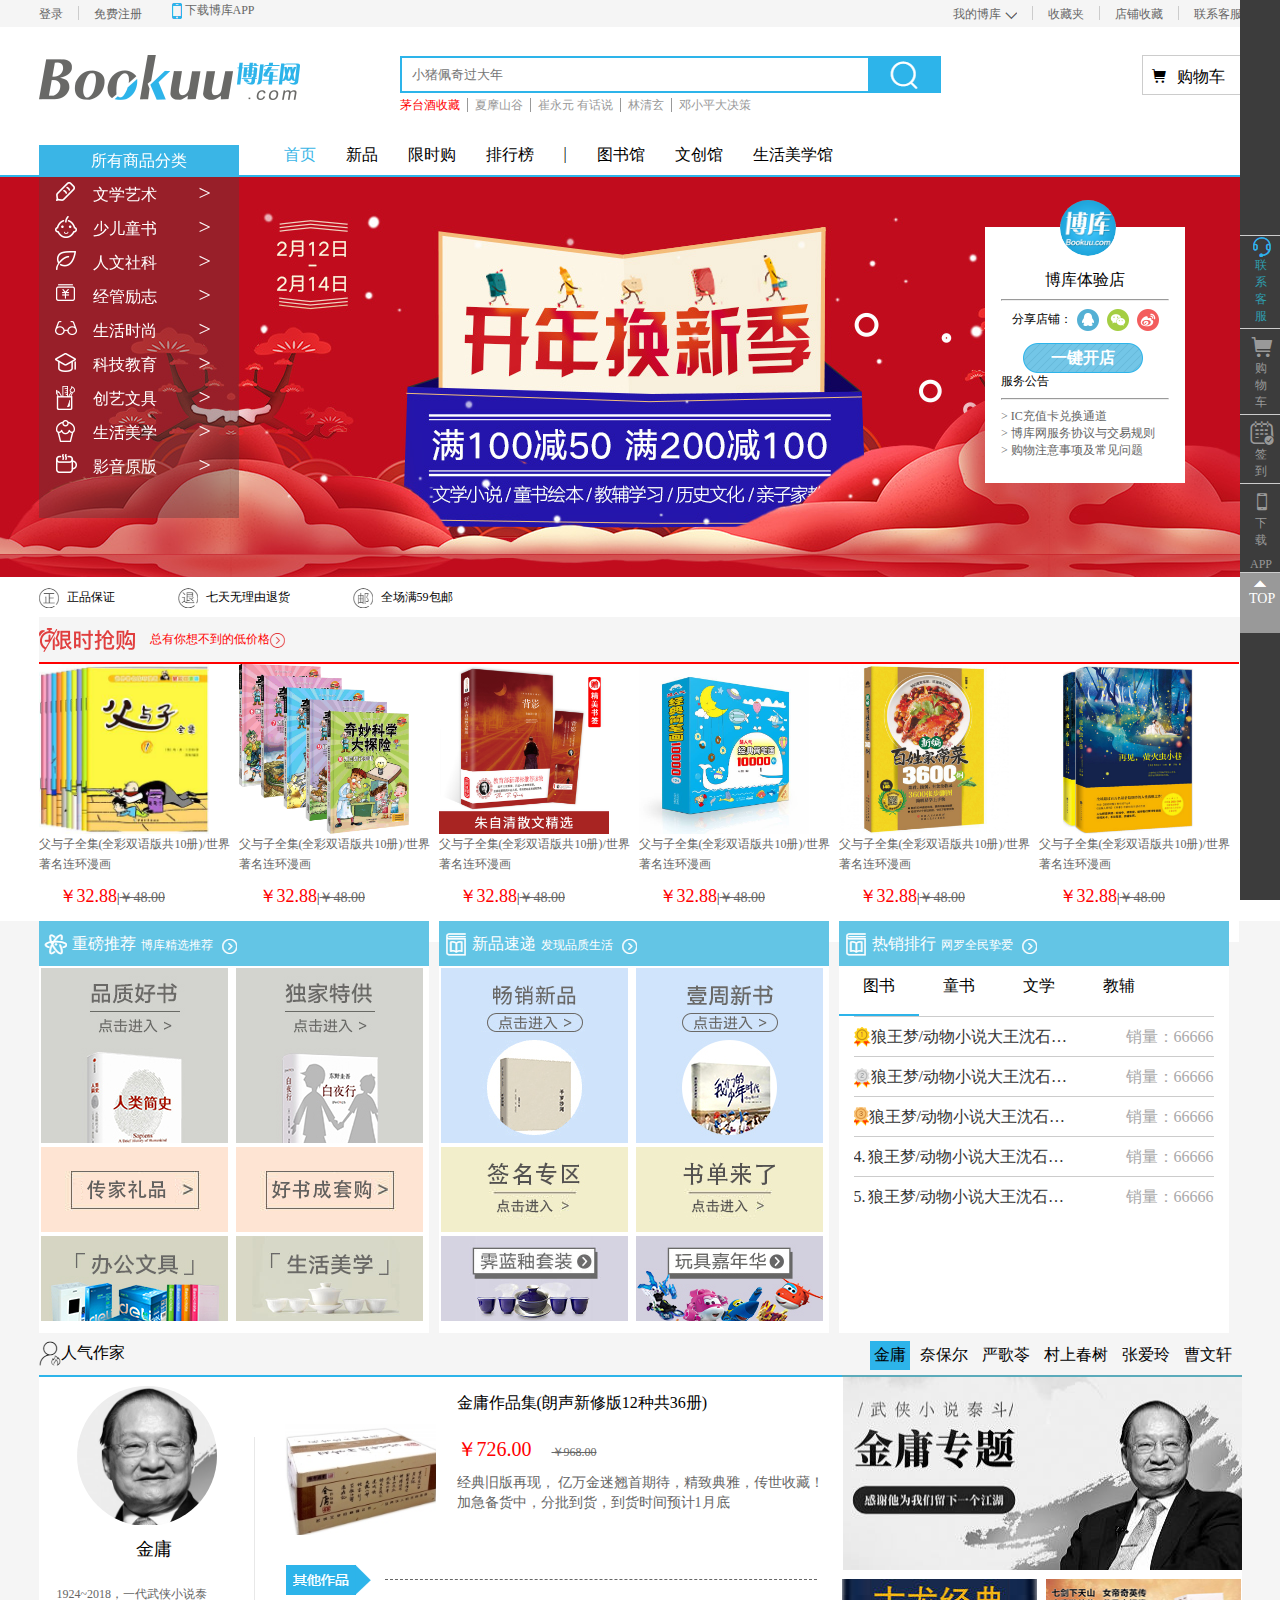
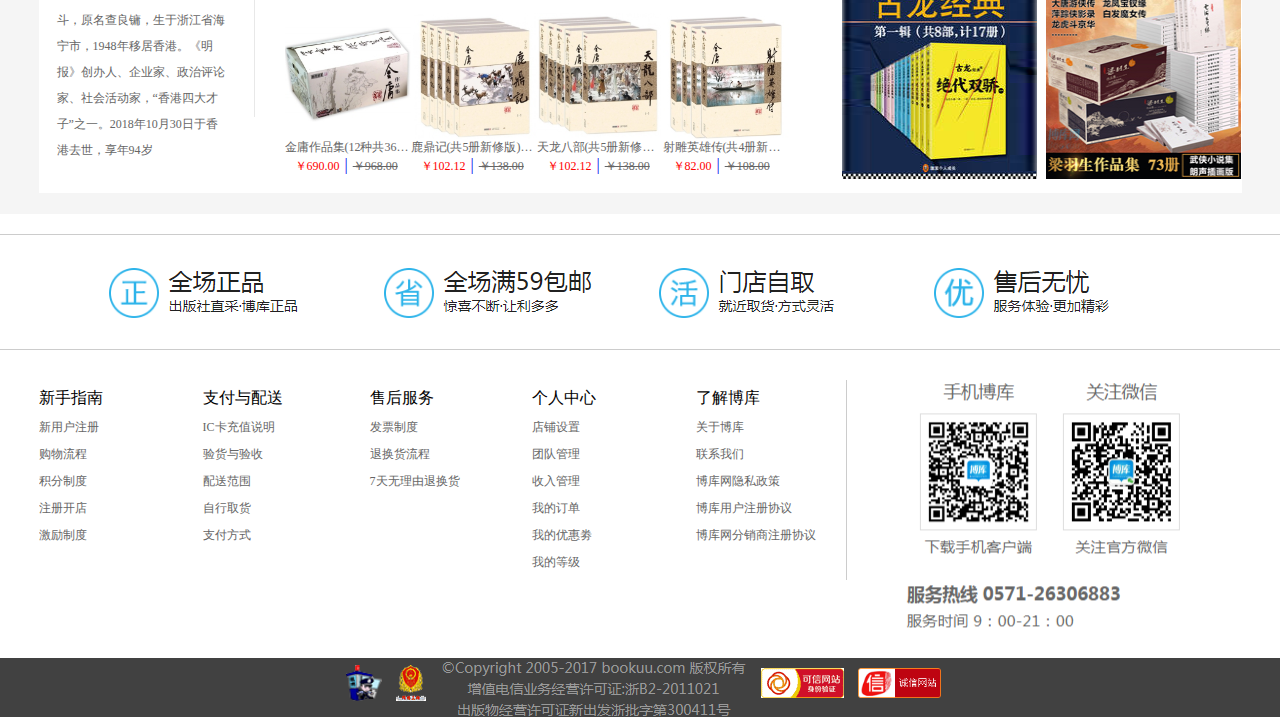
<file: boku/src/index.html>
<!DOCTYPE html>
<html lang="en">
    <head>
        <meta charset="utf-8">
    </head>
    <title>博库网</title>
    <link rel="SHORTCUT ICON" href="img/bb.PNG">
    <link rel="stylesheet" type="text/css" href="css/base.css" />
    <link rel="stylesheet" type="text/css" href="css/index.css" />
    <link rel="stylesheet" href="iconfont/iconfont.css">
    <link rel="stylesheet" type="text/css" href="css/swiper.css" />
    <script src="js/common.js" type="text/javascript" charset="utf-8"></script>
    <script src="js/jquery-1.10.1.min.js" type="text/javascript" charset="utf-8"></script>
    <script src="js/swiper.min.js" type="text/javascript" charset="utf-8"></script>
    <script src="js/index.js" type="text/javascript" charset="utf-8"></script>
    <script src="js/move.js" type="text/javascript" charset="utf-8"></script>
    <body>
    <div class="box">
        <header class="zhuyeheader">
            <div class="header con">
                <ul class="ul1">
                    <li class="header_a1"><span><a class="header_a" href="html/reg.html">登录</a></span></li>
                    <li ><a class="header_a2" href="html/login.html">免费注册</a></li>
                </ul>
                <div class='app'>
                    <a href="#">
                        <img src="img/app.png" alt="" /> 
                        <span>下载博库APP</span>
                    </a>
                </div>
                <ul class="ul2">
                    <li class='ul3'>
                        <span>
                            <a href="#">我的博库
                                <img src="img/login_header.png" alt="" /> </a></span>
                                <ul class="ul33">
                                 <li><a href="#">我的博库</a></li>
                                    <li><a href="#">我的订单</a></li>
                                    <li><a href="#">我的优惠劵</a></li> 
                                    <li><a href="#">我的收藏</a></li>
                                    <li><a href="#">我的收入</a></li>
                                    <li><a href="#">官方消息</a></li>  
                            </ul>
                        
                    </li>
                    <li><span><a href="#">收藏夹</a></span></li>
                    <li><span><a href="#">店铺收藏</a></span></li>
                    <li><span class="ul2a"><a href="#" >联系客服</a></span> </li>
                </ul> 
            </div>
        </header>
        <div id="logo">
            <h1>博库网</h1>
            <a href="index.html"><img src="img/logo.png" alt="" /></a>
            <div class="logo_Input">
                <input type="text" id="tex1" placeholder='小猪佩奇过大年' /><img src="img/logo_input.png" alt="" />
                <ul class='xiding'><li style="padding-left:0;"><a href="#" style="color:red;">茅台酒收藏</a></li>
                <li><a href="#">夏摩山谷</a></li>
                <li><a href="#">崔永元 有话说</a></li>
                <li><a href="#">林清玄</a></li>
                <li class="a11"><a href="#">邓小平大决策</a></li></ul>
            </div>
            <a href="javascript:;" class="car"><i class='iconfont icon-gouwuche'></i><span>购物车 </span> </a>
        </div>

        <!-- 吸顶菜单 -->
        <div id="xiding"><img src="img/logo.png" alt="" class='logo' /><input type="text" id="tex2" placeholder='小猪佩奇过大年' /><img src="img/logo_input.png" alt="" /><a href="javascript:;" class="car"><i class='iconfont icon-gouwuche'></i><span>购物车 </span> </a></div>

        <!-- 三级菜单 -->
        <main>
        <p class="main_P"></p>
            <div class="main con">
                <ul class="main_ul1">
                    <li calss='ul1_li'><p>所有商品分类</p><ul class="ul12"><li>
                        <a href="#"><span></span>文学艺术</a>>
                        <div class="ul3">
                            <ul class="ul121">
                                <li><a href="#">村上春树</a></li>
                                <li><a href="#">东野圭吾</a></li>
                                <li><a href="#">诺贝尔文学奖</a></li>
                                <li><a href="#">茅盾文学奖</a></li>
                                <li><a href="#">明朝那些事儿</a></li>
                                <li><a href="#">我们仨</a></li>
                                <li><a href="#">平凡的世界</a></li>
                            </ul>
                            <br />
                            <div style="background: #ccc;height: 1px;border: none;"></div>
                            <ul class="ul122">
                                <li><a href="#" style="margin-right:61px;font-weight: 900;">诗歌散文</a></li>
                                <li><a href="#">中国古诗词</a></li>
                                <li><a href="#">中国现当代诗歌</a></li>
                                <li><a href="#">外国诗歌</a></li>
                                <li><a href="#">中国古代随笔</a></li>
                                <li><a href="#">中国当代随笔</a></li>
                                <li><a href="#">外国随笔</a></li>
                            </ul>
                            <br />
                            <p style="height:1px;border:none;border-top:1px dashed #ccc;"/>
                            <ul class="ul123">
                                <li><a href="#" style="margin-right:86px;font-weight: 900;">小说</a></li>
                                <li><a href="#">名家名作</a></li>
                                <li><a href="#">中国古典小说</a></li>
                                <li><a href="#">四大名著</a></li>
                                <li><a href="#">外国名著</a></li>
                                <li><a href="#">外国小说</a></li>
                                <li><a href="#">都市情感</a></li>
                                <li><a href="#">武侠小说</a></li>
                                <li><a href="#">侦探/悬疑/推理</a></li>
                            </ul>
                            <ul class="ul123">
                                <li><a href="#" style="margin-left:120px;">职场小说</a></li>
                                <li><a href="#">官场小说</a></li>
                                <li><a href="#">军事小说</a></li>
                                <li><a href="#">魔幻小说</a></li>
                                <li><a href="#">科幻小说</a></li>
                                <li><a href="#">恐怖小说</a></li>
                                <li><a href="#">乡土小说</a></li>
                                <li><a href="#">社会小说</a></li>
                                <li><a href="#">历史小说</a></li>
                            </ul>
                            <ul class="ul123">
                                <li><a href="#" style="margin-left:120px;">影视小说</a></li>
                                <li><a href="#">民间文学</a></li>
                                <li><a href="#">纪实文学</a></li>
                                <li><a href="#">其他</a></li>
                            </ul>
                            <p style="height:1px;border:none;border-top:1px dashed #ccc;"></p>
                            <ul class="ul122">
                                <li><a href="#" style="margin-right:61px;font-weight: 900;">诗歌散文</a></li>
                                <li><a href="#">中国古诗词</a></li>
                                <li><a href="#">中国现当代诗歌</a></li>
                                <li><a href="#">外国诗歌</a></li>
                                <li><a href="#">中国古代随笔</a></li>
                                <li><a href="#">中国当代随笔</a></li>
                                <li><a href="#">外国随笔</a></li>
                            </ul>
                            <br />
                            <p style="height:1px;border:none;border-top:1px dashed #ccc;"/>
                            <ul class="ul123">
                                <li><a href="#" style="margin-right:86px;font-weight: 900;">小说</a></li>
                                <li><a href="#">名家名作</a></li>
                                <li><a href="#">中国古典小说</a></li>
                                <li><a href="#">四大名著</a></li>
                                <li><a href="#">外国名著</a></li>
                                <li><a href="#">外国小说</a></li>
                                <li><a href="#">都市情感</a></li>
                                <li><a href="#">武侠小说</a></li>
                                <li><a href="#">侦探/悬疑/推理</a></li>
                            </ul>
                            <ul class="ul123">
                                <li><a href="#" style="margin-left:120px;">职场小说</a></li>
                                <li><a href="#">官场小说</a></li>
                                <li><a href="#">军事小说</a></li>
                                <li><a href="#">魔幻小说</a></li>
                                <li><a href="#">科幻小说</a></li>
                                <li><a href="#">恐怖小说</a></li>
                                <li><a href="#">乡土小说</a></li>
                                <li><a href="#">社会小说</a></li>
                                <li><a href="#">历史小说</a></li>
                            </ul>
                            <ul class="ul123">
                                <li><a href="#" style="margin-left:120px;">影视小说</a></li>
                                <li><a href="#">民间文学</a></li>
                                <li><a href="#">纪实文学</a></li>
                                <li><a href="#">其他</a></li>
                            </ul>
                            <p style="height:1px;border:none;border-top:1px dashed #ccc;"></p>
                            <ul class="ul122">
                                <li><a href="#" style="margin-right:61px;font-weight: 900; ">诗歌散文</a></li>
                                <li><a href="#">中国古诗词</a></li>
                                <li><a href="#">中国现当代诗歌</a></li>
                                <li><a href="#">外国诗歌</a></li>
                                <li><a href="#">中国古代随笔</a></li>
                                <li><a href="#">中国当代随笔</a></li>
                                <li><a href="#">外国随笔</a></li>
                            </ul>
                            <br />
                            <p style="height:1px;border:none;border-top:1px dashed #ccc;"/>
                            <ul class="ul123">
                                <li><a href="#" style="margin-right:86px;font-weight: 900;">小说</a></li>
                                <li><a href="#">名家名作</a></li>
                                <li><a href="#">中国古典小说</a></li>
                                <li><a href="#">四大名著</a></li>
                                <li><a href="#">外国名著</a></li>
                                <li><a href="#">外国小说</a></li>
                                <li><a href="#">都市情感</a></li>
                                <li><a href="#">武侠小说</a></li>
                                <li><a href="#">侦探/悬疑/推理</a></li>
                            </ul>
                            <ul class="ul123">
                                <li><a href="#" style="margin-left:120px;">影视小说</a></li>
                                <li><a href="#">民间文学</a></li>
                                <li><a href="#">纪实文学</a></li>
                                <li><a href="#">其他</a></li>
                            </ul>
                        </div></li>
                        <li><a href="#"><span></span>少儿童书</a>>
                        <div class="ul3">
                            <ul class="ul121">
                                <li><a href="#">淘气包马小跳</a></li>
                                <li><a href="#">东野圭吾</a></li>
                                <li><a href="#">诺贝尔文学奖</a></li>
                                <li><a href="#">茅盾文学奖</a></li>
                                <li><a href="#">明朝那些事儿</a></li>
                                <li><a href="#">我们仨</a></li>
                                <li><a href="#">平凡的世界</a></li>
                            </ul>
                            <br />
                            <div style="background: #ccc;height: 1px;border: none;"></div>
                            <ul class="ul122">
                                <li><a href="#" style="margin-right:61px;font-weight: 900; ">诗歌散文</a></li>
                                <li><a href="#">中国古诗词</a></li>
                                <li><a href="#">中国现当代诗歌</a></li>
                                <li><a href="#">外国诗歌</a></li>
                                <li><a href="#">中国古代随笔</a></li>
                                <li><a href="#">中国当代随笔</a></li>
                                <li><a href="#">外国随笔</a></li>
                            </ul>
                            <br />
                            <p style="height:1px;border:none;border-top:1px dashed #ccc;"/>
                            <ul class="ul123">
                                <li><a href="#" style="margin-right:86px;font-weight: 900;">小说</a></li>
                                <li><a href="#">名家名作</a></li>
                                <li><a href="#">中国古典小说</a></li>
                                <li><a href="#">四大名著</a></li>
                                <li><a href="#">外国名著</a></li>
                                <li><a href="#">外国小说</a></li>
                                <li><a href="#">都市情感</a></li>
                                <li><a href="#">武侠小说</a></li>
                                <li><a href="#">侦探/悬疑/推理</a></li>
                            </ul>
                            <ul class="ul123">
                                <li><a href="#" style="margin-left:120px;">职场小说</a></li>
                                <li><a href="#">官场小说</a></li>
                                <li><a href="#">军事小说</a></li>
                                <li><a href="#">魔幻小说</a></li>
                                <li><a href="#">科幻小说</a></li>
                                <li><a href="#">恐怖小说</a></li>
                                <li><a href="#">乡土小说</a></li>
                                <li><a href="#">社会小说</a></li>
                                <li><a href="#">历史小说</a></li>
                            </ul>
                            <ul class="ul123">
                                <li><a href="#" style="margin-left:120px;">影视小说</a></li>
                                <li><a href="#">民间文学</a></li>
                                <li><a href="#">纪实文学</a></li>
                                <li><a href="#">其他</a></li>
                            </ul>
                            <p style="height:1px;border:none;border-top:1px dashed #ccc;"></p>
                            <ul class="ul122">
                                <li><a href="#" style="margin-right:61px;font-weight: 900; ">诗歌散文</a></li>
                                <li><a href="#">中国古诗词</a></li>
                                <li><a href="#">中国现当代诗歌</a></li>
                                <li><a href="#">外国诗歌</a></li>
                                <li><a href="#">中国古代随笔</a></li>
                                <li><a href="#">中国当代随笔</a></li>
                                <li><a href="#">外国随笔</a></li>
                            </ul>
                            <br />
                            <p style="height:1px;border:none;border-top:1px dashed #ccc;"/>
                            <ul class="ul123">
                                <li><a href="#" style="margin-right:86px;font-weight: 900;">小说</a></li>
                                <li><a href="#">名家名作</a></li>
                                <li><a href="#">中国古典小说</a></li>
                                <li><a href="#">四大名著</a></li>
                                <li><a href="#">外国名著</a></li>
                                <li><a href="#">外国小说</a></li>
                                <li><a href="#">都市情感</a></li>
                                <li><a href="#">武侠小说</a></li>
                                <li><a href="#">侦探/悬疑/推理</a></li>
                            </ul>
                            <ul class="ul123">
                                <li><a href="#" style="margin-left:120px;">职场小说</a></li>
                                <li><a href="#">官场小说</a></li>
                                <li><a href="#">军事小说</a></li>
                                <li><a href="#">魔幻小说</a></li>
                                <li><a href="#">科幻小说</a></li>
                                <li><a href="#">恐怖小说</a></li>
                                <li><a href="#">乡土小说</a></li>
                                <li><a href="#">社会小说</a></li>
                                <li><a href="#">历史小说</a></li>
                            </ul>
                            <ul class="ul123">
                                <li><a href="#" style="margin-left:120px;">影视小说</a></li>
                                <li><a href="#">民间文学</a></li>
                                <li><a href="#">纪实文学</a></li>
                                <li><a href="#">其他</a></li>
                            </ul>
                            <p style="height:1px;border:none;border-top:1px dashed #ccc;"></p>
                            <ul class="ul122">
                                <li><a href="#" style="margin-right:61px;font-weight: 900; ">诗歌散文</a></li>
                                <li><a href="#">中国古诗词</a></li>
                                <li><a href="#">中国现当代诗歌</a></li>
                                <li><a href="#">外国诗歌</a></li>
                                <li><a href="#">中国古代随笔</a></li>
                                <li><a href="#">中国当代随笔</a></li>
                                <li><a href="#">外国随笔</a></li>
                            </ul>
                            <br />
                            <p style="height:1px;border:none;border-top:1px dashed #ccc;"/>
                            <ul class="ul123">
                                <li><a href="#" style="margin-right:86px;font-weight: 900;">小说</a></li>
                                <li><a href="#">名家名作</a></li>
                                <li><a href="#">中国古典小说</a></li>
                                <li><a href="#">四大名著</a></li>
                                <li><a href="#">外国名著</a></li>
                                <li><a href="#">外国小说</a></li>
                                <li><a href="#">都市情感</a></li>
                                <li><a href="#">武侠小说</a></li>
                                <li><a href="#">侦探/悬疑/推理</a></li>
                            </ul>
                            <ul class="ul123">
                                <li><a href="#" style="margin-left:120px;">影视小说</a></li>
                                <li><a href="#">民间文学</a></li>
                                <li><a href="#">纪实文学</a></li>
                                <li><a href="#">其他</a></li>
                            </ul>
                        </div></li>
                        <li><a href="#"><span></span>人文社科</a>><div class="ul3">
                            <ul class="ul121">
                                <li><a href="#">甲骨文丛书</a></li>
                                <li><a href="#">东野圭吾</a></li>
                                <li><a href="#">诺贝尔文学奖</a></li>
                                <li><a href="#">茅盾文学奖</a></li>
                                <li><a href="#">明朝那些事儿</a></li>
                                <li><a href="#">我们仨</a></li>
                                <li><a href="#">平凡的世界</a></li>
                            </ul>
                            <br />
                            <div style="background: #ccc;height: 1px;border: none;"></div>
                            <ul class="ul122">
                                <li><a href="#" style="margin-right:61px;font-weight: 900;">诗歌散文</a></li>
                                <li><a href="#">中国古诗词</a></li>
                                <li><a href="#">中国现当代诗歌</a></li>
                                <li><a href="#">外国诗歌</a></li>
                                <li><a href="#">中国古代随笔</a></li>
                                <li><a href="#">中国当代随笔</a></li>
                                <li><a href="#">外国随笔</a></li>
                            </ul>
                            <br />
                            <p style="height:1px;border:none;border-top:1px dashed #ccc;"/>
                            <ul class="ul123">
                                <li><a href="#" style="margin-right:86px;font-weight: 900;">小说</a></li>
                                <li><a href="#">名家名作</a></li>
                                <li><a href="#">中国古典小说</a></li>
                                <li><a href="#">四大名著</a></li>
                                <li><a href="#">外国名著</a></li>
                                <li><a href="#">外国小说</a></li>
                                <li><a href="#">都市情感</a></li>
                                <li><a href="#">武侠小说</a></li>
                                <li><a href="#">侦探/悬疑/推理</a></li>
                            </ul>
                            <ul class="ul123">
                                <li><a href="#" style="margin-left:120px;">职场小说</a></li>
                                <li><a href="#">官场小说</a></li>
                                <li><a href="#">军事小说</a></li>
                                <li><a href="#">魔幻小说</a></li>
                                <li><a href="#">科幻小说</a></li>
                                <li><a href="#">恐怖小说</a></li>
                                <li><a href="#">乡土小说</a></li>
                                <li><a href="#">社会小说</a></li>
                                <li><a href="#">历史小说</a></li>
                            </ul>
                            <ul class="ul123">
                                <li><a href="#" style="margin-left:120px;">影视小说</a></li>
                                <li><a href="#">民间文学</a></li>
                                <li><a href="#">纪实文学</a></li>
                                <li><a href="#">其他</a></li>
                            </ul>
                            <p style="height:1px;border:none;border-top:1px dashed #ccc;"></p>
                            <ul class="ul122">
                                <li><a href="#" style="margin-right:61px;font-weight: 900; ">诗歌散文</a></li>
                                <li><a href="#">中国古诗词</a></li>
                                <li><a href="#">中国现当代诗歌</a></li>
                                <li><a href="#">外国诗歌</a></li>
                                <li><a href="#">中国古代随笔</a></li>
                                <li><a href="#">中国当代随笔</a></li>
                                <li><a href="#">外国随笔</a></li>
                            </ul>
                            <br />
                            <p style="height:1px;border:none;border-top:1px dashed #ccc;"/>
                            <ul class="ul123">
                                <li><a href="#" style="margin-right:86px;font-weight: 900;">小说</a></li>
                                <li><a href="#">名家名作</a></li>
                                <li><a href="#">中国古典小说</a></li>
                                <li><a href="#">四大名著</a></li>
                                <li><a href="#">外国名著</a></li>
                                <li><a href="#">外国小说</a></li>
                                <li><a href="#">都市情感</a></li>
                                <li><a href="#">武侠小说</a></li>
                                <li><a href="#">侦探/悬疑/推理</a></li>
                            </ul>
                            <ul class="ul123">
                                <li><a href="#" style="margin-left:120px;">职场小说</a></li>
                                <li><a href="#">官场小说</a></li>
                                <li><a href="#">军事小说</a></li>
                                <li><a href="#">魔幻小说</a></li>
                                <li><a href="#">科幻小说</a></li>
                                <li><a href="#">恐怖小说</a></li>
                                <li><a href="#">乡土小说</a></li>
                                <li><a href="#">社会小说</a></li>
                                <li><a href="#">历史小说</a></li>
                            </ul>
                            <ul class="ul123">
                                <li><a href="#" style="margin-left:120px;">影视小说</a></li>
                                <li><a href="#">民间文学</a></li>
                                <li><a href="#">纪实文学</a></li>
                                <li><a href="#">其他</a></li>
                            </ul>
                            <p style="height:1px;border:none;border-top:1px dashed #ccc;"></p>
                            <ul class="ul122">
                                <li><a href="#" style="margin-right:61px;font-weight: 900; ">诗歌散文</a></li>
                                <li><a href="#">中国古诗词</a></li>
                                <li><a href="#">中国现当代诗歌</a></li>
                                <li><a href="#">外国诗歌</a></li>
                                <li><a href="#">中国古代随笔</a></li>
                                <li><a href="#">中国当代随笔</a></li>
                                <li><a href="#">外国随笔</a></li>
                            </ul>
                            <br />
                            <p style="height:1px;border:none;border-top:1px dashed #ccc;"/>
                            <ul class="ul123">
                                <li><a href="#" style="margin-right:86px;font-weight: 900;">小说</a></li>
                                <li><a href="#">名家名作</a></li>
                                <li><a href="#">中国古典小说</a></li>
                                <li><a href="#">四大名著</a></li>
                                <li><a href="#">外国名著</a></li>
                                <li><a href="#">外国小说</a></li>
                                <li><a href="#">都市情感</a></li>
                                <li><a href="#">武侠小说</a></li>
                                <li><a href="#">侦探/悬疑/推理</a></li>
                            </ul>
                            <ul class="ul123">
                                <li><a href="#" style="margin-left:120px;">影视小说</a></li>
                                <li><a href="#">民间文学</a></li>
                                <li><a href="#">纪实文学</a></li>
                                <li><a href="#">其他</a></li>
                            </ul>
                        </div></li>
                        <li><a href="#"><span></span>经管励志</a>><div class="ul3">
                            <ul class="ul121">
                                <li><a href="#">巴菲特</a></li>
                                <li><a href="#">东野圭吾</a></li>
                                <li><a href="#">诺贝尔文学奖</a></li>
                                <li><a href="#">茅盾文学奖</a></li>
                                <li><a href="#">明朝那些事儿</a></li>
                                <li><a href="#">我们仨</a></li>
                                <li><a href="#">平凡的世界</a></li>
                            </ul>
                            <br />
                            <div style="background: #ccc;height: 1px;border: none;"></div>
                            <ul class="ul122">
                                <li><a href="#" style="margin-right:61px;font-weight: 900; ">诗歌散文</a></li>
                                <li><a href="#">中国古诗词</a></li>
                                <li><a href="#">中国现当代诗歌</a></li>
                                <li><a href="#">外国诗歌</a></li>
                                <li><a href="#">中国古代随笔</a></li>
                                <li><a href="#">中国当代随笔</a></li>
                                <li><a href="#">外国随笔</a></li>
                            </ul>
                            <br />
                            <p style="height:1px;border:none;border-top:1px dashed #ccc;"/>
                            <ul class="ul123">
                                <li><a href="#" style="margin-right:86px;font-weight: 900;">小说</a></li>
                                <li><a href="#">名家名作</a></li>
                                <li><a href="#">中国古典小说</a></li>
                                <li><a href="#">四大名著</a></li>
                                <li><a href="#">外国名著</a></li>
                                <li><a href="#">外国小说</a></li>
                                <li><a href="#">都市情感</a></li>
                                <li><a href="#">武侠小说</a></li>
                                <li><a href="#">侦探/悬疑/推理</a></li>
                            </ul>
                            <ul class="ul123">
                                <li><a href="#" style="margin-left:120px;">职场小说</a></li>
                                <li><a href="#">官场小说</a></li>
                                <li><a href="#">军事小说</a></li>
                                <li><a href="#">魔幻小说</a></li>
                                <li><a href="#">科幻小说</a></li>
                                <li><a href="#">恐怖小说</a></li>
                                <li><a href="#">乡土小说</a></li>
                                <li><a href="#">社会小说</a></li>
                                <li><a href="#">历史小说</a></li>
                            </ul>
                            <ul class="ul123">
                                <li><a href="#" style="margin-left:120px;">影视小说</a></li>
                                <li><a href="#">民间文学</a></li>
                                <li><a href="#">纪实文学</a></li>
                                <li><a href="#">其他</a></li>
                            </ul>
                            <p style="height:1px;border:none;border-top:1px dashed #ccc;"></p>
                            <ul class="ul122">
                                <li><a href="#" style="margin-right:61px;font-weight: 900; ">诗歌散文</a></li>
                                <li><a href="#">中国古诗词</a></li>
                                <li><a href="#">中国现当代诗歌</a></li>
                                <li><a href="#">外国诗歌</a></li>
                                <li><a href="#">中国古代随笔</a></li>
                                <li><a href="#">中国当代随笔</a></li>
                                <li><a href="#">外国随笔</a></li>
                            </ul>
                            <br />
                            <p style="height:1px;border:none;border-top:1px dashed #ccc;"/>
                            <ul class="ul123">
                                <li><a href="#" style="margin-right:86px;font-weight: 900;">小说</a></li>
                                <li><a href="#">名家名作</a></li>
                                <li><a href="#">中国古典小说</a></li>
                                <li><a href="#">四大名著</a></li>
                                <li><a href="#">外国名著</a></li>
                                <li><a href="#">外国小说</a></li>
                                <li><a href="#">都市情感</a></li>
                                <li><a href="#">武侠小说</a></li>
                                <li><a href="#">侦探/悬疑/推理</a></li>
                            </ul>
                            <ul class="ul123">
                                <li><a href="#" style="margin-left:120px;">职场小说</a></li>
                                <li><a href="#">官场小说</a></li>
                                <li><a href="#">军事小说</a></li>
                                <li><a href="#">魔幻小说</a></li>
                                <li><a href="#">科幻小说</a></li>
                                <li><a href="#">恐怖小说</a></li>
                                <li><a href="#">乡土小说</a></li>
                                <li><a href="#">社会小说</a></li>
                                <li><a href="#">历史小说</a></li>
                            </ul>
                            <ul class="ul123">
                                <li><a href="#" style="margin-left:120px;">影视小说</a></li>
                                <li><a href="#">民间文学</a></li>
                                <li><a href="#">纪实文学</a></li>
                                <li><a href="#">其他</a></li>
                            </ul>
                            <p style="height:1px;border:none;border-top:1px dashed #ccc;"></p>
                            <ul class="ul122">
                                <li><a href="#" style="margin-right:61px;font-weight: 900; ">诗歌散文</a></li>
                                <li><a href="#">中国古诗词</a></li>
                                <li><a href="#">中国现当代诗歌</a></li>
                                <li><a href="#">外国诗歌</a></li>
                                <li><a href="#">中国古代随笔</a></li>
                                <li><a href="#">中国当代随笔</a></li>
                                <li><a href="#">外国随笔</a></li>
                            </ul>
                            <br />
                            <p style="height:1px;border:none;border-top:1px dashed #ccc;"/>
                            <ul class="ul123">
                                <li><a href="#" style="margin-right:86px;font-weight: 900;">小说</a></li>
                                <li><a href="#">名家名作</a></li>
                                <li><a href="#">中国古典小说</a></li>
                                <li><a href="#">四大名著</a></li>
                                <li><a href="#">外国名著</a></li>
                                <li><a href="#">外国小说</a></li>
                                <li><a href="#">都市情感</a></li>
                                <li><a href="#">武侠小说</a></li>
                                <li><a href="#">侦探/悬疑/推理</a></li>
                            </ul>
                            <ul class="ul123">
                                <li><a href="#" style="margin-left:120px;">影视小说</a></li>
                                <li><a href="#">民间文学</a></li>
                                <li><a href="#">纪实文学</a></li>
                                <li><a href="#">其他</a></li>
                            </ul>
                        </div></li>
                        <li><a href="#"><span></span>生活时尚</a>><div class="ul3">
                            <ul class="ul121">
                                <li><a href="#">花 视觉</a></li>
                                <li><a href="#">东野圭吾</a></li>
                                <li><a href="#">诺贝尔文学奖</a></li>
                                <li><a href="#">茅盾文学奖</a></li>
                                <li><a href="#">明朝那些事儿</a></li>
                                <li><a href="#">我们仨</a></li>
                                <li><a href="#">平凡的世界</a></li>
                            </ul>
                            <br />
                            <div style="background: #ccc;height: 1px;border: none;"></div>
                            <ul class="ul122">
                                <li><a href="#" style="margin-right:61px;font-weight: 900;">诗歌散文</a></li>
                                <li><a href="#">中国古诗词</a></li>
                                <li><a href="#">中国现当代诗歌</a></li>
                                <li><a href="#">外国诗歌</a></li>
                                <li><a href="#">中国古代随笔</a></li>
                                <li><a href="#">中国当代随笔</a></li>
                                <li><a href="#">外国随笔</a></li>
                            </ul>
                            <br />
                            <p style="height:1px;border:none;border-top:1px dashed #ccc;"/>
                            <ul class="ul123">
                                <li><a href="#" style="margin-right:86px;font-weight: 900;">小说</a></li>
                                <li><a href="#">名家名作</a></li>
                                <li><a href="#">中国古典小说</a></li>
                                <li><a href="#">四大名著</a></li>
                                <li><a href="#">外国名著</a></li>
                                <li><a href="#">外国小说</a></li>
                                <li><a href="#">都市情感</a></li>
                                <li><a href="#">武侠小说</a></li>
                                <li><a href="#">侦探/悬疑/推理</a></li>
                            </ul>
                            <ul class="ul123">
                                <li><a href="#" style="margin-left:120px;">职场小说</a></li>
                                <li><a href="#">官场小说</a></li>
                                <li><a href="#">军事小说</a></li>
                                <li><a href="#">魔幻小说</a></li>
                                <li><a href="#">科幻小说</a></li>
                                <li><a href="#">恐怖小说</a></li>
                                <li><a href="#">乡土小说</a></li>
                                <li><a href="#">社会小说</a></li>
                                <li><a href="#">历史小说</a></li>
                            </ul>
                            <ul class="ul123">
                                <li><a href="#" style="margin-left:120px;">影视小说</a></li>
                                <li><a href="#">民间文学</a></li>
                                <li><a href="#">纪实文学</a></li>
                                <li><a href="#">其他</a></li>
                            </ul>
                            <p style="height:1px;border:none;border-top:1px dashed #ccc;"></p>
                            <ul class="ul122">
                                <li><a href="#" style="margin-right:61px;font-weight: 900; ">诗歌散文</a></li>
                                <li><a href="#">中国古诗词</a></li>
                                <li><a href="#">中国现当代诗歌</a></li>
                                <li><a href="#">外国诗歌</a></li>
                                <li><a href="#">中国古代随笔</a></li>
                                <li><a href="#">中国当代随笔</a></li>
                                <li><a href="#">外国随笔</a></li>
                            </ul>
                            <br />
                            <p style="height:1px;border:none;border-top:1px dashed #ccc;"/>
                            <ul class="ul123">
                                <li><a href="#" style="margin-right:86px;font-weight: 900;">小说</a></li>
                                <li><a href="#">名家名作</a></li>
                                <li><a href="#">中国古典小说</a></li>
                                <li><a href="#">四大名著</a></li>
                                <li><a href="#">外国名著</a></li>
                                <li><a href="#">外国小说</a></li>
                                <li><a href="#">都市情感</a></li>
                                <li><a href="#">武侠小说</a></li>
                                <li><a href="#">侦探/悬疑/推理</a></li>
                            </ul>
                            <ul class="ul123">
                                <li><a href="#" style="margin-left:120px;">职场小说</a></li>
                                <li><a href="#">官场小说</a></li>
                                <li><a href="#">军事小说</a></li>
                                <li><a href="#">魔幻小说</a></li>
                                <li><a href="#">科幻小说</a></li>
                                <li><a href="#">恐怖小说</a></li>
                                <li><a href="#">乡土小说</a></li>
                                <li><a href="#">社会小说</a></li>
                                <li><a href="#">历史小说</a></li>
                            </ul>
                            <ul class="ul123">
                                <li><a href="#" style="margin-left:120px;">影视小说</a></li>
                                <li><a href="#">民间文学</a></li>
                                <li><a href="#">纪实文学</a></li>
                                <li><a href="#">其他</a></li>
                            </ul>
                            <p style="height:1px;border:none;border-top:1px dashed #ccc;"></p>
                            <ul class="ul122">
                                <li><a href="#" style="margin-right:61px;font-weight: 900; ">诗歌散文</a></li>
                                <li><a href="#">中国古诗词</a></li>
                                <li><a href="#">中国现当代诗歌</a></li>
                                <li><a href="#">外国诗歌</a></li>
                                <li><a href="#">中国古代随笔</a></li>
                                <li><a href="#">中国当代随笔</a></li>
                                <li><a href="#">外国随笔</a></li>
                            </ul>
                            <br />
                            <p style="height:1px;border:none;border-top:1px dashed #ccc;"/>
                            <ul class="ul123">
                                <li><a href="#" style="margin-right:86px;font-weight: 900;">小说</a></li>
                                <li><a href="#">名家名作</a></li>
                                <li><a href="#">中国古典小说</a></li>
                                <li><a href="#">四大名著</a></li>
                                <li><a href="#">外国名著</a></li>
                                <li><a href="#">外国小说</a></li>
                                <li><a href="#">都市情感</a></li>
                                <li><a href="#">武侠小说</a></li>
                                <li><a href="#">侦探/悬疑/推理</a></li>
                            </ul>
                            <ul class="ul123">
                                <li><a href="#" style="margin-left:120px;">影视小说</a></li>
                                <li><a href="#">民间文学</a></li>
                                <li><a href="#">纪实文学</a></li>
                                <li><a href="#">其他</a></li>
                            </ul>
                        </div></li>
                        <li><a href="#"><span></span>科技教育</a>><div class="ul3">
                            <ul class="ul121">
                                <li><a href="#">新课标</a></li>
                                <li><a href="#">东野圭吾</a></li>
                                <li><a href="#">诺贝尔文学奖</a></li>
                                <li><a href="#">茅盾文学奖</a></li>
                                <li><a href="#">明朝那些事儿</a></li>
                                <li><a href="#">我们仨</a></li>
                                <li><a href="#">平凡的世界</a></li>
                            </ul>
                            <br />
                            <div style="background: #ccc;height: 1px;border: none;"></div>
                            <ul class="ul122">
                                <li><a href="#" style="margin-right:61px;font-weight: 900;">诗歌散文</a></li>
                                <li><a href="#">中国古诗词</a></li>
                                <li><a href="#">中国现当代诗歌</a></li>
                                <li><a href="#">外国诗歌</a></li>
                                <li><a href="#">中国古代随笔</a></li>
                                <li><a href="#">中国当代随笔</a></li>
                                <li><a href="#">外国随笔</a></li>
                            </ul>
                            <br />
                            <p style="height:1px;border:none;border-top:1px dashed #ccc;"/>
                            <ul class="ul123">
                                <li><a href="#" style="margin-right:86px;font-weight: 900;">小说</a></li>
                                <li><a href="#">名家名作</a></li>
                                <li><a href="#">中国古典小说</a></li>
                                <li><a href="#">四大名著</a></li>
                                <li><a href="#">外国名著</a></li>
                                <li><a href="#">外国小说</a></li>
                                <li><a href="#">都市情感</a></li>
                                <li><a href="#">武侠小说</a></li>
                                <li><a href="#">侦探/悬疑/推理</a></li>
                            </ul>
                            <ul class="ul123">
                                <li><a href="#" style="margin-left:120px;">职场小说</a></li>
                                <li><a href="#">官场小说</a></li>
                                <li><a href="#">军事小说</a></li>
                                <li><a href="#">魔幻小说</a></li>
                                <li><a href="#">科幻小说</a></li>
                                <li><a href="#">恐怖小说</a></li>
                                <li><a href="#">乡土小说</a></li>
                                <li><a href="#">社会小说</a></li>
                                <li><a href="#">历史小说</a></li>
                            </ul>
                            <ul class="ul123">
                                <li><a href="#" style="margin-left:120px;">影视小说</a></li>
                                <li><a href="#">民间文学</a></li>
                                <li><a href="#">纪实文学</a></li>
                                <li><a href="#">其他</a></li>
                            </ul>
                            <p style="height:1px;border:none;border-top:1px dashed #ccc;"></p>
                            <ul class="ul122">
                                <li><a href="#" style="margin-right:61px;font-weight: 900;">诗歌散文</a></li>
                                <li><a href="#">中国古诗词</a></li>
                                <li><a href="#">中国现当代诗歌</a></li>
                                <li><a href="#">外国诗歌</a></li>
                                <li><a href="#">中国古代随笔</a></li>
                                <li><a href="#">中国当代随笔</a></li>
                                <li><a href="#">外国随笔</a></li>
                            </ul>
                            <br />
                            <p style="height:1px;border:none;border-top:1px dashed #ccc;"/>
                            <ul class="ul123">
                                <li><a href="#" style="margin-right:86px;font-weight: 900;">小说</a></li>
                                <li><a href="#">名家名作</a></li>
                                <li><a href="#">中国古典小说</a></li>
                                <li><a href="#">四大名著</a></li>
                                <li><a href="#">外国名著</a></li>
                                <li><a href="#">外国小说</a></li>
                                <li><a href="#">都市情感</a></li>
                                <li><a href="#">武侠小说</a></li>
                                <li><a href="#">侦探/悬疑/推理</a></li>
                            </ul>
                            <ul class="ul123">
                                <li><a href="#" style="margin-left:120px;">职场小说</a></li>
                                <li><a href="#">官场小说</a></li>
                                <li><a href="#">军事小说</a></li>
                                <li><a href="#">魔幻小说</a></li>
                                <li><a href="#">科幻小说</a></li>
                                <li><a href="#">恐怖小说</a></li>
                                <li><a href="#">乡土小说</a></li>
                                <li><a href="#">社会小说</a></li>
                                <li><a href="#">历史小说</a></li>
                            </ul>
                            <ul class="ul123">
                                <li><a href="#" style="margin-left:120px;">影视小说</a></li>
                                <li><a href="#">民间文学</a></li>
                                <li><a href="#">纪实文学</a></li>
                                <li><a href="#">其他</a></li>
                            </ul>
                            <p style="height:1px;border:none;border-top:1px dashed #ccc;"></p>
                            <ul class="ul122">
                                <li><a href="#" style="margin-right:61px;font-weight: 900;">诗歌散文</a></li>
                                <li><a href="#">中国古诗词</a></li>
                                <li><a href="#">中国现当代诗歌</a></li>
                                <li><a href="#">外国诗歌</a></li>
                                <li><a href="#">中国古代随笔</a></li>
                                <li><a href="#">中国当代随笔</a></li>
                                <li><a href="#">外国随笔</a></li>
                            </ul>
                            <br />
                            <p style="height:1px;border:none;border-top:1px dashed #ccc;"/>
                            <ul class="ul123">
                                <li><a href="#" style="margin-right:86px;font-weight: 900;">小说</a></li>
                                <li><a href="#">名家名作</a></li>
                                <li><a href="#">中国古典小说</a></li>
                                <li><a href="#">四大名著</a></li>
                                <li><a href="#">外国名著</a></li>
                                <li><a href="#">外国小说</a></li>
                                <li><a href="#">都市情感</a></li>
                                <li><a href="#">武侠小说</a></li>
                                <li><a href="#">侦探/悬疑/推理</a></li>
                            </ul>
                            <ul class="ul123">
                                <li><a href="#" style="margin-left:120px;">影视小说</a></li>
                                <li><a href="#">民间文学</a></li>
                                <li><a href="#">纪实文学</a></li>
                                <li><a href="#">其他</a></li>
                            </ul>
                        </div></li>
                        <li><a href="#"><span></span>创艺文具</a>><div class="ul3">
                            <ul class="ul122">
                                <li><a href="#" style="margin-right:61px;font-weight: 900;">诗歌散文</a></li>
                                <li><a href="#">中国古诗词</a></li>
                                <li><a href="#">中国现当代诗歌</a></li>
                                <li><a href="#">外国诗歌</a></li>
                                <li><a href="#">中国古代随笔</a></li>
                                <li><a href="#">中国当代随笔</a></li>
                                <li><a href="#">外国随笔</a></li>
                            </ul>
                            <br />
                            <p style="height:1px;border:none;border-top:1px dashed #ccc;"/>
                            <ul class="ul123">
                                <li><a href="#" style="margin-right:86px;font-weight: 900;">小说</a></li>
                                <li><a href="#">名家名作</a></li>
                                <li><a href="#">中国古典小说</a></li>
                                <li><a href="#">四大名著</a></li>
                                <li><a href="#">外国名著</a></li>
                                <li><a href="#">外国小说</a></li>
                                <li><a href="#">都市情感</a></li>
                                <li><a href="#">武侠小说</a></li>
                                <li><a href="#">侦探/悬疑/推理</a></li>
                            </ul>
                            <ul class="ul123">
                                <li><a href="#" style="margin-left:120px;">职场小说</a></li>
                                <li><a href="#">官场小说</a></li>
                                <li><a href="#">军事小说</a></li>
                                <li><a href="#">魔幻小说</a></li>
                                <li><a href="#">科幻小说</a></li>
                                <li><a href="#">恐怖小说</a></li>
                                <li><a href="#">乡土小说</a></li>
                                <li><a href="#">社会小说</a></li>
                                <li><a href="#">历史小说</a></li>
                            </ul>
                            <ul class="ul123">
                                <li><a href="#" style="margin-left:120px;">影视小说</a></li>
                                <li><a href="#">民间文学</a></li>
                                <li><a href="#">纪实文学</a></li>
                                <li><a href="#">其他</a></li>
                            </ul>
                            <p style="height:1px;border:none;border-top:1px dashed #ccc;"></p>
                            <ul class="ul122">
                                <li><a href="#" style="margin-right:61px;font-weight: 900;">诗歌散文</a></li>
                                <li><a href="#">中国古诗词</a></li>
                                <li><a href="#">中国现当代诗歌</a></li>
                                <li><a href="#">外国诗歌</a></li>
                                <li><a href="#">中国古代随笔</a></li>
                                <li><a href="#">中国当代随笔</a></li>
                                <li><a href="#">外国随笔</a></li>
                            </ul>
                            <br />
                            <p style="height:1px;border:none;border-top:1px dashed #ccc;"/>
                            <ul class="ul123">
                                <li><a href="#" style="margin-right:86px;font-weight: 900;">小说</a></li>
                                <li><a href="#">名家名作</a></li>
                                <li><a href="#">中国古典小说</a></li>
                                <li><a href="#">四大名著</a></li>
                                <li><a href="#">外国名著</a></li>
                                <li><a href="#">外国小说</a></li>
                                <li><a href="#">都市情感</a></li>
                                <li><a href="#">武侠小说</a></li>
                                <li><a href="#">侦探/悬疑/推理</a></li>
                            </ul>
                            <ul class="ul123">
                                <li><a href="#" style="margin-left:120px;">职场小说</a></li>
                                <li><a href="#">官场小说</a></li>
                                <li><a href="#">军事小说</a></li>
                                <li><a href="#">魔幻小说</a></li>
                                <li><a href="#">科幻小说</a></li>
                                <li><a href="#">恐怖小说</a></li>
                                <li><a href="#">乡土小说</a></li>
                                <li><a href="#">社会小说</a></li>
                                <li><a href="#">历史小说</a></li>
                            </ul>
                            <ul class="ul123">
                                <li><a href="#" style="margin-left:120px;">影视小说</a></li>
                                <li><a href="#">民间文学</a></li>
                                <li><a href="#">纪实文学</a></li>
                                <li><a href="#">其他</a></li>
                            </ul>
                            <p style="height:1px;border:none;border-top:1px dashed #ccc;"></p>
                            <ul class="ul122">
                                <li><a href="#" style="margin-right:61px;font-weight: 900;">诗歌散文</a></li>
                                <li><a href="#">中国古诗词</a></li>
                                <li><a href="#">中国现当代诗歌</a></li>
                                <li><a href="#">外国诗歌</a></li>
                                <li><a href="#">中国古代随笔</a></li>
                                <li><a href="#">中国当代随笔</a></li>
                                <li><a href="#">外国随笔</a></li>
                            </ul>
                            <br />
                            <p style="height:1px;border:none;border-top:1px dashed #ccc;"/>
                            <ul class="ul123">
                                <li><a href="#" style="margin-right:86px;font-weight: 900;">小说</a></li>
                                <li><a href="#">名家名作</a></li>
                                <li><a href="#">中国古典小说</a></li>
                                <li><a href="#">四大名著</a></li>
                                <li><a href="#">外国名著</a></li>
                                <li><a href="#">外国小说</a></li>
                                <li><a href="#">都市情感</a></li>
                                <li><a href="#">武侠小说</a></li>
                                <li><a href="#">侦探/悬疑/推理</a></li>
                            </ul>
                            <ul class="ul123">
                                <li><a href="#" style="margin-left:120px;">影视小说</a></li>
                                <li><a href="#">民间文学</a></li>
                                <li><a href="#">纪实文学</a></li>
                                <li><a href="#">其他</a></li>
                            </ul>
                        </div></li>
                        <li><a href="#"><span></span>生活美学</a>><div class="ul3">
                            <ul class="ul121">
                                <li><a href="#">淘气包马小跳</a></li>
                                <li><a href="#">东野圭吾</a></li>
                                <li><a href="#">诺贝尔文学奖</a></li>
                                <li><a href="#">茅盾文学奖</a></li>
                                <li><a href="#">明朝那些事儿</a></li>
                                <li><a href="#">我们仨</a></li>
                                <li><a href="#">平凡的世界</a></li>
                            </ul>
                            <br />
                            <div style="background: #ccc;height: 1px;border: none;"></div>
                            <ul class="ul122">
                                <li><a href="#" style="margin-right:61px;font-weight: 900;">诗歌散文</a></li>
                                <li><a href="#">中国古诗词</a></li>
                                <li><a href="#">中国现当代诗歌</a></li>
                                <li><a href="#">外国诗歌</a></li>
                                <li><a href="#">中国古代随笔</a></li>
                                <li><a href="#">中国当代随笔</a></li>
                                <li><a href="#">外国随笔</a></li>
                            </ul>
                            <br />
                            <p style="height:1px;border:none;border-top:1px dashed #ccc;"/>
                        </div></li>
                        <li><a href="#"><span></span>影音原版</a>><div class="ul3">
                            <ul class="ul121">
                                <li><a href="#">淘气包马小跳</a></li>
                                <li><a href="#">东野圭吾</a></li>
                                <li><a href="#">诺贝尔文学奖</a></li>
                                <li><a href="#">茅盾文学奖</a></li>
                                <li><a href="#">明朝那些事儿</a></li>
                                <li><a href="#">我们仨</a></li>
                                <li><a href="#">平凡的世界</a></li>
                            </ul>
                            <br />
                            <div style="background: #ccc;height: 1px;border: none;"></div>
                            <ul class="ul122">
                                <li><a href="#" style="margin-right:61px;font-weight: 900;">诗歌散文</a></li>
                                <li><a href="#">中国古诗词</a></li>
                                <li><a href="#">中国现当代诗歌</a></li>
                                <li><a href="#">外国诗歌</a></li>
                                <li><a href="#">中国古代随笔</a></li>
                                <li><a href="#">中国当代随笔</a></li>
                                <li><a href="#">外国随笔</a></li>
                            </ul>
                            <br />
                            <p style="height:1px;border:none;border-top:1px dashed #ccc;"/>
                            <ul class="ul123">
                                <li><a href="#" style="margin-right:86px;font-weight: 900;">小说</a></li>
                                <li><a href="#">名家名作</a></li>
                                <li><a href="#">中国古典小说</a></li>
                                <li><a href="#">四大名著</a></li>
                                <li><a href="#">外国名著</a></li>
                                <li><a href="#">外国小说</a></li>
                                <li><a href="#">都市情感</a></li>
                                <li><a href="#">武侠小说</a></li>
                                <li><a href="#">侦探/悬疑/推理</a></li>
                            </ul>
                            <ul class="ul123">
                                <li><a href="#" style="margin-left:120px;">职场小说</a></li>
                                <li><a href="#">官场小说</a></li>
                                <li><a href="#">军事小说</a></li>
                                <li><a href="#">魔幻小说</a></li>
                                <li><a href="#">科幻小说</a></li>
                                <li><a href="#">恐怖小说</a></li>
                                <li><a href="#">乡土小说</a></li>
                                <li><a href="#">社会小说</a></li>
                                <li><a href="#">历史小说</a></li>
                            </ul>
                            <ul class="ul123">
                                <li><a href="#" style="margin-left:120px;">影视小说</a></li>
                                <li><a href="#">民间文学</a></li>
                                <li><a href="#">纪实文学</a></li>
                                <li><a href="#">其他</a></li>
                            </ul>
                            <p style="height:1px;border:none;border-top:1px dashed #ccc;"></p>
                            <ul class="ul122">
                                <li><a href="#" style="margin-right:61px;font-weight: 900;">诗歌散文</a></li>
                                <li><a href="#">中国古诗词</a></li>
                                <li><a href="#">中国现当代诗歌</a></li>
                                <li><a href="#">外国诗歌</a></li>
                                <li><a href="#">中国古代随笔</a></li>
                                <li><a href="#">中国当代随笔</a></li>
                                <li><a href="#">外国随笔</a></li>
                            </ul>
                            <br />
                            <p style="height:1px;border:none;border-top:1px dashed #ccc;"/>
                            <ul class="ul123">
                                <li><a href="#" style="margin-right:86px;font-weight: 900;">小说</a></li>
                                <li><a href="#">名家名作</a></li>
                                <li><a href="#">中国古典小说</a></li>
                                <li><a href="#">四大名著</a></li>
                                <li><a href="#">外国名著</a></li>
                                <li><a href="#">外国小说</a></li>
                                <li><a href="#">都市情感</a></li>
                                <li><a href="#">武侠小说</a></li>
                                <li><a href="#">侦探/悬疑/推理</a></li>
                            </ul>
                            <ul class="ul123">
                                <li><a href="#" style="margin-left:120px;">职场小说</a></li>
                                <li><a href="#">官场小说</a></li>
                                <li><a href="#">军事小说</a></li>
                                <li><a href="#">魔幻小说</a></li>
                                <li><a href="#">科幻小说</a></li>
                                <li><a href="#">恐怖小说</a></li>
                                <li><a href="#">乡土小说</a></li>
                                <li><a href="#">社会小说</a></li>
                                <li><a href="#">历史小说</a></li>
                            </ul>
                            <ul class="ul123">
                                <li><a href="#" style="margin-left:120px;">影视小说</a></li>
                                <li><a href="#">民间文学</a></li>
                                <li><a href="#">纪实文学</a></li>
                                <li><a href="#">其他</a></li>
                            </ul>
                            <p style="height:1px;border:none;border-top:1px dashed #ccc;"></p>
                            <ul class="ul122">
                                <li><a href="#" style="margin-right:61px;font-weight: 900;">诗歌散文</a></li>
                                <li><a href="#">中国古诗词</a></li>
                                <li><a href="#">中国现当代诗歌</a></li>
                                <li><a href="#">外国诗歌</a></li>
                                <li><a href="#">中国古代随笔</a></li>
                                <li><a href="#">中国当代随笔</a></li>
                                <li><a href="#">外国随笔</a></li>
                            </ul>
                            <br />
                            <p style="height:1px;border:none;border-top:1px dashed #ccc;"/>
                            <ul class="ul123">
                                <li><a href="#" style="margin-right:86px;font-weight: 900;">小说</a></li>
                                <li><a href="#">名家名作</a></li>
                                <li><a href="#">中国古典小说</a></li>
                                <li><a href="#">四大名著</a></li>
                                <li><a href="#">外国名著</a></li>
                                <li><a href="#">外国小说</a></li>
                                <li><a href="#">都市情感</a></li>
                                <li><a href="#">武侠小说</a></li>
                                <li><a href="#">侦探/悬疑/推理</a></li>
                            </ul>
                            <ul class="ul123">
                                <li><a href="#" style="margin-left:120px;">影视小说</a></li>
                                <li><a href="#">民间文学</a></li>
                                <li><a href="#">纪实文学</a></li>
                                <li><a href="#">其他</a></li>
                            </ul>
                        </div></li>
                    </ul></li>
                </ul>
                <ul class="main_ul2">
                <li><a href="#" style="color:#3AB5E6;"><span>首页</span></a></li>
                <li><a href="html/listPage.html"><span>新品</span></a></li>
                <li><a href="html/listPage.html"><span>限时购</span></a></li>
                <li><a href="html/rankingList.html"><span>排行榜</span></a></li>
                <li>|</li>
                <li><a href="html/listPage.html"><span>图书馆</span></a></li>
                <li><a href="html/listPage.html"><span>文创馆</span></a></li>
                <li><a href="html/listPage.html"><span>生活美学馆</span></a></li></ul>
            </div>
        </main>


        <!-- 轮播图 -->
        <div class="slideshow">
            <div class="swiper-container" id="swiper-container">
                <div class="swiper-wrapper">
                    <div class="swiper-slide"><img src="img/lunbotu1.png" alt="" /></div>
                    <div class="swiper-slide"><img src="img/lunbotu2.png" alt="" /></div>
                    <div class="swiper-slide" ><img src="img/lunbotu3.png" alt="" /></div>
                </div>
                <!--按钮-->
                <div class="swiper-button-prev"><img src="img/button_prev.png" alt="" /></div>
                <div class="swiper-button-next"><img src="img/button_next.png" alt="" /></div>
                <!--分页-->
                <div class="swiper-pagination"></div>
            </div>   
        </div>
        <div class="share">
            <span><img src="img/share.png" alt="" /></span>
            <h2>博库体验店</h2>
            <hr />
            <p>分享店铺：<a href="#"><img src="img/qq.png" alt="" /></a>
            <a href="#"><img src="img/weixin.png" alt="" /></a>
            <a href="#"><img src="img/sina.png" height="22" width="22" alt="" /></a></p>
            <a href="#"><h3>一键开店</h3></a>
            <h4>服务公告</h4>
            <hr />
            <ul>
                <li><a href="#">> IC充值卡兑换通道</a></li>
                <li><a href="#">> 博库网服务协议与交易规则</a></li>
                <li><a href="#">> 购物注意事项及常见问题</a></li>
            </ul>
        </div>
        <div class="controlStrip">
            <ul>
            <li style="background:#3C3C3C;"><a href="#" style="color:#2DB4EA;"><img src="img/controlStrip1.png" alt="" /><p style="color:#2E9DAE">联系客服</p></a></li>
            <li><a href="#" class="car"><span class="iconfont icon-gouwuche"></span><p>购物车</p></a></li>
            <li><a href="#"><span class="iconfont icon-ziyuan"></span><p>签到</p></a></li>
            <li><a href="#"><span class="iconfont icon-phone"></span><p>下载</p><span style='font-size:12px;'>APP</span></a></li>
            <li class="controlStrip_top"><a href="#"><img src="img/top.png" alt="" /></a><p >TOP</p></li>
            </ul>  
        </div>


        <!-- 保证 -->
        <div class="guarantee con">
            <ul>
            <li><img src="img/zhen.png" alt="" /><span>正品保证</span> </li>
            <li><img src="img/tui.png" alt="" /><span>七天无理由退货</span></li>
            <li><img src="img/you.png" alt="" /><span>全场满59包邮</span></li></ul>
        </div>


        <!-- 限时购 -->
        <div id="flashSale ">
            <div class="flashSale con floor">
                <img src="img/flashsale.png" alt="" />
                <a href="#"> 总有你想不到的低价格<img src="img/flishStore.png" alt="" /></a>
                <div id="flashSale_goods">
                    <!--图片列表-->
                    <div id="imglist">
                        <ul id="moveimg">
                            <li><img src="img/lunbotu21.png" alt="" />
                            <p>父与子全集(全彩双语版共10册)/世界著名连环漫画</p><span>￥32.88</span>|<del>￥48.00</del></li>
                            <li><img src="img/lunbotu20.png" alt="" /><p>父与子全集(全彩双语版共10册)/世界著名连环漫画</p><span>￥32.88</span>|<del>￥48.00</del></li>
                            <li><img src="img/lunbotu22.png" alt="" /><p>父与子全集(全彩双语版共10册)/世界著名连环漫画</p><span>￥32.88</span>|<del>￥48.00</del></li>
                            <li><img src="img/lunbotu23.png" alt="" /><p>父与子全集(全彩双语版共10册)/世界著名连环漫画</p><span>￥32.88</span>|<del>￥48.00</del></li>
                            <li><img src="img/lunbotu24.png" alt="" /><p>父与子全集(全彩双语版共10册)/世界著名连环漫画</p><span>￥32.88</span>|<del>￥48.00</del></li>
                            <li><img src="img/lunbotu25.png" alt="" /><p>父与子全集(全彩双语版共10册)/世界著名连环漫画</p><span>￥32.88</span>|<del>￥48.00</del></li>
                            <li><img src="img/lunbotu26.png" alt="" /><p>父与子全集(全彩双语版共10册)/世界著名连环漫画</p><span>￥32.88</span>|<del>￥48.00</del></li>
                            <li><img src="img/lunbotu27.png" alt="" /><p>父与子全集(全彩双语版共10册)/世界著名连环漫画</p><span>￥32.88</span>|<del>￥48.00</del></li>
                            <li><img src="img/lunbotu28.png" alt="" /><p>父与子全集(全彩双语版共10册)/世界著名连环漫画</p><span>￥32.88</span>|<del>￥48.00</del></li>
                            <li><img src="img/lunbotu29.png" alt="" /><p>父与子全集(全彩双语版共10册)/世界著名连环漫画</p><span>￥32.88</span>|<del>￥48.00</del></li>
                            <li><img src="img/lunbotu20.png" alt="" /><p>父与子全集(全彩双语版共10册)/世界著名连环漫画</p><span>￥32.88</span>|<del>￥48.00</del></li>
                            <li><img src="img/lunbotu23.png" alt="" /><p>父与子全集(全彩双语版共10册)/世界著名连环漫画</p><span>￥32.88</span>|<del>￥48.00</del></li>
                            
                        </ul>
                    </div>
                
                    <!--上下按钮-->
                    <div id="posibtn">
                        <p id="prev"><img src="img/button_prev.png" alt="" /></p>
                        <p id="next"><img src="img/button_next.png" alt="" /></p>
                    </div> 
            </div>

            </div>
        </div>




        <!-- 推荐 -->

        <div id="rankingList">
            <div class="rankingList con floor">
                <div class="rankingList1 ">
                    <span><img src="img/rankingList1.png" alt="" />重磅推荐<a href="#">博库精选推荐 <img src="img/rankingList4.png" alt="" /></a></span>
                   <a href="#" class="rankingList_goods"><img src="img/rankingList11.png" alt="" /></a> 
                    <a href="#" class="rankingList_goods"><img src="img/rankingList12.png" alt="" /></a>
                    <a href="#" class="rankingList_goods"><img src="img/rankingList13.png" alt="" /></a>
                    <a href="#" class="rankingList_goods"><img src="img/rankingList14.png" alt="" /></a>
                    <a href="#" class="rankingList_goods"><img src="img/rankingList15.png" alt="" /></a>
                    <a href="#" class="rankingList_goods"><img src="img/rankingList16.png" alt="" width="187px" height="85px" /></a>
                </div>
                <div class="rankingList2 ">
                    <span><img src="img/rankingList2.png" alt="" />新品速递<a href="#">发现品质生活 <img src="img/rankingList4.png" alt="" /></a></span>
                   <a href="#" class="rankingList_goods"><img src="img/rankingList21.png" alt="" /></a> 
                    <a href="#" class="rankingList_goods"><img src="img/rankingList22.png" alt="" /></a>
                    <a href="#" class="rankingList_goods"><img src="img/rankingList23.png" alt="" /></a>
                    <a href="#" class="rankingList_goods"><img src="img/rankingList24.png" alt="" /></a>
                    <a href="#" class="rankingList_goods"><img src="img/rankingList25.png" width="187px" height="85px" alt="" /></a>
                    <a href="#" class="rankingList_goods"><img src="img/rankingList26.png" alt="" width="187px" height="85px" /></a>
                </div>
                <div class="rankingList3 ">
                    <span><img src="img/rankingList2.png" alt="" />热销排行<a href="#">网罗全民挚爱 <img src="img/rankingList4.png" alt="" /></a></span>
                    <ul id="menu">
                        <li class="active">图书<p></p></li>
                        <li>童书<p></p></li>
                        <li>文学<p></p></li>
                        <li>教辅<p></p></li>
                    </ul>
                    <div class="div1  "style="display:block;" >
                        <ul>
                            <li><a href="#"><img src="img/rankingList31.png" alt="" /><span><img src="img/lunbotu25.png" style="width:80px;
                            height:80px" alt="" /></span><p>狼王梦/动物小说大王沈石溪品藏书系</p> <span class='xiaoling'>销量：66666</span></a></li>
                            <li><a href="#"><img src="img/rankingList32.png" alt="" /><span><img src="img/lunbotu25.png" style="width:80px;
                            height:80px" alt="" /></span><p>狼王梦/动物小说大王沈石溪品藏书系</p> <span class='xiaoling'>销量：66666</span></a></li>
                            <li><a href="#"><img src="img/rankingList33.png" alt="" /><span><img src="img/lunbotu25.png" style="width:80px;
                            height:80px" alt="" /></span><p>狼王梦/动物小说大王沈石溪品藏书系</p> <span class='xiaoling'>销量：66666</span></a></li>
                            <li><a href="#"><p class="paix">4.</p><span><img src="img/lunbotu25.png" style="width:80px;
                            height:80px" alt="" /></span><p>狼王梦/动物小说大王沈石溪品藏书系</p> <span class='xiaoling'>销量：66666</span></a></li>
                            <li><a href="#"><p class="paix">5.</p><span><img src="img/lunbotu25.png" style="width:80px;
                            height:80px" alt="" /></span><p>狼王梦/动物小说大王沈石溪品藏书系</p> <span class='xiaoling'>销量：66666</span></a></li>
                        </ul>
                    </div>
                    <div class="div1" >童书</div>
                    <div class="div1" >文学</div>
                    <div class="div1" >教辅</div>
                </div>            
            </div>
        </div>





        <!-- 人气作家 -->
        <div id="popularWriter">
            <div class="popularWriter con floor">
                <img src="img/popularWriter1.png" alt="" /><span>人气作家</span>
                <ul id="menu1">
                    <li class="active1"><span>金庸</span></li>
                    <li><span>奈保尔</span></li>
                    <li><span>严歌苓</span></li>
                    <li><span>村上春树</span></li>
                    <li><span>张爱玲</span></li>
                    <li><span>曹文轩</span></li>
                </ul>
                <div class="popularWriter1" style="display:block;">
                    <div class="popularWriter11">
                        <img src="img/popularWriter11.png" alt="" />
                        <h2>金庸</h2>
                        <p>1924~2018，一代武侠小说泰斗，原名查良镛，生于浙江省海宁市，1948年移居香港。《明报》创办人、企业家、政治评论家、社会活动家，“香港四大才子”之一。2018年10月30日于香港去世，享年94岁</p>    
                    </div>
                    <div class="popularWriter12">
                        <img src="img/popularWriter12.png" alt="" /><h3>金庸作品集(朗声新修版12种共36册)</h3>
                        <span>￥726.00</span><del>￥968.00</del>
                        <p class="p1">经典旧版再现， 亿万金迷翘首期待，精致典雅，传世收藏！ 加急备货中，分批到货，到货时间预计1月底</p>
                        <img src="img/popularWriter17.png" style="margin-right:400px;" alt="" /> <p class="p2"></p>
                        <ul><li><a href="#"><img src="img/popularWriter13.png" alt="" /><p>金庸作品集(12种共36册)</p>
                        <span>￥690.00</span>|<del>￥968.00</del></a></li>
                        <li><a href="#"><img src="img/popularWriter14.png" alt="" /><p>鹿鼎记(共5册新修版)/金庸作品集</p>
                        <span>￥102.12</span>|<del>￥138.00</del></a></li>
                        <li><a href="#"><img src="img/popularWriter15.png" alt="" /><p>天龙八部(共5册新修版)/金庸作品集</p>
                        <span>￥102.12</span>|<del>￥138.00</del></a></li>
                        <li><a href="#"><img src="img/popularWriter16.png" alt="" /><p>射雕英雄传(共4册新修版)/金庸作品集</p>
                        <span>￥82.00</span>|<del>￥108.00</del></a></li></ul>
                    </div>
                    <div class="popularWriter13">
                        <a href="#"><img src="img/popularWriter18.png" alt="" /></a>
                        <a href="#"><img style="margin-top:9px; margin-right:5px;" src="img/popularWriter19.png" alt="" /></a>
                        <a href="#"><img style="margin-top:9px;" src="img/popularWriter10.png" alt="" /></a>
                    </div>
                </div>
                <div class="popularWriter1">
                    <div class="popularWriter11">
                        <span ><img src="img/popularWriter21.png" alt="" /></span>
                        <h2>V.S.奈保尔</h2>
                        <p>1932~2018，英国当代作家，与石黑一雄、拉什迪并称“英国文坛移民三雄”。作品以小说、游记、文论为主，2001年荣获诺贝尔文学奖。代表作有《河湾》《自由国度》《抵达之谜》等。</p>    
                    </div>
                    <div class="popularWriter12">
                        <img src="img/popularWriter12.png" alt="" /><h3>金庸作品集(朗声新修版12种共36册)</h3>
                        <span>￥726.00</span><del>￥968.00</del>
                        <p class="p1">经典旧版再现， 亿万金迷翘首期待，精致典雅，传世收藏！ 加急备货中，分批到货，到货时间预计1月底</p>
                        <img src="img/popularWriter17.png" style="margin-right:400px;" alt="" /> <p class="p2"></p>
                        <ul><li><a href="#"><img src="img/popularWriter13.png" alt="" /><p>金庸作品集(12种共36册)</p>
                        <span>￥690.00</span>|<del>￥968.00</del></a></li>
                        <li><a href="#"><img src="img/popularWriter14.png" alt="" /><p>鹿鼎记(共5册新修版)/金庸作品集</p>
                        <span>￥102.12</span>|<del>￥138.00</del></a></li>
                        <li><a href="#"><img src="img/popularWriter15.png" alt="" /><p>天龙八部(共5册新修版)/金庸作品集</p>
                        <span>￥102.12</span>|<del>￥138.00</del></a></li>
                        <li><a href="#"><img src="img/popularWriter16.png" alt="" /><p>射雕英雄传(共4册新修版)/金庸作品集</p>
                        <span>￥82.00</span>|<del>￥108.00</del></a></li></ul>
                    </div>
                    <div class="popularWriter13">
                        <a href="#"><img src="img/popularWriter18.png" alt="" /></a>
                        <a href="#"><img style="margin-top:9px; margin-right:5px;" src="img/popularWriter19.png" alt="" /></a>
                        <a href="#"><img style="margin-top:9px;" src="img/popularWriter10.png" alt="" /></a>
                    </div>
                </div>
                <div class="popularWriter1"></div>
                <div class="popularWriter1"></div>
                <div class="popularWriter1"></div>
                <div class="popularWriter1"></div>
            </div>
        </div>
    </div>    

        <!-- 楼层跳跃 -->
        <div >
        <ul id="step">
            <li>限时抢购</li>
            <li>重磅推荐</li>
            <li>人气作家</li>
        </ul>
        <span class="bg_color"></span>
        </div>



        <!-- 底部 -->
        <footer>
        <img src="img/footer1.png" alt="" />
        <p></p>
            <div class="footer con">
                <ul class="footer_ul1">
                    <li>新手指南</li>
                    <li><a href="javascript:;">新用户注册</a></li>
                    <li><a href="javascript:;">购物流程</a></li>
                    <li><a href="javascript:;">积分制度</a></li>
                    <li><a href="javascript:;">注册开店</a></li>
                    <li><a href="javascript:;">激励制度</a></li>
                </ul>
                <ul class="footer_ul2">
                    <li>支付与配送</li>
                    <li><a href="javascript:;">IC卡充值说明</a></li>
                    <li><a href="javascript:;">验货与验收</a></li>
                    <li><a href="javascript:;">配送范围</a></li>
                    <li><a href="javascript:;">自行取货</a></li>
                    <li><a href="javascript:;">支付方式</a></li>
                </ul>
                <ul class="footer_ul3">
                    <li>售后服务</li>
                    <li><a href="javascript:;">发票制度</a></li>
                    <li><a href="javascript:;">退换货流程</a></li>
                    <li><a href="javascript:;">7天无理由退换货</a></li>   
                </ul>
                <ul class="footer_ul4">
                    <li>个人中心</li>
                    <li><a href="javascript:;">店铺设置</a></li>
                    <li><a href="javascript:;">团队管理</a></li>
                    <li><a href="javascript:;">收入管理</a></li>
                    <li><a href="javascript:;">我的订单</a></li>
                    <li><a href="javascript:;">我的优惠劵</a></li>
                    <li><a href="javascript:;">我的等级</a></li>
                </ul>
                <ul class="footer_ul5">
                    <li>了解博库</li>
                    <li><a href="javascript:;">关于博库</a></li>
                    <li><a href="javascript:;">联系我们</a></li>
                    <li><a href="javascript:;">博库网隐私政策</a></li>
                    <li><a href="javascript:;">博库用户注册协议</a></li>
                    <li><a href="javascript:;">博库网分销商注册协议</a></li>
                </ul>
                <p class="footer_p"></p>
                <img src="img/footer2.png" alt="" />
            </div>
        </footer>
        <div id='footer_bottom'>
            <div class='footer_bottom con'>   
                <img src="img/footer3.png" alt="" />
            </div>
            
        </div>


    </body>
</html>
</file>
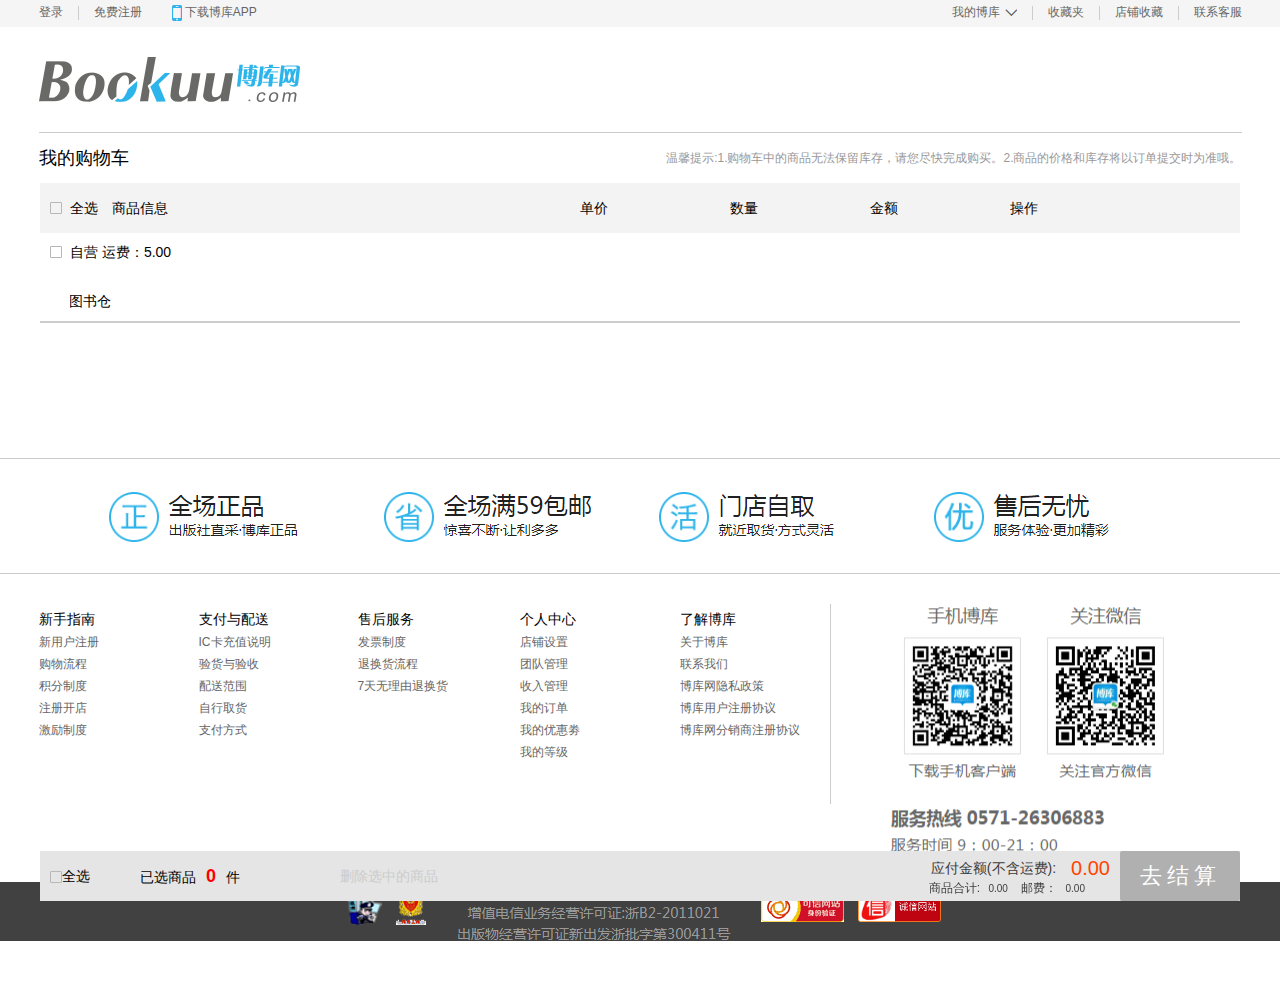
<file: boku/src/html/car.html>
<!doctype html>
<html lang="en">
<head>
    <meta charset="UTF-8">
    <meta name="viewport"
          content="width=device-width, user-scalable=no, initial-scale=1.0, maximum-scale=1.0, minimum-scale=1.0">
    <meta http-equiv="X-UA-Compatible" content="ie=edge">
    <title>购物车</title>
    <link rel="SHORTCUT ICON" href="../img/bb.PNG">
    <link rel="stylesheet" type="text/css" href="../css/base.css" />
    <link rel="stylesheet" href="../css/reset.css">
    <link rel="stylesheet" href="../css/carts.css">
    <script src="../js/jquery-1.10.1.min.js"></script>
    <script src="../js/common.js"></script>
    <script src="../js/carts.js"></script>
    
</head>
<body>
    <header class="zhuyeheader">
            <div class="header con">
                <ul class="ul1">
                    <li class="header_a1"><span><a class="header_a" href="reg.html">登录</a></span></li>
                    <li ><a class="header_a2" href="login.html">免费注册</a></li>
                </ul>
                <div class='app'>
                    <a href="#">
                        <img src="../img/app.png" alt="" /> 
                        <span>下载博库APP</span>
                    </a>
                </div>
                <ul class="ul2">
                    <li class='ul3'>
                        <span>
                            <a href="#">我的博库
                                <img src="../img/login_header.png" alt="" /> </a></span>
                                <ul class="ul33">
                                 <li><a href="#">我的博库</a></li>
                                    <li><a href="#">我的订单</a></li>
                                    <li><a href="#">我的优惠劵</a></li> 
                                    <li><a href="#">我的收藏</a></li>
                                    <li><a href="#">我的收入</a></li>
                                    <li><a href="#">官方消息</a></li>  
                            </ul>
                        
                    </li>
                    <li><span><a href="#">收藏夹</a></span></li>
                    <li><span><a href="#">店铺收藏</a></span></li>
                    <li><span class="ul2a"><a href="#" >联系客服</a></span> </li>
                </ul> 
            </div>
        </header>
            <div class="logo con">
                 <a href="../index.html"><img src="../img/logo.png" alt="" /></a>
            </div>
            <div class="car_mas con"><h2>我的购物车</h2> <p>温馨提示:1.购物车中的商品无法保留库存，请您尽快完成购买。2.商品的价格和库存将以订单提交时为准哦。</p></div>

        <!-- 购物车 -->
    <section class="cartMain">
        <div class="cartMain_hd">
            <ul class="order_lists cartTop">
                <li class="list_chk">
                    <!--所有商品全选-->
                    <input type="checkbox" id="all" class="whole_check">
                    <label for="all"></label>
                    全选
                </li>
                <li class="list_con">商品信息</li>
                <li class="list_price">单价</li>
                <li class="list_amount">数量</li>
                <li class="list_sum">金额</li>
                <li class="list_op">操作</li>
            </ul>
        </div>

        <div class="cartBox">
            <div class="shop_info">
                <div class="all_check">
                    <!--店铺全选-->
                    <input type="checkbox" id="shop_a" class="shopChoice">
                    <label for="shop_a" class="shop"></label>
                </div>
                <div class="shop_name">
                    自营 运费：<a href="javascript:;">5.00</a>
                    <p>图书仓</p>
                </div>
            </div>
            <div class="order_content">
            </div>
        </div>

        
        <!--底部-->
        <div class="bar-wrapper">
        <div class="bar-left">
            <div class="all11">
                <input type="checkbox" id="all1" class="whole_check">
                <label for="all"></label>全选
            </div>
         
            <div class="piece">已选商品<strong class="piece_num">0</strong>件
            </div>
        <div class="delte"><a href="javascript:;">删除选中的商品</a></div>
        </div>
            <div class="bar-right">
                
                <div class="totalMoney">应付金额(不含运费): <strong class="total_text">0.00</strong></div>
                <div class="totalMoney1">商品合计: <span class="total_text1">0.00</span> 邮费： <span class="total_text2">0.00</span> </div>
                <div class="calBtn"><a href="javascript:;">去结算</a></div>
            </div>
        </div>
    </section>
    <section class="model_bg"></section>
    <section class="my_model">
        <p class="title">删除宝贝<span class="closeModel">X</span></p>
        <p class="del_massage">您确认要删除该宝贝吗？</p>
        <div class="opBtn"><a href="javascript:;" class="dialog-sure">确定</a><a href="javascript:;" class="dialog-close">关闭</a></div>
    </section>
    <div class="empty con">
        <h3>您的购物车空空的，快去选购吧</h3>
            <a href="../index.html">继续逛</a>
    </div>

    <footer>
        <img src="../img/footer1.png" alt="" />
        <p></p>
            <div class="footer con">
                <ul class="footer_ul1">
                    <li>新手指南</li>
                    <li><a href="javascript:;">新用户注册</a></li>
                    <li><a href="javascript:;">购物流程</a></li>
                    <li><a href="javascript:;">积分制度</a></li>
                    <li><a href="javascript:;">注册开店</a></li>
                    <li><a href="javascript:;">激励制度</a></li>
                </ul>
                <ul class="footer_ul2">
                    <li>支付与配送</li>
                    <li><a href="javascript:;">IC卡充值说明</a></li>
                    <li><a href="javascript:;">验货与验收</a></li>
                    <li><a href="javascript:;">配送范围</a></li>
                    <li><a href="javascript:;">自行取货</a></li>
                    <li><a href="javascript:;">支付方式</a></li>
                </ul>
                <ul class="footer_ul3">
                    <li>售后服务</li>
                    <li><a href="javascript:;">发票制度</a></li>
                    <li><a href="javascript:;">退换货流程</a></li>
                    <li><a href="javascript:;">7天无理由退换货</a></li>   
                </ul>
                <ul class="footer_ul4">
                    <li>个人中心</li>
                    <li><a href="javascript:;">店铺设置</a></li>
                    <li><a href="javascript:;">团队管理</a></li>
                    <li><a href="javascript:;">收入管理</a></li>
                    <li><a href="javascript:;">我的订单</a></li>
                    <li><a href="javascript:;">我的优惠劵</a></li>
                    <li><a href="javascript:;">我的等级</a></li>
                </ul>
                <ul class="footer_ul5">
                    <li>了解博库</li>
                    <li><a href="javascript:;">关于博库</a></li>
                    <li><a href="javascript:;">联系我们</a></li>
                    <li><a href="javascript:;">博库网隐私政策</a></li>
                    <li><a href="javascript:;">博库用户注册协议</a></li>
                    <li><a href="javascript:;">博库网分销商注册协议</a></li>
                </ul>
                <p class="footer_p"></p>
                <img src="../img/footer2.png" alt="" />
            </div>
        </footer>
        <div id='footer_bottom'>
            <div class='footer_bottom con'>   
                <img src="../img/footer3.png" alt="" />
            </div>
            
        </div>
        <div class="last"></div>
</body>
</html>
</file>
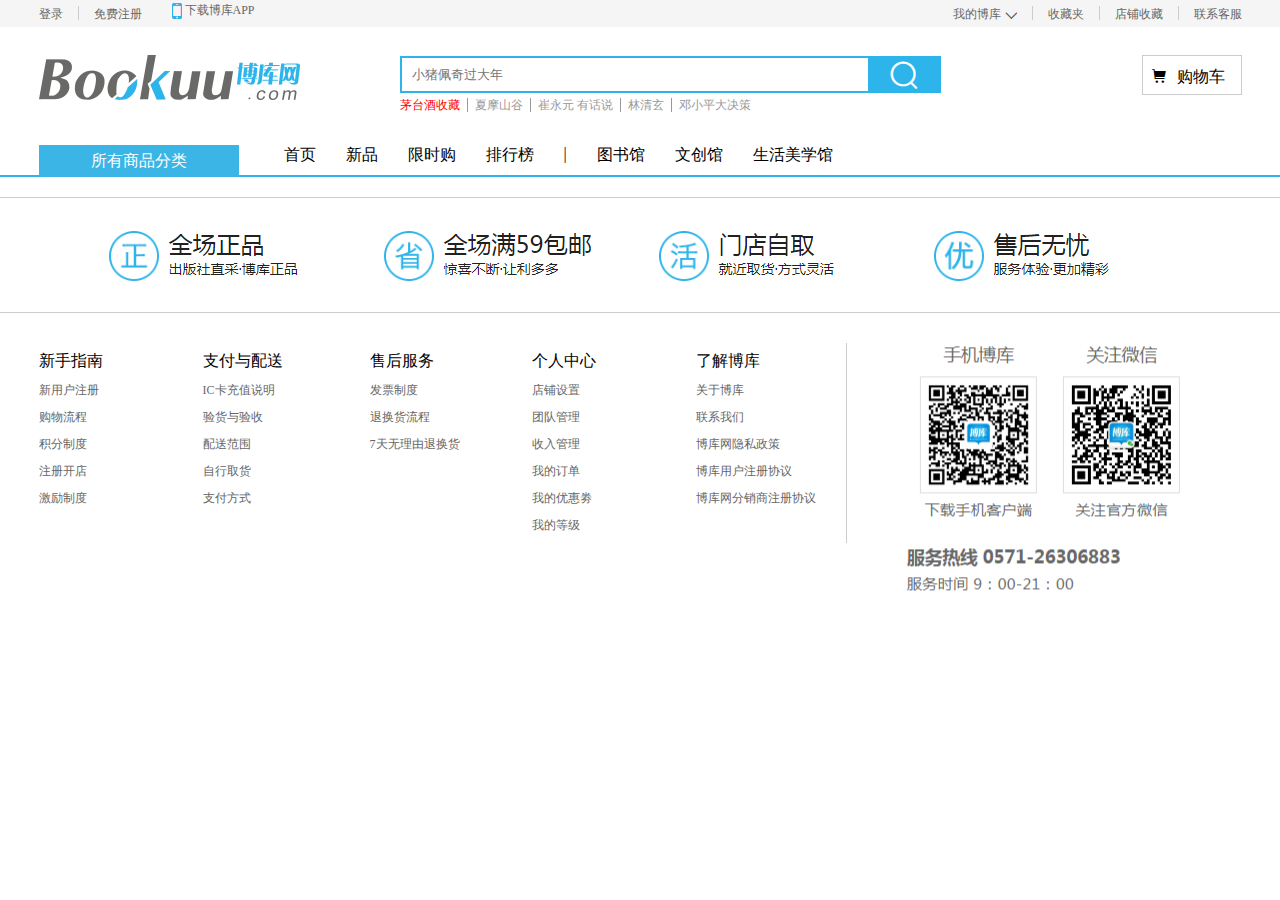
<file: boku/src/html/detailPage.html>
<!DOCTYPE html>
<html lang="en">
    <head>
        <meta charset="utf-8">
    </head>
    <title>详情页</title>
    <link rel="SHORTCUT ICON" href="../img/bb.PNG">
    <link rel="stylesheet" type="text/css" href="../css/base.css" />
    <link rel="stylesheet" type="text/css" href="../css/index.css" />
    <link rel="stylesheet" type="text/css" href="../css/listPage.css" />
    <link rel="stylesheet" type="text/css" href="../css/detailPage.css" />
    <link rel="stylesheet" href="../iconfont/iconfont.css">
    <script src="../js/common.js" type="text/javascript" charset="utf-8"></script>
    <script src="../js/jquery-1.10.1.min.js" type="text/javascript" charset="utf-8"></script>
    <script src="../js/detailPage.js" type="text/javascript" charset="utf-8"></script>

    <body>
    <div class="box">
        <header class="zhuyeheader">
            <div class="header con">
                <ul class="ul1">
                    <li class="header_a1"><span><a class="header_a" href="reg.html">登录</a></span></li>
                    <li ><a class="header_a2" href="login.html">免费注册</a></li>
                </ul>
                <div class='app'>
                    <a href="#">
                        <img src="../img/app.png" alt="" /> 
                        <span>下载博库APP</span>
                    </a>
                </div>
                <ul class="ul2">
                    <li class='ul3'>
                        <span>
                            <a href="#">我的博库
                                <img src="../img/login_header.png" alt="" /> </a></span>
                                <ul class="ul33">
                                 <li><a href="#">我的博库</a></li>
                                    <li><a href="#">我的订单</a></li>
                                    <li><a href="#">我的优惠劵</a></li> 
                                    <li><a href="#">我的收藏</a></li>
                                    <li><a href="#">我的收入</a></li>
                                    <li><a href="#">官方消息</a></li>  
                            </ul>
                        
                    </li>
                    <li><span><a href="#">收藏夹</a></span></li>
                    <li><span><a href="#">店铺收藏</a></span></li>
                    <li><span class="ul2a"><a href="#" >联系客服</a></span> </li>
                </ul> 
            </div>
        </header>
        <div id="logo">
            <h1>博库网</h1>
            <a href="../index.html"><img src="../img/logo.png" alt="" /></a>
            <div class="logo_Input">
                <input type="text" id="tex1" placeholder='小猪佩奇过大年' /><img src="../img/logo_input.png" alt="" />
                <ul class='xiding'><li style="padding-left:0;"><a href="#" style="color:red;">茅台酒收藏</a></li>
                <li><a href="#">夏摩山谷</a></li>
                <li><a href="#">崔永元 有话说</a></li>
                <li><a href="#">林清玄</a></li>
                <li class="a11"><a href="#">邓小平大决策</a></li></ul>
            </div>
            <a href="car.html" class="car"><i class='iconfont icon-gouwuche'></i><span>购物车 </span> </a>
        </div>

        <!-- 三级菜单 -->
        <main>
        <p class="main_P"></p>
            <div class="main con">
                <ul class="main_ul1">
                    <li calss='ul1_li'><p>所有商品分类</p><ul class="ul12"><li>
                        <a href="#"><span></span>文学艺术</a>>
                        <div class="ul3">
                            <ul class="ul121">
                                <li><a href="#">村上春树</a></li>
                                <li><a href="#">东野圭吾</a></li>
                                <li><a href="#">诺贝尔文学奖</a></li>
                                <li><a href="#">茅盾文学奖</a></li>
                                <li><a href="#">明朝那些事儿</a></li>
                                <li><a href="#">我们仨</a></li>
                                <li><a href="#">平凡的世界</a></li>
                            </ul>
                            <br />
                            <div style="background: #ccc;height: 1px;border: none;"></div>
                            <ul class="ul122">
                                <li><a href="#" style="margin-right:61px;font-weight: 900;">诗歌散文</a></li>
                                <li><a href="#">中国古诗词</a></li>
                                <li><a href="#">中国现当代诗歌</a></li>
                                <li><a href="#">外国诗歌</a></li>
                                <li><a href="#">中国古代随笔</a></li>
                                <li><a href="#">中国当代随笔</a></li>
                                <li><a href="#">外国随笔</a></li>
                            </ul>
                            <br />
                            <p style="height:1px;border:none;border-top:1px dashed #ccc;"/>
                            <ul class="ul123">
                                <li><a href="#" style="margin-right:86px;font-weight: 900;">小说</a></li>
                                <li><a href="#">名家名作</a></li>
                                <li><a href="#">中国古典小说</a></li>
                                <li><a href="#">四大名著</a></li>
                                <li><a href="#">外国名著</a></li>
                                <li><a href="#">外国小说</a></li>
                                <li><a href="#">都市情感</a></li>
                                <li><a href="#">武侠小说</a></li>
                                <li><a href="#">侦探/悬疑/推理</a></li>
                            </ul>
                            <ul class="ul123">
                                <li><a href="#" style="margin-left:120px;">职场小说</a></li>
                                <li><a href="#">官场小说</a></li>
                                <li><a href="#">军事小说</a></li>
                                <li><a href="#">魔幻小说</a></li>
                                <li><a href="#">科幻小说</a></li>
                                <li><a href="#">恐怖小说</a></li>
                                <li><a href="#">乡土小说</a></li>
                                <li><a href="#">社会小说</a></li>
                                <li><a href="#">历史小说</a></li>
                            </ul>
                            <ul class="ul123">
                                <li><a href="#" style="margin-left:120px;">影视小说</a></li>
                                <li><a href="#">民间文学</a></li>
                                <li><a href="#">纪实文学</a></li>
                                <li><a href="#">其他</a></li>
                            </ul>
                            <p style="height:1px;border:none;border-top:1px dashed #ccc;"></p>
                            <ul class="ul122">
                                <li><a href="#" style="margin-right:61px;font-weight: 900;">诗歌散文</a></li>
                                <li><a href="#">中国古诗词</a></li>
                                <li><a href="#">中国现当代诗歌</a></li>
                                <li><a href="#">外国诗歌</a></li>
                                <li><a href="#">中国古代随笔</a></li>
                                <li><a href="#">中国当代随笔</a></li>
                                <li><a href="#">外国随笔</a></li>
                            </ul>
                            <br />
                            <p style="height:1px;border:none;border-top:1px dashed #ccc;"/>
                            <ul class="ul123">
                                <li><a href="#" style="margin-right:86px;font-weight: 900;">小说</a></li>
                                <li><a href="#">名家名作</a></li>
                                <li><a href="#">中国古典小说</a></li>
                                <li><a href="#">四大名著</a></li>
                                <li><a href="#">外国名著</a></li>
                                <li><a href="#">外国小说</a></li>
                                <li><a href="#">都市情感</a></li>
                                <li><a href="#">武侠小说</a></li>
                                <li><a href="#">侦探/悬疑/推理</a></li>
                            </ul>
                            <ul class="ul123">
                                <li><a href="#" style="margin-left:120px;">职场小说</a></li>
                                <li><a href="#">官场小说</a></li>
                                <li><a href="#">军事小说</a></li>
                                <li><a href="#">魔幻小说</a></li>
                                <li><a href="#">科幻小说</a></li>
                                <li><a href="#">恐怖小说</a></li>
                                <li><a href="#">乡土小说</a></li>
                                <li><a href="#">社会小说</a></li>
                                <li><a href="#">历史小说</a></li>
                            </ul>
                            <ul class="ul123">
                                <li><a href="#" style="margin-left:120px;">影视小说</a></li>
                                <li><a href="#">民间文学</a></li>
                                <li><a href="#">纪实文学</a></li>
                                <li><a href="#">其他</a></li>
                            </ul>
                            <p style="height:1px;border:none;border-top:1px dashed #ccc;"></p>
                            <ul class="ul122">
                                <li><a href="#" style="margin-right:61px;font-weight: 900; ">诗歌散文</a></li>
                                <li><a href="#">中国古诗词</a></li>
                                <li><a href="#">中国现当代诗歌</a></li>
                                <li><a href="#">外国诗歌</a></li>
                                <li><a href="#">中国古代随笔</a></li>
                                <li><a href="#">中国当代随笔</a></li>
                                <li><a href="#">外国随笔</a></li>
                            </ul>
                            <br />
                            <p style="height:1px;border:none;border-top:1px dashed #ccc;"/>
                            <ul class="ul123">
                                <li><a href="#" style="margin-right:86px;font-weight: 900;">小说</a></li>
                                <li><a href="#">名家名作</a></li>
                                <li><a href="#">中国古典小说</a></li>
                                <li><a href="#">四大名著</a></li>
                                <li><a href="#">外国名著</a></li>
                                <li><a href="#">外国小说</a></li>
                                <li><a href="#">都市情感</a></li>
                                <li><a href="#">武侠小说</a></li>
                                <li><a href="#">侦探/悬疑/推理</a></li>
                            </ul>
                            <ul class="ul123">
                                <li><a href="#" style="margin-left:120px;">影视小说</a></li>
                                <li><a href="#">民间文学</a></li>
                                <li><a href="#">纪实文学</a></li>
                                <li><a href="#">其他</a></li>
                            </ul>
                        </div></li>
                        <li><a href="#"><span></span>少儿童书</a>>
                        <div class="ul3">
                            <ul class="ul121">
                                <li><a href="#">淘气包马小跳</a></li>
                                <li><a href="#">东野圭吾</a></li>
                                <li><a href="#">诺贝尔文学奖</a></li>
                                <li><a href="#">茅盾文学奖</a></li>
                                <li><a href="#">明朝那些事儿</a></li>
                                <li><a href="#">我们仨</a></li>
                                <li><a href="#">平凡的世界</a></li>
                            </ul>
                            <br />
                            <div style="background: #ccc;height: 1px;border: none;"></div>
                            <ul class="ul122">
                                <li><a href="#" style="margin-right:61px;font-weight: 900; ">诗歌散文</a></li>
                                <li><a href="#">中国古诗词</a></li>
                                <li><a href="#">中国现当代诗歌</a></li>
                                <li><a href="#">外国诗歌</a></li>
                                <li><a href="#">中国古代随笔</a></li>
                                <li><a href="#">中国当代随笔</a></li>
                                <li><a href="#">外国随笔</a></li>
                            </ul>
                            <br />
                            <p style="height:1px;border:none;border-top:1px dashed #ccc;"/>
                            <ul class="ul123">
                                <li><a href="#" style="margin-right:86px;font-weight: 900;">小说</a></li>
                                <li><a href="#">名家名作</a></li>
                                <li><a href="#">中国古典小说</a></li>
                                <li><a href="#">四大名著</a></li>
                                <li><a href="#">外国名著</a></li>
                                <li><a href="#">外国小说</a></li>
                                <li><a href="#">都市情感</a></li>
                                <li><a href="#">武侠小说</a></li>
                                <li><a href="#">侦探/悬疑/推理</a></li>
                            </ul>
                            <ul class="ul123">
                                <li><a href="#" style="margin-left:120px;">职场小说</a></li>
                                <li><a href="#">官场小说</a></li>
                                <li><a href="#">军事小说</a></li>
                                <li><a href="#">魔幻小说</a></li>
                                <li><a href="#">科幻小说</a></li>
                                <li><a href="#">恐怖小说</a></li>
                                <li><a href="#">乡土小说</a></li>
                                <li><a href="#">社会小说</a></li>
                                <li><a href="#">历史小说</a></li>
                            </ul>
                            <ul class="ul123">
                                <li><a href="#" style="margin-left:120px;">影视小说</a></li>
                                <li><a href="#">民间文学</a></li>
                                <li><a href="#">纪实文学</a></li>
                                <li><a href="#">其他</a></li>
                            </ul>
                            <p style="height:1px;border:none;border-top:1px dashed #ccc;"></p>
                            <ul class="ul122">
                                <li><a href="#" style="margin-right:61px;font-weight: 900; ">诗歌散文</a></li>
                                <li><a href="#">中国古诗词</a></li>
                                <li><a href="#">中国现当代诗歌</a></li>
                                <li><a href="#">外国诗歌</a></li>
                                <li><a href="#">中国古代随笔</a></li>
                                <li><a href="#">中国当代随笔</a></li>
                                <li><a href="#">外国随笔</a></li>
                            </ul>
                            <br />
                            <p style="height:1px;border:none;border-top:1px dashed #ccc;"/>
                            <ul class="ul123">
                                <li><a href="#" style="margin-right:86px;font-weight: 900;">小说</a></li>
                                <li><a href="#">名家名作</a></li>
                                <li><a href="#">中国古典小说</a></li>
                                <li><a href="#">四大名著</a></li>
                                <li><a href="#">外国名著</a></li>
                                <li><a href="#">外国小说</a></li>
                                <li><a href="#">都市情感</a></li>
                                <li><a href="#">武侠小说</a></li>
                                <li><a href="#">侦探/悬疑/推理</a></li>
                            </ul>
                            <ul class="ul123">
                                <li><a href="#" style="margin-left:120px;">职场小说</a></li>
                                <li><a href="#">官场小说</a></li>
                                <li><a href="#">军事小说</a></li>
                                <li><a href="#">魔幻小说</a></li>
                                <li><a href="#">科幻小说</a></li>
                                <li><a href="#">恐怖小说</a></li>
                                <li><a href="#">乡土小说</a></li>
                                <li><a href="#">社会小说</a></li>
                                <li><a href="#">历史小说</a></li>
                            </ul>
                            <ul class="ul123">
                                <li><a href="#" style="margin-left:120px;">影视小说</a></li>
                                <li><a href="#">民间文学</a></li>
                                <li><a href="#">纪实文学</a></li>
                                <li><a href="#">其他</a></li>
                            </ul>
                            <p style="height:1px;border:none;border-top:1px dashed #ccc;"></p>
                            <ul class="ul122">
                                <li><a href="#" style="margin-right:61px;font-weight: 900; ">诗歌散文</a></li>
                                <li><a href="#">中国古诗词</a></li>
                                <li><a href="#">中国现当代诗歌</a></li>
                                <li><a href="#">外国诗歌</a></li>
                                <li><a href="#">中国古代随笔</a></li>
                                <li><a href="#">中国当代随笔</a></li>
                                <li><a href="#">外国随笔</a></li>
                            </ul>
                            <br />
                            <p style="height:1px;border:none;border-top:1px dashed #ccc;"/>
                            <ul class="ul123">
                                <li><a href="#" style="margin-right:86px;font-weight: 900;">小说</a></li>
                                <li><a href="#">名家名作</a></li>
                                <li><a href="#">中国古典小说</a></li>
                                <li><a href="#">四大名著</a></li>
                                <li><a href="#">外国名著</a></li>
                                <li><a href="#">外国小说</a></li>
                                <li><a href="#">都市情感</a></li>
                                <li><a href="#">武侠小说</a></li>
                                <li><a href="#">侦探/悬疑/推理</a></li>
                            </ul>
                            <ul class="ul123">
                                <li><a href="#" style="margin-left:120px;">影视小说</a></li>
                                <li><a href="#">民间文学</a></li>
                                <li><a href="#">纪实文学</a></li>
                                <li><a href="#">其他</a></li>
                            </ul>
                        </div></li>
                        <li><a href="#"><span></span>人文社科</a>><div class="ul3">
                            <ul class="ul121">
                                <li><a href="#">甲骨文丛书</a></li>
                                <li><a href="#">东野圭吾</a></li>
                                <li><a href="#">诺贝尔文学奖</a></li>
                                <li><a href="#">茅盾文学奖</a></li>
                                <li><a href="#">明朝那些事儿</a></li>
                                <li><a href="#">我们仨</a></li>
                                <li><a href="#">平凡的世界</a></li>
                            </ul>
                            <br />
                            <div style="background: #ccc;height: 1px;border: none;"></div>
                            <ul class="ul122">
                                <li><a href="#" style="margin-right:61px;font-weight: 900;">诗歌散文</a></li>
                                <li><a href="#">中国古诗词</a></li>
                                <li><a href="#">中国现当代诗歌</a></li>
                                <li><a href="#">外国诗歌</a></li>
                                <li><a href="#">中国古代随笔</a></li>
                                <li><a href="#">中国当代随笔</a></li>
                                <li><a href="#">外国随笔</a></li>
                            </ul>
                            <br />
                            <p style="height:1px;border:none;border-top:1px dashed #ccc;"/>
                            <ul class="ul123">
                                <li><a href="#" style="margin-right:86px;font-weight: 900;">小说</a></li>
                                <li><a href="#">名家名作</a></li>
                                <li><a href="#">中国古典小说</a></li>
                                <li><a href="#">四大名著</a></li>
                                <li><a href="#">外国名著</a></li>
                                <li><a href="#">外国小说</a></li>
                                <li><a href="#">都市情感</a></li>
                                <li><a href="#">武侠小说</a></li>
                                <li><a href="#">侦探/悬疑/推理</a></li>
                            </ul>
                            <ul class="ul123">
                                <li><a href="#" style="margin-left:120px;">职场小说</a></li>
                                <li><a href="#">官场小说</a></li>
                                <li><a href="#">军事小说</a></li>
                                <li><a href="#">魔幻小说</a></li>
                                <li><a href="#">科幻小说</a></li>
                                <li><a href="#">恐怖小说</a></li>
                                <li><a href="#">乡土小说</a></li>
                                <li><a href="#">社会小说</a></li>
                                <li><a href="#">历史小说</a></li>
                            </ul>
                            <ul class="ul123">
                                <li><a href="#" style="margin-left:120px;">影视小说</a></li>
                                <li><a href="#">民间文学</a></li>
                                <li><a href="#">纪实文学</a></li>
                                <li><a href="#">其他</a></li>
                            </ul>
                            <p style="height:1px;border:none;border-top:1px dashed #ccc;"></p>
                            <ul class="ul122">
                                <li><a href="#" style="margin-right:61px;font-weight: 900; ">诗歌散文</a></li>
                                <li><a href="#">中国古诗词</a></li>
                                <li><a href="#">中国现当代诗歌</a></li>
                                <li><a href="#">外国诗歌</a></li>
                                <li><a href="#">中国古代随笔</a></li>
                                <li><a href="#">中国当代随笔</a></li>
                                <li><a href="#">外国随笔</a></li>
                            </ul>
                            <br />
                            <p style="height:1px;border:none;border-top:1px dashed #ccc;"/>
                            <ul class="ul123">
                                <li><a href="#" style="margin-right:86px;font-weight: 900;">小说</a></li>
                                <li><a href="#">名家名作</a></li>
                                <li><a href="#">中国古典小说</a></li>
                                <li><a href="#">四大名著</a></li>
                                <li><a href="#">外国名著</a></li>
                                <li><a href="#">外国小说</a></li>
                                <li><a href="#">都市情感</a></li>
                                <li><a href="#">武侠小说</a></li>
                                <li><a href="#">侦探/悬疑/推理</a></li>
                            </ul>
                            <ul class="ul123">
                                <li><a href="#" style="margin-left:120px;">职场小说</a></li>
                                <li><a href="#">官场小说</a></li>
                                <li><a href="#">军事小说</a></li>
                                <li><a href="#">魔幻小说</a></li>
                                <li><a href="#">科幻小说</a></li>
                                <li><a href="#">恐怖小说</a></li>
                                <li><a href="#">乡土小说</a></li>
                                <li><a href="#">社会小说</a></li>
                                <li><a href="#">历史小说</a></li>
                            </ul>
                            <ul class="ul123">
                                <li><a href="#" style="margin-left:120px;">影视小说</a></li>
                                <li><a href="#">民间文学</a></li>
                                <li><a href="#">纪实文学</a></li>
                                <li><a href="#">其他</a></li>
                            </ul>
                            <p style="height:1px;border:none;border-top:1px dashed #ccc;"></p>
                            <ul class="ul122">
                                <li><a href="#" style="margin-right:61px;font-weight: 900; ">诗歌散文</a></li>
                                <li><a href="#">中国古诗词</a></li>
                                <li><a href="#">中国现当代诗歌</a></li>
                                <li><a href="#">外国诗歌</a></li>
                                <li><a href="#">中国古代随笔</a></li>
                                <li><a href="#">中国当代随笔</a></li>
                                <li><a href="#">外国随笔</a></li>
                            </ul>
                            <br />
                            <p style="height:1px;border:none;border-top:1px dashed #ccc;"/>
                            <ul class="ul123">
                                <li><a href="#" style="margin-right:86px;font-weight: 900;">小说</a></li>
                                <li><a href="#">名家名作</a></li>
                                <li><a href="#">中国古典小说</a></li>
                                <li><a href="#">四大名著</a></li>
                                <li><a href="#">外国名著</a></li>
                                <li><a href="#">外国小说</a></li>
                                <li><a href="#">都市情感</a></li>
                                <li><a href="#">武侠小说</a></li>
                                <li><a href="#">侦探/悬疑/推理</a></li>
                            </ul>
                            <ul class="ul123">
                                <li><a href="#" style="margin-left:120px;">影视小说</a></li>
                                <li><a href="#">民间文学</a></li>
                                <li><a href="#">纪实文学</a></li>
                                <li><a href="#">其他</a></li>
                            </ul>
                        </div></li>
                        <li><a href="#"><span></span>经管励志</a>><div class="ul3">
                            <ul class="ul121">
                                <li><a href="#">巴菲特</a></li>
                                <li><a href="#">东野圭吾</a></li>
                                <li><a href="#">诺贝尔文学奖</a></li>
                                <li><a href="#">茅盾文学奖</a></li>
                                <li><a href="#">明朝那些事儿</a></li>
                                <li><a href="#">我们仨</a></li>
                                <li><a href="#">平凡的世界</a></li>
                            </ul>
                            <br />
                            <div style="background: #ccc;height: 1px;border: none;"></div>
                            <ul class="ul122">
                                <li><a href="#" style="margin-right:61px;font-weight: 900; ">诗歌散文</a></li>
                                <li><a href="#">中国古诗词</a></li>
                                <li><a href="#">中国现当代诗歌</a></li>
                                <li><a href="#">外国诗歌</a></li>
                                <li><a href="#">中国古代随笔</a></li>
                                <li><a href="#">中国当代随笔</a></li>
                                <li><a href="#">外国随笔</a></li>
                            </ul>
                            <br />
                            <p style="height:1px;border:none;border-top:1px dashed #ccc;"/>
                            <ul class="ul123">
                                <li><a href="#" style="margin-right:86px;font-weight: 900;">小说</a></li>
                                <li><a href="#">名家名作</a></li>
                                <li><a href="#">中国古典小说</a></li>
                                <li><a href="#">四大名著</a></li>
                                <li><a href="#">外国名著</a></li>
                                <li><a href="#">外国小说</a></li>
                                <li><a href="#">都市情感</a></li>
                                <li><a href="#">武侠小说</a></li>
                                <li><a href="#">侦探/悬疑/推理</a></li>
                            </ul>
                            <ul class="ul123">
                                <li><a href="#" style="margin-left:120px;">职场小说</a></li>
                                <li><a href="#">官场小说</a></li>
                                <li><a href="#">军事小说</a></li>
                                <li><a href="#">魔幻小说</a></li>
                                <li><a href="#">科幻小说</a></li>
                                <li><a href="#">恐怖小说</a></li>
                                <li><a href="#">乡土小说</a></li>
                                <li><a href="#">社会小说</a></li>
                                <li><a href="#">历史小说</a></li>
                            </ul>
                            <ul class="ul123">
                                <li><a href="#" style="margin-left:120px;">影视小说</a></li>
                                <li><a href="#">民间文学</a></li>
                                <li><a href="#">纪实文学</a></li>
                                <li><a href="#">其他</a></li>
                            </ul>
                            <p style="height:1px;border:none;border-top:1px dashed #ccc;"></p>
                            <ul class="ul122">
                                <li><a href="#" style="margin-right:61px;font-weight: 900; ">诗歌散文</a></li>
                                <li><a href="#">中国古诗词</a></li>
                                <li><a href="#">中国现当代诗歌</a></li>
                                <li><a href="#">外国诗歌</a></li>
                                <li><a href="#">中国古代随笔</a></li>
                                <li><a href="#">中国当代随笔</a></li>
                                <li><a href="#">外国随笔</a></li>
                            </ul>
                            <br />
                            <p style="height:1px;border:none;border-top:1px dashed #ccc;"/>
                            <ul class="ul123">
                                <li><a href="#" style="margin-right:86px;font-weight: 900;">小说</a></li>
                                <li><a href="#">名家名作</a></li>
                                <li><a href="#">中国古典小说</a></li>
                                <li><a href="#">四大名著</a></li>
                                <li><a href="#">外国名著</a></li>
                                <li><a href="#">外国小说</a></li>
                                <li><a href="#">都市情感</a></li>
                                <li><a href="#">武侠小说</a></li>
                                <li><a href="#">侦探/悬疑/推理</a></li>
                            </ul>
                            <ul class="ul123">
                                <li><a href="#" style="margin-left:120px;">职场小说</a></li>
                                <li><a href="#">官场小说</a></li>
                                <li><a href="#">军事小说</a></li>
                                <li><a href="#">魔幻小说</a></li>
                                <li><a href="#">科幻小说</a></li>
                                <li><a href="#">恐怖小说</a></li>
                                <li><a href="#">乡土小说</a></li>
                                <li><a href="#">社会小说</a></li>
                                <li><a href="#">历史小说</a></li>
                            </ul>
                            <ul class="ul123">
                                <li><a href="#" style="margin-left:120px;">影视小说</a></li>
                                <li><a href="#">民间文学</a></li>
                                <li><a href="#">纪实文学</a></li>
                                <li><a href="#">其他</a></li>
                            </ul>
                            <p style="height:1px;border:none;border-top:1px dashed #ccc;"></p>
                            <ul class="ul122">
                                <li><a href="#" style="margin-right:61px;font-weight: 900; ">诗歌散文</a></li>
                                <li><a href="#">中国古诗词</a></li>
                                <li><a href="#">中国现当代诗歌</a></li>
                                <li><a href="#">外国诗歌</a></li>
                                <li><a href="#">中国古代随笔</a></li>
                                <li><a href="#">中国当代随笔</a></li>
                                <li><a href="#">外国随笔</a></li>
                            </ul>
                            <br />
                            <p style="height:1px;border:none;border-top:1px dashed #ccc;"/>
                            <ul class="ul123">
                                <li><a href="#" style="margin-right:86px;font-weight: 900;">小说</a></li>
                                <li><a href="#">名家名作</a></li>
                                <li><a href="#">中国古典小说</a></li>
                                <li><a href="#">四大名著</a></li>
                                <li><a href="#">外国名著</a></li>
                                <li><a href="#">外国小说</a></li>
                                <li><a href="#">都市情感</a></li>
                                <li><a href="#">武侠小说</a></li>
                                <li><a href="#">侦探/悬疑/推理</a></li>
                            </ul>
                            <ul class="ul123">
                                <li><a href="#" style="margin-left:120px;">影视小说</a></li>
                                <li><a href="#">民间文学</a></li>
                                <li><a href="#">纪实文学</a></li>
                                <li><a href="#">其他</a></li>
                            </ul>
                        </div></li>
                        <li><a href="#"><span></span>生活时尚</a>><div class="ul3">
                            <ul class="ul121">
                                <li><a href="#">花 视觉</a></li>
                                <li><a href="#">东野圭吾</a></li>
                                <li><a href="#">诺贝尔文学奖</a></li>
                                <li><a href="#">茅盾文学奖</a></li>
                                <li><a href="#">明朝那些事儿</a></li>
                                <li><a href="#">我们仨</a></li>
                                <li><a href="#">平凡的世界</a></li>
                            </ul>
                            <br />
                            <div style="background: #ccc;height: 1px;border: none;"></div>
                            <ul class="ul122">
                                <li><a href="#" style="margin-right:61px;font-weight: 900;">诗歌散文</a></li>
                                <li><a href="#">中国古诗词</a></li>
                                <li><a href="#">中国现当代诗歌</a></li>
                                <li><a href="#">外国诗歌</a></li>
                                <li><a href="#">中国古代随笔</a></li>
                                <li><a href="#">中国当代随笔</a></li>
                                <li><a href="#">外国随笔</a></li>
                            </ul>
                            <br />
                            <p style="height:1px;border:none;border-top:1px dashed #ccc;"/>
                            <ul class="ul123">
                                <li><a href="#" style="margin-right:86px;font-weight: 900;">小说</a></li>
                                <li><a href="#">名家名作</a></li>
                                <li><a href="#">中国古典小说</a></li>
                                <li><a href="#">四大名著</a></li>
                                <li><a href="#">外国名著</a></li>
                                <li><a href="#">外国小说</a></li>
                                <li><a href="#">都市情感</a></li>
                                <li><a href="#">武侠小说</a></li>
                                <li><a href="#">侦探/悬疑/推理</a></li>
                            </ul>
                            <ul class="ul123">
                                <li><a href="#" style="margin-left:120px;">职场小说</a></li>
                                <li><a href="#">官场小说</a></li>
                                <li><a href="#">军事小说</a></li>
                                <li><a href="#">魔幻小说</a></li>
                                <li><a href="#">科幻小说</a></li>
                                <li><a href="#">恐怖小说</a></li>
                                <li><a href="#">乡土小说</a></li>
                                <li><a href="#">社会小说</a></li>
                                <li><a href="#">历史小说</a></li>
                            </ul>
                            <ul class="ul123">
                                <li><a href="#" style="margin-left:120px;">影视小说</a></li>
                                <li><a href="#">民间文学</a></li>
                                <li><a href="#">纪实文学</a></li>
                                <li><a href="#">其他</a></li>
                            </ul>
                            <p style="height:1px;border:none;border-top:1px dashed #ccc;"></p>
                            <ul class="ul122">
                                <li><a href="#" style="margin-right:61px;font-weight: 900; ">诗歌散文</a></li>
                                <li><a href="#">中国古诗词</a></li>
                                <li><a href="#">中国现当代诗歌</a></li>
                                <li><a href="#">外国诗歌</a></li>
                                <li><a href="#">中国古代随笔</a></li>
                                <li><a href="#">中国当代随笔</a></li>
                                <li><a href="#">外国随笔</a></li>
                            </ul>
                            <br />
                            <p style="height:1px;border:none;border-top:1px dashed #ccc;"/>
                            <ul class="ul123">
                                <li><a href="#" style="margin-right:86px;font-weight: 900;">小说</a></li>
                                <li><a href="#">名家名作</a></li>
                                <li><a href="#">中国古典小说</a></li>
                                <li><a href="#">四大名著</a></li>
                                <li><a href="#">外国名著</a></li>
                                <li><a href="#">外国小说</a></li>
                                <li><a href="#">都市情感</a></li>
                                <li><a href="#">武侠小说</a></li>
                                <li><a href="#">侦探/悬疑/推理</a></li>
                            </ul>
                            <ul class="ul123">
                                <li><a href="#" style="margin-left:120px;">职场小说</a></li>
                                <li><a href="#">官场小说</a></li>
                                <li><a href="#">军事小说</a></li>
                                <li><a href="#">魔幻小说</a></li>
                                <li><a href="#">科幻小说</a></li>
                                <li><a href="#">恐怖小说</a></li>
                                <li><a href="#">乡土小说</a></li>
                                <li><a href="#">社会小说</a></li>
                                <li><a href="#">历史小说</a></li>
                            </ul>
                            <ul class="ul123">
                                <li><a href="#" style="margin-left:120px;">影视小说</a></li>
                                <li><a href="#">民间文学</a></li>
                                <li><a href="#">纪实文学</a></li>
                                <li><a href="#">其他</a></li>
                            </ul>
                            <p style="height:1px;border:none;border-top:1px dashed #ccc;"></p>
                            <ul class="ul122">
                                <li><a href="#" style="margin-right:61px;font-weight: 900; ">诗歌散文</a></li>
                                <li><a href="#">中国古诗词</a></li>
                                <li><a href="#">中国现当代诗歌</a></li>
                                <li><a href="#">外国诗歌</a></li>
                                <li><a href="#">中国古代随笔</a></li>
                                <li><a href="#">中国当代随笔</a></li>
                                <li><a href="#">外国随笔</a></li>
                            </ul>
                            <br />
                            <p style="height:1px;border:none;border-top:1px dashed #ccc;"/>
                            <ul class="ul123">
                                <li><a href="#" style="margin-right:86px;font-weight: 900;">小说</a></li>
                                <li><a href="#">名家名作</a></li>
                                <li><a href="#">中国古典小说</a></li>
                                <li><a href="#">四大名著</a></li>
                                <li><a href="#">外国名著</a></li>
                                <li><a href="#">外国小说</a></li>
                                <li><a href="#">都市情感</a></li>
                                <li><a href="#">武侠小说</a></li>
                                <li><a href="#">侦探/悬疑/推理</a></li>
                            </ul>
                            <ul class="ul123">
                                <li><a href="#" style="margin-left:120px;">影视小说</a></li>
                                <li><a href="#">民间文学</a></li>
                                <li><a href="#">纪实文学</a></li>
                                <li><a href="#">其他</a></li>
                            </ul>
                        </div></li>
                        <li><a href="#"><span></span>科技教育</a>><div class="ul3">
                            <ul class="ul121">
                                <li><a href="#">新课标</a></li>
                                <li><a href="#">东野圭吾</a></li>
                                <li><a href="#">诺贝尔文学奖</a></li>
                                <li><a href="#">茅盾文学奖</a></li>
                                <li><a href="#">明朝那些事儿</a></li>
                                <li><a href="#">我们仨</a></li>
                                <li><a href="#">平凡的世界</a></li>
                            </ul>
                            <br />
                            <div style="background: #ccc;height: 1px;border: none;"></div>
                            <ul class="ul122">
                                <li><a href="#" style="margin-right:61px;font-weight: 900;">诗歌散文</a></li>
                                <li><a href="#">中国古诗词</a></li>
                                <li><a href="#">中国现当代诗歌</a></li>
                                <li><a href="#">外国诗歌</a></li>
                                <li><a href="#">中国古代随笔</a></li>
                                <li><a href="#">中国当代随笔</a></li>
                                <li><a href="#">外国随笔</a></li>
                            </ul>
                            <br />
                            <p style="height:1px;border:none;border-top:1px dashed #ccc;"/>
                            <ul class="ul123">
                                <li><a href="#" style="margin-right:86px;font-weight: 900;">小说</a></li>
                                <li><a href="#">名家名作</a></li>
                                <li><a href="#">中国古典小说</a></li>
                                <li><a href="#">四大名著</a></li>
                                <li><a href="#">外国名著</a></li>
                                <li><a href="#">外国小说</a></li>
                                <li><a href="#">都市情感</a></li>
                                <li><a href="#">武侠小说</a></li>
                                <li><a href="#">侦探/悬疑/推理</a></li>
                            </ul>
                            <ul class="ul123">
                                <li><a href="#" style="margin-left:120px;">职场小说</a></li>
                                <li><a href="#">官场小说</a></li>
                                <li><a href="#">军事小说</a></li>
                                <li><a href="#">魔幻小说</a></li>
                                <li><a href="#">科幻小说</a></li>
                                <li><a href="#">恐怖小说</a></li>
                                <li><a href="#">乡土小说</a></li>
                                <li><a href="#">社会小说</a></li>
                                <li><a href="#">历史小说</a></li>
                            </ul>
                            <ul class="ul123">
                                <li><a href="#" style="margin-left:120px;">影视小说</a></li>
                                <li><a href="#">民间文学</a></li>
                                <li><a href="#">纪实文学</a></li>
                                <li><a href="#">其他</a></li>
                            </ul>
                            <p style="height:1px;border:none;border-top:1px dashed #ccc;"></p>
                            <ul class="ul122">
                                <li><a href="#" style="margin-right:61px;font-weight: 900;">诗歌散文</a></li>
                                <li><a href="#">中国古诗词</a></li>
                                <li><a href="#">中国现当代诗歌</a></li>
                                <li><a href="#">外国诗歌</a></li>
                                <li><a href="#">中国古代随笔</a></li>
                                <li><a href="#">中国当代随笔</a></li>
                                <li><a href="#">外国随笔</a></li>
                            </ul>
                            <br />
                            <p style="height:1px;border:none;border-top:1px dashed #ccc;"/>
                            <ul class="ul123">
                                <li><a href="#" style="margin-right:86px;font-weight: 900;">小说</a></li>
                                <li><a href="#">名家名作</a></li>
                                <li><a href="#">中国古典小说</a></li>
                                <li><a href="#">四大名著</a></li>
                                <li><a href="#">外国名著</a></li>
                                <li><a href="#">外国小说</a></li>
                                <li><a href="#">都市情感</a></li>
                                <li><a href="#">武侠小说</a></li>
                                <li><a href="#">侦探/悬疑/推理</a></li>
                            </ul>
                            <ul class="ul123">
                                <li><a href="#" style="margin-left:120px;">职场小说</a></li>
                                <li><a href="#">官场小说</a></li>
                                <li><a href="#">军事小说</a></li>
                                <li><a href="#">魔幻小说</a></li>
                                <li><a href="#">科幻小说</a></li>
                                <li><a href="#">恐怖小说</a></li>
                                <li><a href="#">乡土小说</a></li>
                                <li><a href="#">社会小说</a></li>
                                <li><a href="#">历史小说</a></li>
                            </ul>
                            <ul class="ul123">
                                <li><a href="#" style="margin-left:120px;">影视小说</a></li>
                                <li><a href="#">民间文学</a></li>
                                <li><a href="#">纪实文学</a></li>
                                <li><a href="#">其他</a></li>
                            </ul>
                            <p style="height:1px;border:none;border-top:1px dashed #ccc;"></p>
                            <ul class="ul122">
                                <li><a href="#" style="margin-right:61px;font-weight: 900;">诗歌散文</a></li>
                                <li><a href="#">中国古诗词</a></li>
                                <li><a href="#">中国现当代诗歌</a></li>
                                <li><a href="#">外国诗歌</a></li>
                                <li><a href="#">中国古代随笔</a></li>
                                <li><a href="#">中国当代随笔</a></li>
                                <li><a href="#">外国随笔</a></li>
                            </ul>
                            <br />
                            <p style="height:1px;border:none;border-top:1px dashed #ccc;"/>
                            <ul class="ul123">
                                <li><a href="#" style="margin-right:86px;font-weight: 900;">小说</a></li>
                                <li><a href="#">名家名作</a></li>
                                <li><a href="#">中国古典小说</a></li>
                                <li><a href="#">四大名著</a></li>
                                <li><a href="#">外国名著</a></li>
                                <li><a href="#">外国小说</a></li>
                                <li><a href="#">都市情感</a></li>
                                <li><a href="#">武侠小说</a></li>
                                <li><a href="#">侦探/悬疑/推理</a></li>
                            </ul>
                            <ul class="ul123">
                                <li><a href="#" style="margin-left:120px;">影视小说</a></li>
                                <li><a href="#">民间文学</a></li>
                                <li><a href="#">纪实文学</a></li>
                                <li><a href="#">其他</a></li>
                            </ul>
                        </div></li>
                        <li><a href="#"><span></span>创艺文具</a>><div class="ul3">
                            <ul class="ul122">
                                <li><a href="#" style="margin-right:61px;font-weight: 900;">诗歌散文</a></li>
                                <li><a href="#">中国古诗词</a></li>
                                <li><a href="#">中国现当代诗歌</a></li>
                                <li><a href="#">外国诗歌</a></li>
                                <li><a href="#">中国古代随笔</a></li>
                                <li><a href="#">中国当代随笔</a></li>
                                <li><a href="#">外国随笔</a></li>
                            </ul>
                            <br />
                            <p style="height:1px;border:none;border-top:1px dashed #ccc;"/>
                            <ul class="ul123">
                                <li><a href="#" style="margin-right:86px;font-weight: 900;">小说</a></li>
                                <li><a href="#">名家名作</a></li>
                                <li><a href="#">中国古典小说</a></li>
                                <li><a href="#">四大名著</a></li>
                                <li><a href="#">外国名著</a></li>
                                <li><a href="#">外国小说</a></li>
                                <li><a href="#">都市情感</a></li>
                                <li><a href="#">武侠小说</a></li>
                                <li><a href="#">侦探/悬疑/推理</a></li>
                            </ul>
                            <ul class="ul123">
                                <li><a href="#" style="margin-left:120px;">职场小说</a></li>
                                <li><a href="#">官场小说</a></li>
                                <li><a href="#">军事小说</a></li>
                                <li><a href="#">魔幻小说</a></li>
                                <li><a href="#">科幻小说</a></li>
                                <li><a href="#">恐怖小说</a></li>
                                <li><a href="#">乡土小说</a></li>
                                <li><a href="#">社会小说</a></li>
                                <li><a href="#">历史小说</a></li>
                            </ul>
                            <ul class="ul123">
                                <li><a href="#" style="margin-left:120px;">影视小说</a></li>
                                <li><a href="#">民间文学</a></li>
                                <li><a href="#">纪实文学</a></li>
                                <li><a href="#">其他</a></li>
                            </ul>
                            <p style="height:1px;border:none;border-top:1px dashed #ccc;"></p>
                            <ul class="ul122">
                                <li><a href="#" style="margin-right:61px;font-weight: 900;">诗歌散文</a></li>
                                <li><a href="#">中国古诗词</a></li>
                                <li><a href="#">中国现当代诗歌</a></li>
                                <li><a href="#">外国诗歌</a></li>
                                <li><a href="#">中国古代随笔</a></li>
                                <li><a href="#">中国当代随笔</a></li>
                                <li><a href="#">外国随笔</a></li>
                            </ul>
                            <br />
                            <p style="height:1px;border:none;border-top:1px dashed #ccc;"/>
                            <ul class="ul123">
                                <li><a href="#" style="margin-right:86px;font-weight: 900;">小说</a></li>
                                <li><a href="#">名家名作</a></li>
                                <li><a href="#">中国古典小说</a></li>
                                <li><a href="#">四大名著</a></li>
                                <li><a href="#">外国名著</a></li>
                                <li><a href="#">外国小说</a></li>
                                <li><a href="#">都市情感</a></li>
                                <li><a href="#">武侠小说</a></li>
                                <li><a href="#">侦探/悬疑/推理</a></li>
                            </ul>
                            <ul class="ul123">
                                <li><a href="#" style="margin-left:120px;">职场小说</a></li>
                                <li><a href="#">官场小说</a></li>
                                <li><a href="#">军事小说</a></li>
                                <li><a href="#">魔幻小说</a></li>
                                <li><a href="#">科幻小说</a></li>
                                <li><a href="#">恐怖小说</a></li>
                                <li><a href="#">乡土小说</a></li>
                                <li><a href="#">社会小说</a></li>
                                <li><a href="#">历史小说</a></li>
                            </ul>
                            <ul class="ul123">
                                <li><a href="#" style="margin-left:120px;">影视小说</a></li>
                                <li><a href="#">民间文学</a></li>
                                <li><a href="#">纪实文学</a></li>
                                <li><a href="#">其他</a></li>
                            </ul>
                            <p style="height:1px;border:none;border-top:1px dashed #ccc;"></p>
                            <ul class="ul122">
                                <li><a href="#" style="margin-right:61px;font-weight: 900;">诗歌散文</a></li>
                                <li><a href="#">中国古诗词</a></li>
                                <li><a href="#">中国现当代诗歌</a></li>
                                <li><a href="#">外国诗歌</a></li>
                                <li><a href="#">中国古代随笔</a></li>
                                <li><a href="#">中国当代随笔</a></li>
                                <li><a href="#">外国随笔</a></li>
                            </ul>
                            <br />
                            <p style="height:1px;border:none;border-top:1px dashed #ccc;"/>
                            <ul class="ul123">
                                <li><a href="#" style="margin-right:86px;font-weight: 900;">小说</a></li>
                                <li><a href="#">名家名作</a></li>
                                <li><a href="#">中国古典小说</a></li>
                                <li><a href="#">四大名著</a></li>
                                <li><a href="#">外国名著</a></li>
                                <li><a href="#">外国小说</a></li>
                                <li><a href="#">都市情感</a></li>
                                <li><a href="#">武侠小说</a></li>
                                <li><a href="#">侦探/悬疑/推理</a></li>
                            </ul>
                            <ul class="ul123">
                                <li><a href="#" style="margin-left:120px;">影视小说</a></li>
                                <li><a href="#">民间文学</a></li>
                                <li><a href="#">纪实文学</a></li>
                                <li><a href="#">其他</a></li>
                            </ul>
                        </div></li>
                        <li><a href="#"><span></span>生活美学</a>><div class="ul3">
                            <ul class="ul121">
                                <li><a href="#">淘气包马小跳</a></li>
                                <li><a href="#">东野圭吾</a></li>
                                <li><a href="#">诺贝尔文学奖</a></li>
                                <li><a href="#">茅盾文学奖</a></li>
                                <li><a href="#">明朝那些事儿</a></li>
                                <li><a href="#">我们仨</a></li>
                                <li><a href="#">平凡的世界</a></li>
                            </ul>
                            <br />
                            <div style="background: #ccc;height: 1px;border: none;"></div>
                            <ul class="ul122">
                                <li><a href="#" style="margin-right:61px;font-weight: 900;">诗歌散文</a></li>
                                <li><a href="#">中国古诗词</a></li>
                                <li><a href="#">中国现当代诗歌</a></li>
                                <li><a href="#">外国诗歌</a></li>
                                <li><a href="#">中国古代随笔</a></li>
                                <li><a href="#">中国当代随笔</a></li>
                                <li><a href="#">外国随笔</a></li>
                            </ul>
                            <br />
                            <p style="height:1px;border:none;border-top:1px dashed #ccc;"/>
                        </div></li>
                        <li><a href="#"><span></span>影音原版</a>><div class="ul3">
                            <ul class="ul121">
                                <li><a href="#">淘气包马小跳</a></li>
                                <li><a href="#">东野圭吾</a></li>
                                <li><a href="#">诺贝尔文学奖</a></li>
                                <li><a href="#">茅盾文学奖</a></li>
                                <li><a href="#">明朝那些事儿</a></li>
                                <li><a href="#">我们仨</a></li>
                                <li><a href="#">平凡的世界</a></li>
                            </ul>
                            <br />
                            <div style="background: #ccc;height: 1px;border: none;"></div>
                            <ul class="ul122">
                                <li><a href="#" style="margin-right:61px;font-weight: 900;">诗歌散文</a></li>
                                <li><a href="#">中国古诗词</a></li>
                                <li><a href="#">中国现当代诗歌</a></li>
                                <li><a href="#">外国诗歌</a></li>
                                <li><a href="#">中国古代随笔</a></li>
                                <li><a href="#">中国当代随笔</a></li>
                                <li><a href="#">外国随笔</a></li>
                            </ul>
                            <br />
                            <p style="height:1px;border:none;border-top:1px dashed #ccc;"/>
                            <ul class="ul123">
                                <li><a href="#" style="margin-right:86px;font-weight: 900;">小说</a></li>
                                <li><a href="#">名家名作</a></li>
                                <li><a href="#">中国古典小说</a></li>
                                <li><a href="#">四大名著</a></li>
                                <li><a href="#">外国名著</a></li>
                                <li><a href="#">外国小说</a></li>
                                <li><a href="#">都市情感</a></li>
                                <li><a href="#">武侠小说</a></li>
                                <li><a href="#">侦探/悬疑/推理</a></li>
                            </ul>
                            <ul class="ul123">
                                <li><a href="#" style="margin-left:120px;">职场小说</a></li>
                                <li><a href="#">官场小说</a></li>
                                <li><a href="#">军事小说</a></li>
                                <li><a href="#">魔幻小说</a></li>
                                <li><a href="#">科幻小说</a></li>
                                <li><a href="#">恐怖小说</a></li>
                                <li><a href="#">乡土小说</a></li>
                                <li><a href="#">社会小说</a></li>
                                <li><a href="#">历史小说</a></li>
                            </ul>
                            <ul class="ul123">
                                <li><a href="#" style="margin-left:120px;">影视小说</a></li>
                                <li><a href="#">民间文学</a></li>
                                <li><a href="#">纪实文学</a></li>
                                <li><a href="#">其他</a></li>
                            </ul>
                            <p style="height:1px;border:none;border-top:1px dashed #ccc;"></p>
                            <ul class="ul122">
                                <li><a href="#" style="margin-right:61px;font-weight: 900;">诗歌散文</a></li>
                                <li><a href="#">中国古诗词</a></li>
                                <li><a href="#">中国现当代诗歌</a></li>
                                <li><a href="#">外国诗歌</a></li>
                                <li><a href="#">中国古代随笔</a></li>
                                <li><a href="#">中国当代随笔</a></li>
                                <li><a href="#">外国随笔</a></li>
                            </ul>
                            <br />
                            <p style="height:1px;border:none;border-top:1px dashed #ccc;"/>
                            <ul class="ul123">
                                <li><a href="#" style="margin-right:86px;font-weight: 900;">小说</a></li>
                                <li><a href="#">名家名作</a></li>
                                <li><a href="#">中国古典小说</a></li>
                                <li><a href="#">四大名著</a></li>
                                <li><a href="#">外国名著</a></li>
                                <li><a href="#">外国小说</a></li>
                                <li><a href="#">都市情感</a></li>
                                <li><a href="#">武侠小说</a></li>
                                <li><a href="#">侦探/悬疑/推理</a></li>
                            </ul>
                            <ul class="ul123">
                                <li><a href="#" style="margin-left:120px;">职场小说</a></li>
                                <li><a href="#">官场小说</a></li>
                                <li><a href="#">军事小说</a></li>
                                <li><a href="#">魔幻小说</a></li>
                                <li><a href="#">科幻小说</a></li>
                                <li><a href="#">恐怖小说</a></li>
                                <li><a href="#">乡土小说</a></li>
                                <li><a href="#">社会小说</a></li>
                                <li><a href="#">历史小说</a></li>
                            </ul>
                            <ul class="ul123">
                                <li><a href="#" style="margin-left:120px;">影视小说</a></li>
                                <li><a href="#">民间文学</a></li>
                                <li><a href="#">纪实文学</a></li>
                                <li><a href="#">其他</a></li>
                            </ul>
                            <p style="height:1px;border:none;border-top:1px dashed #ccc;"></p>
                            <ul class="ul122">
                                <li><a href="#" style="margin-right:61px;font-weight: 900;">诗歌散文</a></li>
                                <li><a href="#">中国古诗词</a></li>
                                <li><a href="#">中国现当代诗歌</a></li>
                                <li><a href="#">外国诗歌</a></li>
                                <li><a href="#">中国古代随笔</a></li>
                                <li><a href="#">中国当代随笔</a></li>
                                <li><a href="#">外国随笔</a></li>
                            </ul>
                            <br />
                            <p style="height:1px;border:none;border-top:1px dashed #ccc;"/>
                            <ul class="ul123">
                                <li><a href="#" style="margin-right:86px;font-weight: 900;">小说</a></li>
                                <li><a href="#">名家名作</a></li>
                                <li><a href="#">中国古典小说</a></li>
                                <li><a href="#">四大名著</a></li>
                                <li><a href="#">外国名著</a></li>
                                <li><a href="#">外国小说</a></li>
                                <li><a href="#">都市情感</a></li>
                                <li><a href="#">武侠小说</a></li>
                                <li><a href="#">侦探/悬疑/推理</a></li>
                            </ul>
                            <ul class="ul123">
                                <li><a href="#" style="margin-left:120px;">影视小说</a></li>
                                <li><a href="#">民间文学</a></li>
                                <li><a href="#">纪实文学</a></li>
                                <li><a href="#">其他</a></li>
                            </ul>
                        </div></li>
                    </ul></li>
                </ul>
                <ul class="main_ul2">
                <li><a href="../index.html" ><span>首页</span></a></li>
                <li><a href="listPage.html"><span>新品</span></a></li>
                <li><a href="listPage.html"><span>限时购</span></a></li>
                <li><a href="listPage.html"><span>排行榜</span></a></li>
                <li>|</li>
                <li><a href="listPage.html"><span>图书馆</span></a></li>
                <li><a href="listPage.html"><span>文创馆</span></a></li>
                <li><a href="listPage.html"><span>生活美学馆</span></a></li></ul>
            </div>
        </main>
        <div class="car_massage">添加购物车成功</div> 
        <div id="detailPage">

        </div>
    </div>
    <footer>
        <img src="../img/footer1.png" alt="" />
        <p></p>
            <div class="footer con">
                <ul class="footer_ul1">
                    <li>新手指南</li>
                    <li><a href="javascript:;">新用户注册</a></li>
                    <li><a href="javascript:;">购物流程</a></li>
                    <li><a href="javascript:;">积分制度</a></li>
                    <li><a href="javascript:;">注册开店</a></li>
                    <li><a href="javascript:;">激励制度</a></li>
                </ul>
                <ul class="footer_ul2">
                    <li>支付与配送</li>
                    <li><a href="javascript:;">IC卡充值说明</a></li>
                    <li><a href="javascript:;">验货与验收</a></li>
                    <li><a href="javascript:;">配送范围</a></li>
                    <li><a href="javascript:;">自行取货</a></li>
                    <li><a href="javascript:;">支付方式</a></li>
                </ul>
                <ul class="footer_ul3">
                    <li>售后服务</li>
                    <li><a href="javascript:;">发票制度</a></li>
                    <li><a href="javascript:;">退换货流程</a></li>
                    <li><a href="javascript:;">7天无理由退换货</a></li>   
                </ul>
                <ul class="footer_ul4">
                    <li>个人中心</li>
                    <li><a href="javascript:;">店铺设置</a></li>
                    <li><a href="javascript:;">团队管理</a></li>
                    <li><a href="javascript:;">收入管理</a></li>
                    <li><a href="javascript:;">我的订单</a></li>
                    <li><a href="javascript:;">我的优惠劵</a></li>
                    <li><a href="javascript:;">我的等级</a></li>
                </ul>
                <ul class="footer_ul5">
                    <li>了解博库</li>
                    <li><a href="javascript:;">关于博库</a></li>
                    <li><a href="javascript:;">联系我们</a></li>
                    <li><a href="javascript:;">博库网隐私政策</a></li>
                    <li><a href="javascript:;">博库用户注册协议</a></li>
                    <li><a href="javascript:;">博库网分销商注册协议</a></li>
                </ul>
                <p class="footer_p"></p>
                <img src="../img/footer2.png" alt="" /> 
            </div>
        </footer> 
    </body>
</html>
</file>
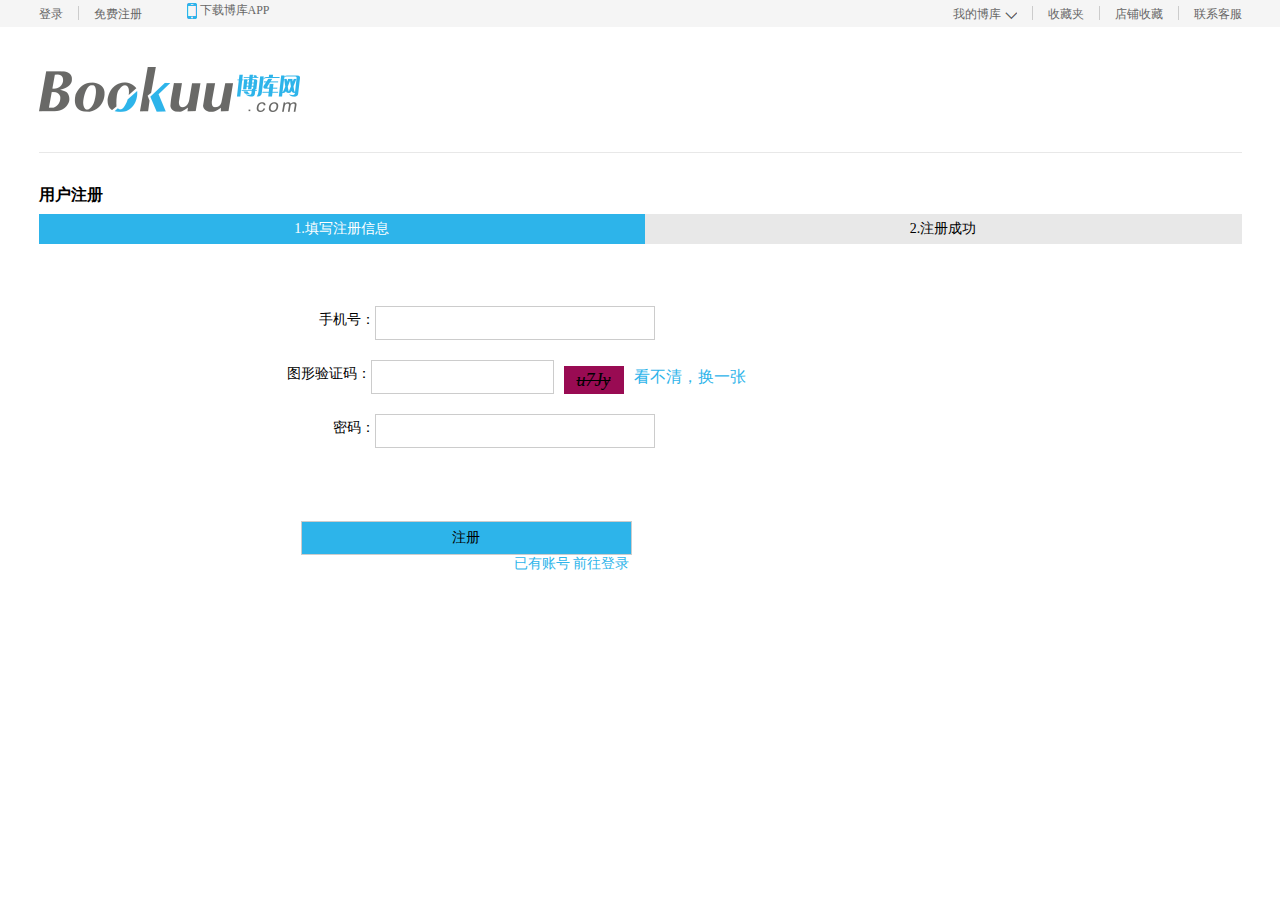
<file: boku/src/html/login.html>
<!DOCTYPE html>
<html lang="en">
    <head>
        <meta charset="utf-8">
    </head>
    <title>博库网</title>
    <link rel="SHORTCUT ICON" href="../img/bb.PNG">
    <link rel="stylesheet" type="text/css" href="../css/base.css" />
    <link rel="stylesheet" type="text/css" href="../css/login.css" />
    <script src="../js/jquery-1.10.1.min.js" type="text/javascript" charset="utf-8"></script>
    <script src="../js/common.js" type="text/javascript" charset="utf-8"></script>
    <script src="../js/login.js" type="text/javascript" charset="utf-8"></script>

    <body>
    <div id="box">
        <header class='loginheader'>
            <div class="header con">
                <ul class="ul1">
                    <li><span><a class="header_a" href="../html/reg.html">登录</a></span></li>
                    <li><a href="../html/login.html">免费注册</a></li>
                </ul>
                <div class='app'>
                    <a href="#">
                        <a href="../index.html"><img src="../img/app.png" alt="" /> <span>下载博库APP</span></a>
                        
                    </a>
                </div>
                <ul class="ul2">
                    <li class='ul3'>
                        <span>
                            <a href="#">我的博库
                                <img src="../img/login_header.png" alt="" /> </a></span>
                                <ul class="ul33">
                                    <li><a href="#">我的订单</a></li>
                                    <li><a href="#">我的优惠劵</a></li> 
                                    <li><a href="#">我的收藏</a></li>
                                    <li><a href="#">我的收入</a></li>
                                    <li><a href="#">官方消息</a></li>  
                            </ul>
                        
                    </li>
                    <li><span><a href="#">收藏夹</a></span></li>
                    <li><span><a href="#">店铺收藏</a></span></li>
                    <li><span class="ul2a"><a href="#" >联系客服</a></span> </li>
                </ul>
            </div>
        </header>
        <div class="logo con"><a href="../index.html"><img src="../img/logo.png" alt="" /></a></div>
        <main>
            <div class="main con">
                <hr />
                <h2>用户注册</h2>
                <span class='login1'>1.填写注册信息</span>
                <span class='login2'>2.注册成功</span>
                    <form action="#">
                        <span class='username'>手机号：</span><input type="text"  id="username" /><span id="verifyUserNameMsg"></span>
                        <br />
                        <span>图形验证码：</span><input type="text" id="textyzm" /><del id='yzm'></del><a href="#" id='scyzm'>看不清，换一张</a>
                        <br />
                        <span class="password">密码：</span><input type="password" id="password" /><span id="verifyPassWordMsg"></span>
                        <br />
                        <span id="verifyyzmMsg"></span> 
                        <br />
                        <input type="button" id="login_btn" value="注册" />
                        <br />
                        <a href="../html/reg.html" class="reg"  >已有账号 前往登录</a>
                        <br />
                    </form>
            </div>
        </main>
    </div>
    </body>
</html>
</file>
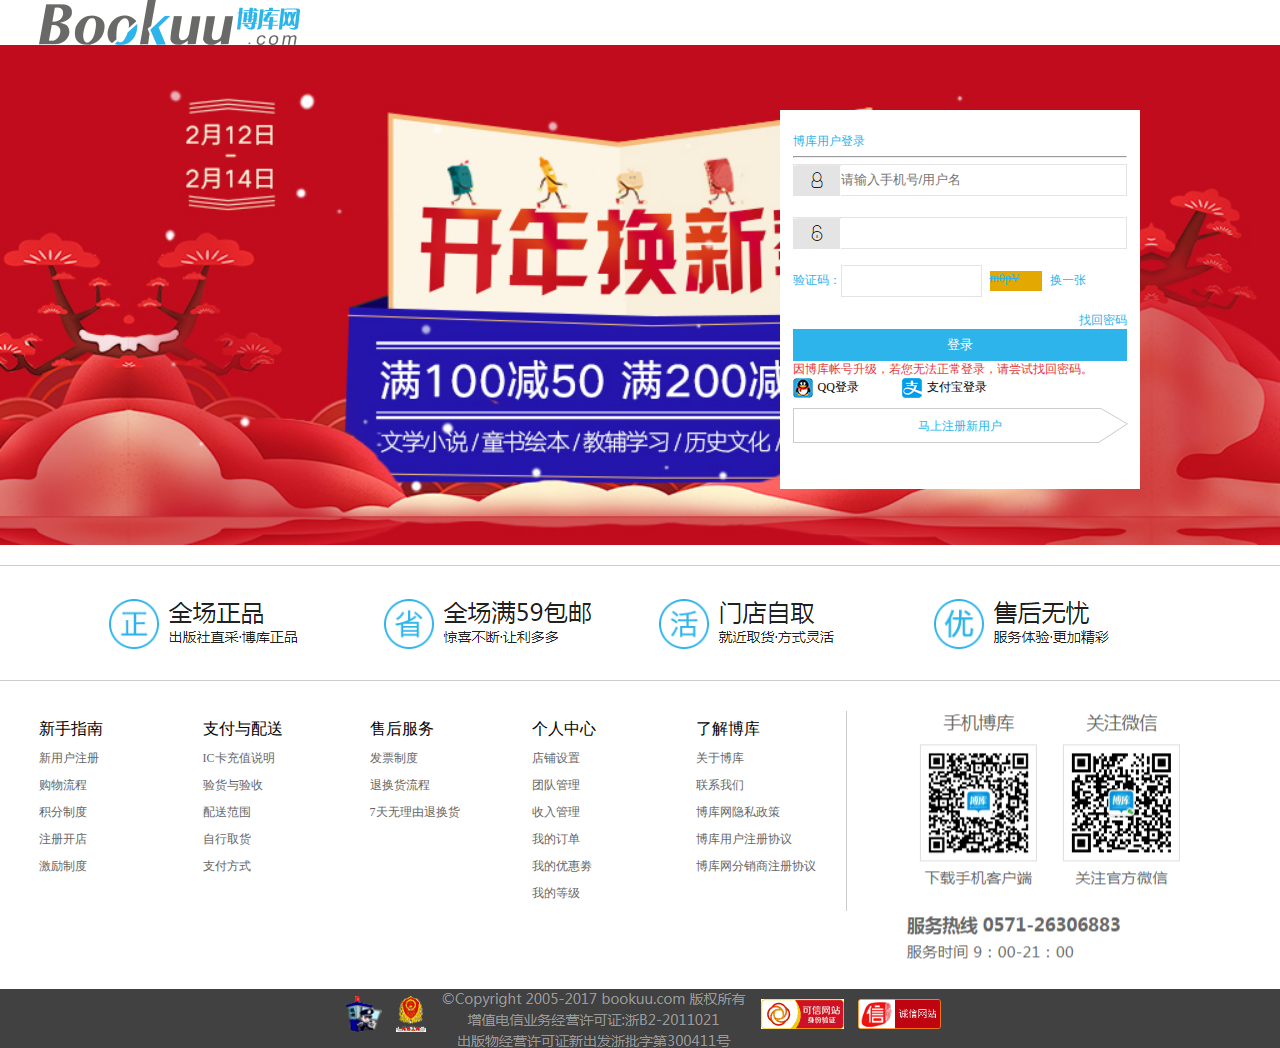
<file: boku/src/html/reg.html>
<!DOCTYPE html>
<html lang="en">
    <head>
        <meta charset="utf-8">
        <title>博库网-登录</title>
        <link rel="SHORTCUT ICON" href="../img/bb.PNG">
        <link rel="stylesheet" type="text/css" href="../css/base.css" />
        <link rel="stylesheet" type="text/css" href="../css/reg.css" />
        <script src="../js/jquery-1.10.1.min.js" type="text/javascript" charset="utf-8"></script>
        <script src="../js/common.js" type="text/javascript" charset="utf-8"></script>
        <script src="../js/reg.js" type="text/javascript" charset="utf-8"></script>
    </head>
    <body>
         <div class="box">
             <header class="regheader">
                 <div class="logo con">
                      <a href="../index.html"><img class="img1" src="../img/logo.png"  alt="" /></a>
                      
                 </div>   
             </header>
             <main class="con">
                <div class="main con">
                    <form action="#">
                        <p>博库用户登录</p>
                        <hr />
                        <div class="name"><span class="username"></span>
                        <input type="text" placeholder='请输入手机号/用户名' id="username" /></div>
                        <br />
                        <div class="pass"><span class="password"></span><input type="password" id="password"/></div>
                        <br />
                        验证码：<input type="text" id="textyzm" /><del id='yzm'></del><span id='scyzm'>换一张</span>
                        <br />
                        <a href="#" style="color: #2DB4EA;float:right;margin-top:15px;" >找回密码</a>
                        <br />
                        <input type="button" id="reg_btn" value="登录" />
                        <p style="color:#E4393C;">因博库帐号升级，若您无法正常登录，请尝试找回密码。</p>
                        <a href="#" class="dlfs" ><img src="../img/qq-block.png" alt="" />QQ登录</a>
                        <a href="#" class="dlfs"><img src="../img/zhifu-block.png" alt="" />支付宝登录</a>
                        <br />
                        <span class='login1'><a href="login.html">马上注册新用户</a>
                        <span  class='abs'></span>
                        <span  class='abss'></span></span>
                        
                     </form>
                </div>

             </main>
         </div>
        <footer>
        <img src="../img/footer1.png" alt="" />
        <p></p>
            <div class="footer con">
                <ul class="footer_ul1">
                    <li>新手指南</li>
                    <li><a href="javascript:;">新用户注册</a></li>
                    <li><a href="javascript:;">购物流程</a></li>
                    <li><a href="javascript:;">积分制度</a></li>
                    <li><a href="javascript:;">注册开店</a></li>
                    <li><a href="javascript:;">激励制度</a></li>
                </ul>
                <ul class="footer_ul2">
                    <li>支付与配送</li>
                    <li><a href="javascript:;">IC卡充值说明</a></li>
                    <li><a href="javascript:;">验货与验收</a></li>
                    <li><a href="javascript:;">配送范围</a></li>
                    <li><a href="javascript:;">自行取货</a></li>
                    <li><a href="javascript:;">支付方式</a></li>
                </ul>
                <ul class="footer_ul3">
                    <li>售后服务</li>
                    <li><a href="javascript:;">发票制度</a></li>
                    <li><a href="javascript:;">退换货流程</a></li>
                    <li><a href="javascript:;">7天无理由退换货</a></li>   
                </ul>
                <ul class="footer_ul4">
                    <li>个人中心</li>
                    <li><a href="javascript:;">店铺设置</a></li>
                    <li><a href="javascript:;">团队管理</a></li>
                    <li><a href="javascript:;">收入管理</a></li>
                    <li><a href="javascript:;">我的订单</a></li>
                    <li><a href="javascript:;">我的优惠劵</a></li>
                    <li><a href="javascript:;">我的等级</a></li>
                </ul>
                <ul class="footer_ul5">
                    <li>了解博库</li>
                    <li><a href="javascript:;">关于博库</a></li>
                    <li><a href="javascript:;">联系我们</a></li>
                    <li><a href="javascript:;">博库网隐私政策</a></li>
                    <li><a href="javascript:;">博库用户注册协议</a></li>
                    <li><a href="javascript:;">博库网分销商注册协议</a></li>
                </ul>
                <p class="footer_p"></p>
                <img src="../img/footer2.png" alt="" />
                
            </div>
        </footer>
        <div id='footer_bottom'>
            <div class='footer_bottom con'>   
                <img src="../img/footer3.png" alt="" />
            </div>
            
        </div>
    </body>
</html>
</file>
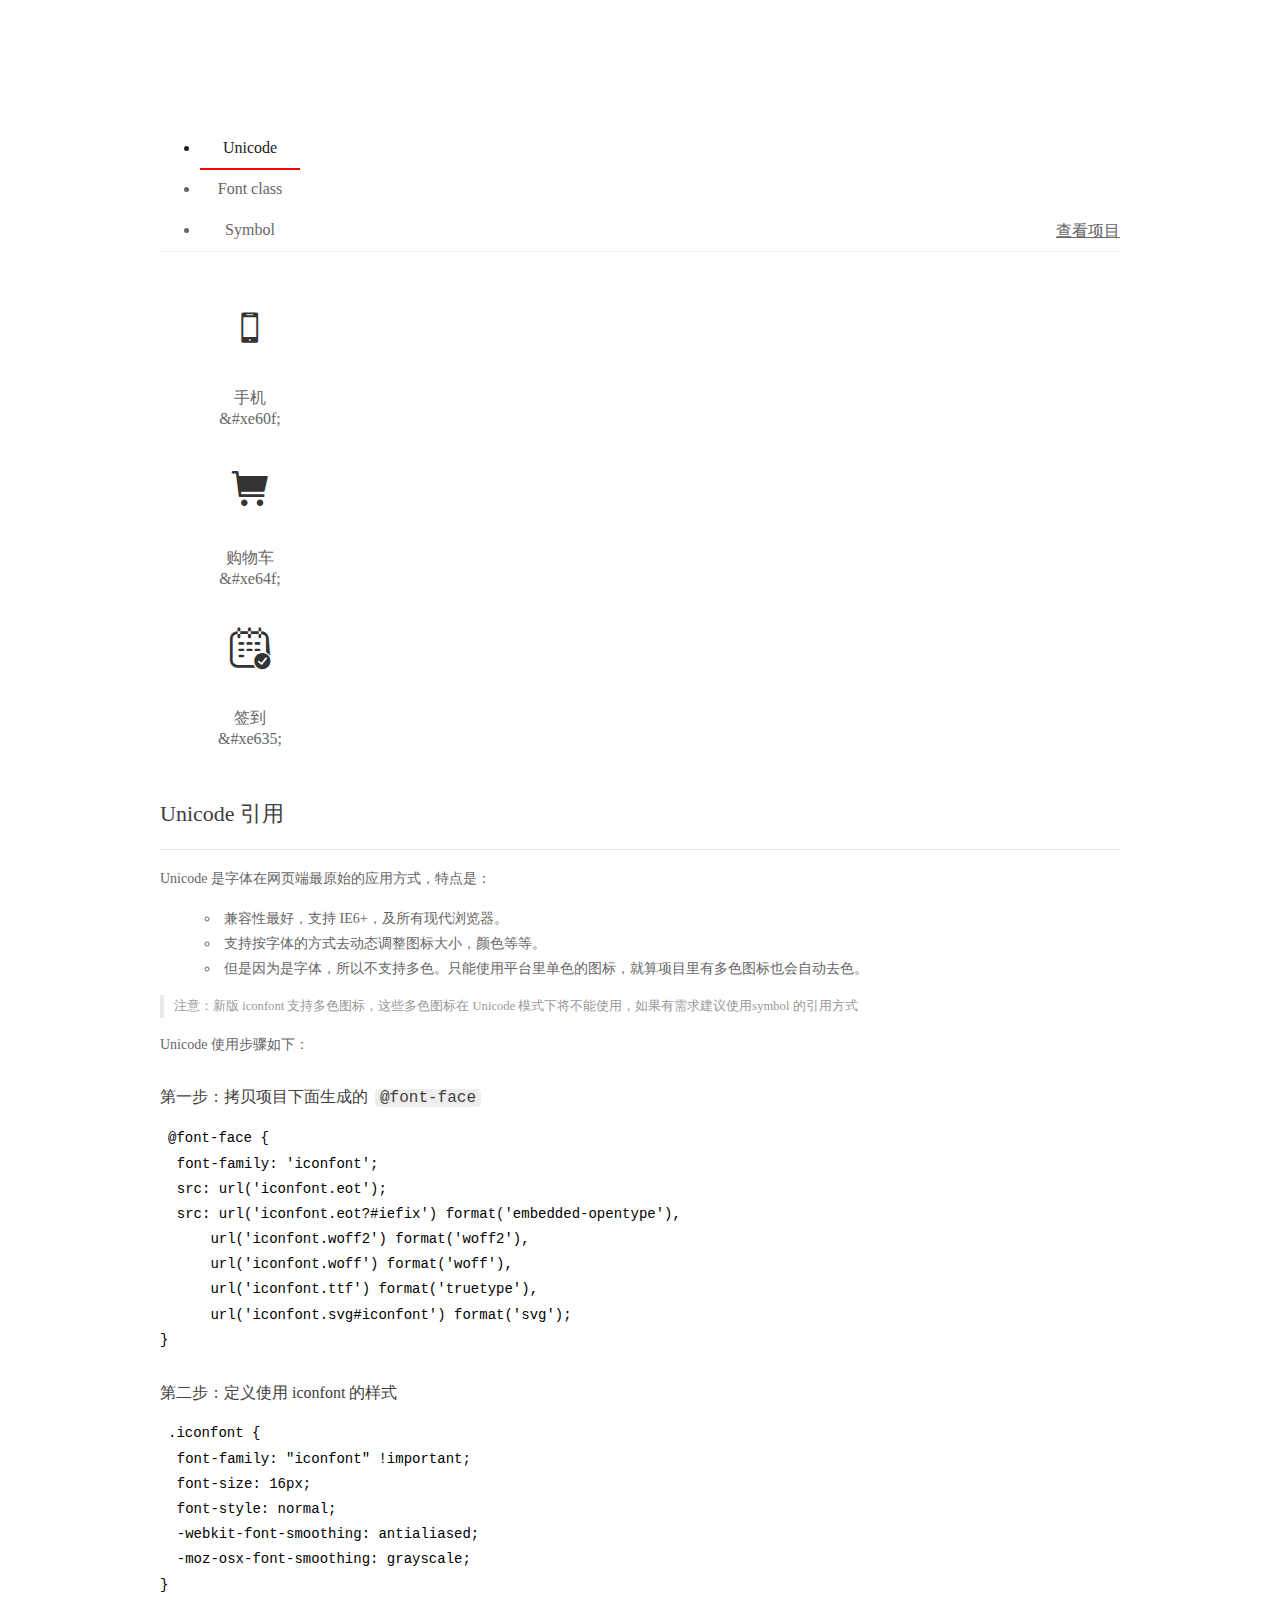
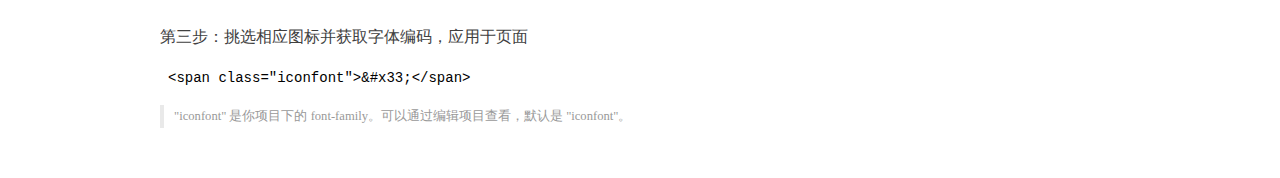
<file: boku/src/iconfont/demo_index.html>
<!DOCTYPE html>
<html>
<head>
  <meta charset="utf-8"/>
  <title>IconFont Demo</title>
  <link rel="shortcut icon" href="https://gtms04.alicdn.com/tps/i4/TB1_oz6GVXXXXaFXpXXJDFnIXXX-64-64.ico" type="image/x-icon"/>
  <link rel="stylesheet" href="https://g.alicdn.com/thx/cube/1.3.2/cube.min.css">
  <link rel="stylesheet" href="demo.css">
  <link rel="stylesheet" href="iconfont.css">
  <script src="iconfont.js"></script>
  <!-- jQuery -->
  <script src="https://a1.alicdn.com/oss/uploads/2018/12/26/7bfddb60-08e8-11e9-9b04-53e73bb6408b.js"></script>
  <!-- 代码高亮 -->
  <script src="https://a1.alicdn.com/oss/uploads/2018/12/26/a3f714d0-08e6-11e9-8a15-ebf944d7534c.js"></script>
</head>
<body>
  <div class="main">
    <h1 class="logo"><a href="https://www.iconfont.cn/" title="iconfont 首页" target="_blank">&#xe86b;</a></h1>
    <div class="nav-tabs">
      <ul id="tabs" class="dib-box">
        <li class="dib active"><span>Unicode</span></li>
        <li class="dib"><span>Font class</span></li>
        <li class="dib"><span>Symbol</span></li>
      </ul>
      
      <a href="https://www.iconfont.cn/manage/index?manage_type=myprojects&projectId=1031746" target="_blank" class="nav-more">查看项目</a>
      
    </div>
    <div class="tab-container">
      <div class="content unicode" style="display: block;">
          <ul class="icon_lists dib-box">
          
            <li class="dib">
              <span class="icon iconfont">&#xe60f;</span>
                <div class="name">手机</div>
                <div class="code-name">&amp;#xe60f;</div>
              </li>
          
            <li class="dib">
              <span class="icon iconfont">&#xe64f;</span>
                <div class="name">购物车</div>
                <div class="code-name">&amp;#xe64f;</div>
              </li>
          
            <li class="dib">
              <span class="icon iconfont">&#xe635;</span>
                <div class="name">签到</div>
                <div class="code-name">&amp;#xe635;</div>
              </li>
          
          </ul>
          <div class="article markdown">
          <h2 id="unicode-">Unicode 引用</h2>
          <hr>

          <p>Unicode 是字体在网页端最原始的应用方式，特点是：</p>
          <ul>
            <li>兼容性最好，支持 IE6+，及所有现代浏览器。</li>
            <li>支持按字体的方式去动态调整图标大小，颜色等等。</li>
            <li>但是因为是字体，所以不支持多色。只能使用平台里单色的图标，就算项目里有多色图标也会自动去色。</li>
          </ul>
          <blockquote>
            <p>注意：新版 iconfont 支持多色图标，这些多色图标在 Unicode 模式下将不能使用，如果有需求建议使用symbol 的引用方式</p>
          </blockquote>
          <p>Unicode 使用步骤如下：</p>
          <h3 id="-font-face">第一步：拷贝项目下面生成的 <code>@font-face</code></h3>
<pre><code class="language-css"
>@font-face {
  font-family: 'iconfont';
  src: url('iconfont.eot');
  src: url('iconfont.eot?#iefix') format('embedded-opentype'),
      url('iconfont.woff2') format('woff2'),
      url('iconfont.woff') format('woff'),
      url('iconfont.ttf') format('truetype'),
      url('iconfont.svg#iconfont') format('svg');
}
</code></pre>
          <h3 id="-iconfont-">第二步：定义使用 iconfont 的样式</h3>
<pre><code class="language-css"
>.iconfont {
  font-family: "iconfont" !important;
  font-size: 16px;
  font-style: normal;
  -webkit-font-smoothing: antialiased;
  -moz-osx-font-smoothing: grayscale;
}
</code></pre>
          <h3 id="-">第三步：挑选相应图标并获取字体编码，应用于页面</h3>
<pre>
<code class="language-html"
>&lt;span class="iconfont"&gt;&amp;#x33;&lt;/span&gt;
</code></pre>
          <blockquote>
            <p>"iconfont" 是你项目下的 font-family。可以通过编辑项目查看，默认是 "iconfont"。</p>
          </blockquote>
          </div>
      </div>
      <div class="content font-class">
        <ul class="icon_lists dib-box">
          
          <li class="dib">
            <span class="icon iconfont icon-phone"></span>
            <div class="name">
              手机
            </div>
            <div class="code-name">.icon-phone
            </div>
          </li>
          
          <li class="dib">
            <span class="icon iconfont icon-gouwuche"></span>
            <div class="name">
              购物车
            </div>
            <div class="code-name">.icon-gouwuche
            </div>
          </li>
          
          <li class="dib">
            <span class="icon iconfont icon-ziyuan"></span>
            <div class="name">
              签到
            </div>
            <div class="code-name">.icon-ziyuan
            </div>
          </li>
          
        </ul>
        <div class="article markdown">
        <h2 id="font-class-">font-class 引用</h2>
        <hr>

        <p>font-class 是 Unicode 使用方式的一种变种，主要是解决 Unicode 书写不直观，语意不明确的问题。</p>
        <p>与 Unicode 使用方式相比，具有如下特点：</p>
        <ul>
          <li>兼容性良好，支持 IE8+，及所有现代浏览器。</li>
          <li>相比于 Unicode 语意明确，书写更直观。可以很容易分辨这个 icon 是什么。</li>
          <li>因为使用 class 来定义图标，所以当要替换图标时，只需要修改 class 里面的 Unicode 引用。</li>
          <li>不过因为本质上还是使用的字体，所以多色图标还是不支持的。</li>
        </ul>
        <p>使用步骤如下：</p>
        <h3 id="-fontclass-">第一步：引入项目下面生成的 fontclass 代码：</h3>
<pre><code class="language-html">&lt;link rel="stylesheet" href="./iconfont.css"&gt;
</code></pre>
        <h3 id="-">第二步：挑选相应图标并获取类名，应用于页面：</h3>
<pre><code class="language-html">&lt;span class="iconfont icon--xxx"&gt;&lt;/span&gt;
</code></pre>
        <blockquote>
          <p>"
            iconfont" 是你项目下的 font-family。可以通过编辑项目查看，默认是 "iconfont"。</p>
        </blockquote>
      </div>
      </div>
      <div class="content symbol">
          <ul class="icon_lists dib-box">
          
            <li class="dib">
                <svg class="icon svg-icon" aria-hidden="true">
                  <use xlink:href="#icon-phone"></use>
                </svg>
                <div class="name">手机</div>
                <div class="code-name">#icon-phone</div>
            </li>
          
            <li class="dib">
                <svg class="icon svg-icon" aria-hidden="true">
                  <use xlink:href="#icon-gouwuche"></use>
                </svg>
                <div class="name">购物车</div>
                <div class="code-name">#icon-gouwuche</div>
            </li>
          
            <li class="dib">
                <svg class="icon svg-icon" aria-hidden="true">
                  <use xlink:href="#icon-ziyuan"></use>
                </svg>
                <div class="name">签到</div>
                <div class="code-name">#icon-ziyuan</div>
            </li>
          
          </ul>
          <div class="article markdown">
          <h2 id="symbol-">Symbol 引用</h2>
          <hr>

          <p>这是一种全新的使用方式，应该说这才是未来的主流，也是平台目前推荐的用法。相关介绍可以参考这篇<a href="">文章</a>
            这种用法其实是做了一个 SVG 的集合，与另外两种相比具有如下特点：</p>
          <ul>
            <li>支持多色图标了，不再受单色限制。</li>
            <li>通过一些技巧，支持像字体那样，通过 <code>font-size</code>, <code>color</code> 来调整样式。</li>
            <li>兼容性较差，支持 IE9+，及现代浏览器。</li>
            <li>浏览器渲染 SVG 的性能一般，还不如 png。</li>
          </ul>
          <p>使用步骤如下：</p>
          <h3 id="-symbol-">第一步：引入项目下面生成的 symbol 代码：</h3>
<pre><code class="language-html">&lt;script src="./iconfont.js"&gt;&lt;/script&gt;
</code></pre>
          <h3 id="-css-">第二步：加入通用 CSS 代码（引入一次就行）：</h3>
<pre><code class="language-html">&lt;style&gt;
.icon {
  width: 1em;
  height: 1em;
  vertical-align: -0.15em;
  fill: currentColor;
  overflow: hidden;
}
&lt;/style&gt;
</code></pre>
          <h3 id="-">第三步：挑选相应图标并获取类名，应用于页面：</h3>
<pre><code class="language-html">&lt;svg class="icon" aria-hidden="true"&gt;
  &lt;use xlink:href="#icon-xxx"&gt;&lt;/use&gt;
&lt;/svg&gt;
</code></pre>
          </div>
      </div>

    </div>
  </div>
  <script>
  $(document).ready(function () {
      $('.tab-container .content:first').show()

      $('#tabs li').click(function (e) {
        var tabContent = $('.tab-container .content')
        var index = $(this).index()

        if ($(this).hasClass('active')) {
          return
        } else {
          $('#tabs li').removeClass('active')
          $(this).addClass('active')

          tabContent.hide().eq(index).fadeIn()
        }
      })
    })
  </script>
</body>
</html>
</file>
<file: boku/src/css/base.css>
a,em,i,s{text-decoration:none}.app a,header .header .ul2>li,img,input,select{vertical-align:middle}.ac,.footer_bottom{text-align:center}body,dd,dl,dt,fieldset,form,h1,h2,h3,h4,h5,h6,html,img,input,legend,li,ol,p,ul{margin:0;padding:0}button,fieldset,img,input{border:0;padding:0;margin:0;outline-style:none}.con,header .regheader{margin:0 auto}li,ol,ul{list-style:none}textarea{resize:none}img{border:0}header .header .ul1 li span,header .header .ul2 li span{border-right:1px solid #ccc;display:block}table{border-collapse:collapse}.clearfix:after,.clearfix:before{content:"";display:block;height:0;overflow:hidden;visibility:hidden;clear:both;zoom:1}.clearfix:after{clear:both}h1,h2,h3,h4,h5,h6{font-weight:400;font-size:1em}em,i,s{font-style:normal}.fl{float:left}.fr{float:right}.hide{display:none}.f12{font-size:12px}.f14{font-size:14px}.f16{font-size:16px}*{box-sizing:border-box}.box{width:100%}.loginheader,.zhuyeheader{width:100%;height:27px;background:#F5F5F5}.con{width:1203px;position:relative}header .header .ul1 li{float:left;font-size:12px;vertical-align:middle}header .header .ul1{float:left}header .header li a{display:block;margin-top:6px;margin-right:15px;margin-left:15px;height:14px;color:#666}header .header a:hover{color:#2DB4EA}.app a,.footer>ul>li>a{font-size:12px;color:#666}header .header .header_a{margin-left:0}.app a{margin-left:15px}header .header .ul2{position:absolute;top:0;right:0}header .header .ul2>li{float:left;font-size:12px}header .header .ul2 .ul2a a{margin-right:0}header .header .ul2 .ul2a{border-right:none}header .header .ul3 .ul33{display:none;background:#fff;border:1px solid #ccc;width:74px;margin-left:10px;top:-1px;position:absolute;padding-bottom:10px}header .header .ul3 .ul33 a{display:block;width:55px;margin-top:7px;margin-left:6px;margin-right:8px;overflow:hidden;white-space:nowrap;text-overflow:ellipsis}header .header .ul3:hover .ul33{display:block}footer{margin-top:20px;border-top:1px solid #ccc}.footer_p,footer>p{border:none;background:#ccc}footer>p{width:100%;height:1px}footer>img{margin-left:100px;margin-top:30px;margin-bottom:30px}.footer>ul{float:left}.footer{margin-top:30px;overflow:hidden}.footer li{margin-top:8px;margin-bottom:8px}.footer>ul>li>a:hover{color:#2DB4EA}.footer .footer_ul1{margin-right:100px}.footer .footer_ul2{margin-right:87px}.footer .footer_ul3{margin-right:72px}.footer .footer_ul4{margin-right:100px}.footer .footer_ul5{margin-right:30px}.footer_p{height:200px;width:1px;float:left}.footer>img{float:left;margin-bottom:30px}#footer_bottom{width:100%;background:#414141}
</file>
<file: boku/src/css/index.css>
#logo>a>img,#logo>div{float:left}.main .main_ul1>li>p,.share h2,.share h3,.share p{text-align:center}.popularWriter12 ul li>a>p,.rankingList3 .div1 p,.share ul li a{white-space:nowrap;text-overflow:ellipsis}#logo{height:90px;width:1203px;margin:28px auto 0;background:#fff}#logo>h1{position:absolute;left:-9999px;top:0;z-index:-1}#logo>div{margin-left:100px}#logo>div #tex1{border:2px solid #2DB4EA;height:37px;width:470px;padding-left:10px}#logo>div ul{font-size:12px}#logo>div ul li{height:14px;margin-top:5px;float:left;padding-right:7px;padding-left:7px;border-right:1px solid #999}#logo>div ul li a{height:16px;display:block;line-height:14px;color:#999;font-size:12px}#logo>.car,#xiding>a,.main .main_ul2>li a{color:#000}#logo>.car{display:block;float:right;margin-left:50px;width:100px;line-height:40px;height:40px;border:1px solid #ccc}#logo>div ul .a11{border:none}#logo>.car>i{width:20px;height:20px;margin-left:8px;margin-right:10px}#logo>.car:hover{background:#bbb}main .main_P{height:2px;width:100%;background:#2DB4EA;position:absolute;top:175px;left:0}#xiding{height:60px;width:100%;position:fixed;top:0;left:0;z-index:3;background:#fff;border-bottom:2px solid #2DB4EA;display:none}#xiding>a,.main,.main .main_ul1{position:relative}#xiding .logo{margin-left:-109px}#xiding input{border:2px solid #2DB4EA;height:37px;width:470px;padding-left:10px;margin-left:100px;margin-top:1px}#xiding>a{display:block;float:left;margin-right:73px;width:100px;line-height:40px;height:40px;border:1px solid #ccc;left:1165px;top:-5px}#xiding>a>i{width:20px;height:20px;margin-left:8px;margin-right:10px}#xiding .car{margin-top:10px}.main{height:32px}.main .main_ul2{margin-left:15px}.main .main_ul2>li{padding-left:30px}.main .main_ul2>li a:hover{color:#3AB5E6}.main .main_ul1{float:left;width:200px;z-index:2}.main .main_ul1>li{width:200px;height:32px;line-height:32px;background:#3AB5E6;color:#fff}.main .main_ul1 .ul12{height:341px;background:rgb(89,61,61,.4)}.main .main_ul1 .ul12 li a>span{display:inline-block;width:22px;height:29px;background:url(../img/jingling.png) -14px -12px no-repeat;margin-top:3px;margin-left:16px;margin-right:16px;vertical-align:bottom}.main .main_ul1 .ul12>li{color:#fff;font-size:22px}.main .main_ul1 .ul12>li>a{width:160px;display:inline-block;font-size:16px;color:#fff}.main .main_ul1 .ul12>li:nth-child(2) a>span{background-position:-14px -59px}.main .main_ul1 .ul12>li:nth-child(3) a>span{background-position:-14px -112px}.main .main_ul1 .ul12>li:nth-child(4) a>span{background-position:-14px -163px}.main .main_ul1 .ul12>li:nth-child(5) a>span{background-position:-14px -210px}.main .main_ul1 .ul12>li:nth-child(6) a>span{background-position:-14px -260px}.main .main_ul1 .ul12>li:nth-child(7) a>span{background-position:-14px -307px}.main .main_ul1 .ul12>li:nth-child(8) a>span{background-position:-14px -359px}.main .main_ul1 .ul12>li:nth-child(9) a>span{background-position:-14px -411px}.main .main_ul2,.main .main_ul2 li{float:left}.main .main_ul1 .ul12>li:hover{color:#ccc;background:#fff}.main .main_ul1 .ul12>li:hover>a{color:#333}.main .main_ul1 .ul12>li:hover>a>span{background-position:-64px -12px}.main .main_ul1 .ul12>li:nth-child(2):hover a>span{background-position:-64px -59px}.main .main_ul1 .ul12>li:nth-child(3):hover a>span{background-position:-64px -112px}.main .main_ul1 .ul12>li:nth-child(4):hover a>span{background-position:-64px -163px}.main .main_ul1 .ul12>li:nth-child(5):hover a>span{background-position:-64px -210px}.main .main_ul1 .ul12>li:nth-child(6):hover a>span{background-position:-64px -260px}.main .main_ul1 .ul12>li:nth-child(7):hover a>span{background-position:-64px -307px}.main .main_ul1 .ul12>li:nth-child(8):hover a>span{background-position:-64px -359px}.main .main_ul1 .ul12>li:nth-child(9):hover a>span{background-position:-64px -411px}.main .main_ul1 .ul3{position:absolute;top:31px;left:200px;padding-left:12px;font-size:12px;width:720px;height:430px;display:none;background:#fff}.slideshow,.swiper-wrapper{position:relative}.main .main_ul1 .ul12>li:hover .ul3{display:block}.main .main_ul1 .ul3 .ul121>li{float:left;margin-right:10px}.main .main_ul1 .ul3 .ul121>li>a{display:inline-block;color:#fff;padding-left:3px;padding-right:3px;background:#3AB5E6;height:20px;line-height:20px}.main .main_ul1 .ul3 .ul122{height:1px}.main .main_ul1 .ul3 .ul122>li{float:left;margin-right:10px;line-height:30px;font-size:12px;color:#bbb}.main .main_ul1 .ul3 .ul122>li a{font-size:12px;color:#555}.main .main_ul1 .ul3 .ul122>li a:hover,.main .main_ul1 .ul3 .ul123>li a:hover{color:#3AB5E6}.main .main_ul1 .ul3 .ul123{height:22px}.main .main_ul1 .ul3 .ul123>li{float:left;margin-right:10px;line-height:22px;font-size:12px;color:#bbb}.main .main_ul1 .ul3 .ul123>li a{font-size:12px;color:#555}.slideshow{left:50%;margin-left:-960px;width:1920px}.swiper-container{width:100%;height:400px;background:#ccc}.swiper-slide,.swiper-slide img{position:absolute;z-index:-1}.swiper-slide img{height:100%}.swiper-pagination-bullet{width:15px;height:15px;text-align:center;line-height:20px;color:#fff;background:#666;font-size:12px}.swiper-pagination-bullet-active{background:#2DB4EA}.slideshow .swiper-button-prev{position:relative;top:-209px;left:558px;display:none;opacity:.6}.slideshow .swiper-button-next{position:relative;top:-230px;left:1234px;display:none;opacity:.6}.share span,.share ul li a,.swiper-container:hover .swiper-button-next,.swiper-container:hover .swiper-button-prev{display:block}.share{position:absolute;top:227px;left:985px;background:#fff;width:200px;height:256px;padding-top:43px;padding-left:16px;padding-right:16px;z-index:1}.share span{position:absolute;top:-27px;left:75px;width:56px;height:56px;border-radius:50%;overflow:hidden}.share p{font-size:12px;margin-bottom:12px}.share p img{margin-left:5px}.share h3{font-size:16px;background:url(../img/button.png) no-repeat;width:120px;height:30px;line-height:30px;margin-left:22px;color:#fff;font-weight:700}.share h4,.share ul li a{font-size:12px}.share ul li a{overflow:hidden;width:156px;color:#666}.controlStrip{position:fixed;top:0;right:0;height:100%;width:40px;background:#3C3C3C;padding-top:235px;z-index:4}#light,#posibtn{position:absolute;left:0}.controlStrip ul li{border-top:1px solid #ccc}.controlStrip ul li p{display:block;width:10px;font-size:12px;margin:0 auto 3px;color:#999}.controlStrip ul li>a span{display:inline-block;font-size:24px;margin-left:10px;color:#999;margin-top:5px}.controlStrip ul li>a img{margin-left:13px}.controlStrip ul li:hover{background:#999}.controlStrip ul li:hover p,.controlStrip ul li:hover span{color:#3C3C3C}.controlStrip ul .controlStrip_top{background:#999;height:61px}.controlStrip ul .controlStrip_top p{font-size:14px;margin-left:9px;color:#fff}.controlStrip ul .controlStrip_top:hover{background:#2DB4EA}.guarantee{height:40px}.guarantee ul li{float:left;margin-right:63px;margin-top:10px;font-size:12px;line-height:20px;vertical-align:bottom}.guarantee ul li img{margin-right:8px}#flashSale{width:100%;background:#F5F5F5;height:327px}.flashSale{height:45px;font-size:12px;line-height:45px;background:#F5F5F5}#light,#light span{height:20px;text-align:center}.flashSale img{margin-right:12px}.flashSale a,.flashSale span{color:red}#flashSale_goods{width:1200px;height:280px;position:relative;overflow:hidden;border-top:2px solid red;background:#fff}#flashSale_goods #imglist{width:1200px;height:280px}#flashSale_goods #imglist ul{width:2400px;height:280px;position:absolute;left:0;top:0}#flashSale_goods #imglist li{width:200px;height:280px;float:left}#flashSale_goods #imglist li img{height:170px;width:170px}#flashSale_goods #imglist li p{color:#666;line-height:20px}#flashSale_goods #imglist li span{margin-left:20px;color:red;font-size:18px}#flashSale_goods #imglist li del{font-size:14px;color:#666}#light{width:1200px;bottom:10px}#light span{display:inline-block;width:20px;border-radius:50%;background:#D8D8D8;line-height:20px;margin:0 5px;cursor:pointer}#light span .active{background:orange}#posibtn{width:1200px;height:50px;top:30%;margin-top:-25px}#posibtn p{cursor:pointer;display:none}#flashSale_goods:hover #posibtn p{display:block}#posibtn p:nth-child(1){float:left;margin-left:10px}#posibtn p:nth-child(2){float:right;margin-right:10px}.rankingList span a,.rankingList span img{margin-right:5px;margin-left:5px}#rankingList{width:100%;background:#F5F5F5;height:420px;z-index:1;margin-top:259px}.rankingList1{width:390px;height:412px;float:left;background:#fff;overflow:hidden}.rankingList1>span,.rankingList2>span,.rankingList3>span{display:inline-block;height:45px;background:#63C5E5;line-height:45px;width:390px;color:#fff}.rankingList2,.rankingList3{width:390px;height:412px;background:#fff;float:left;overflow:hidden}.rankingList span a{font-size:12px;color:#fff}.rankingList1 img{margin:2px}.rankingList1 a>img{overflow:hidden}.rankingList1 .rankingList_goods img:hover{transform:scale(1.08)}.rankingList2{margin-left:10px}.rankingList2 img{margin:2px}.rankingList2 a>img{overflow:hidden}.rankingList2 .rankingList_goods img:hover{transform:scale(1.08)}.rankingList3{margin-left:10px}.rankingList3 #menu>li{list-style:none;width:80px;height:40px;text-align:center;margin-top:10px;float:left}.rankingList3 #menu li>p{height:2px;background:#2DB4EA;border:none;width:0;transition:all .5s;margin-top:17px}.rankingList3 #menu li:hover p{width:100%}.rankingList3 #menu .active{border-bottom:2px solid #2DB4EA}.rankingList3 div{clear:both;width:390px;height:200px;display:none}.rankingList3 .div1 li{margin-left:15px;margin-right:15px;border-top:1px solid #ccc;position:relative;height:40px;line-height:40px}.rankingList3 .div1 ul li a>img{float:left;margin-top:10px}.rankingList3 .div1 ul li a span>img{float:left}.rankingList3 .div1 span>img{display:none}.rankingList3 .div1 .xiaoling{position:absolute;top:0;right:0;color:#aaa}.rankingList3 .div1 .paix{color:#333;float:left;width:14px}.rankingList3 .div1 p{width:200px;overflow:hidden;color:#333}.rankingList3 .div1 li:hover{height:90px;line-height:90px}.rankingList3 .div1 li:hover span>img{display:block}.rankingList3 .div1 li:hover a>img{margin-top:30px}.rankingList3 .div1 li:hover p{line-height:90px;width:117px}.rankingList3 .div1 li:hover .paix{line-height:90px;width:14px}#popularWriter{width:100%;background:#F5F5F5;height:473px}.popularWriter>ul{float:right}.popularWriter>ul li{margin-right:6px;padding:4px;float:left}.popularWriter .active1{background:#2DB4EA}.popularWriter1{margin-top:8px;border-top:2px solid #2DB4EA;background:#fff;width:100%;height:418px;display:none}.popularWriter11{width:200px;margin-right:14px;margin-left:16px;margin-top:60px;height:280px;border-right:1px solid #E8E8E8;float:left}.popularWriter11 img:nth-child(1){position:relative;top:-52px;left:22px}.popularWriter11 h2{text-align:center;position:relative;top:-40px;font-size:18px}.popularWriter11 p{position:relative;top:-20px;font-size:12px;width:170px;line-height:26px;color:#666;margin-left:2px}.popularWriter12{width:547px;float:left;padding-top:16px;margin-right:10px;margin-left:16px}.popularWriter12>img{float:left;margin-top:28px;margin-right:21px}.popularWriter12 h3{margin-bottom:22px}.popularWriter12>span{color:red;font-size:20px;margin-right:20px}.popularWriter12>del{color:#666;font-size:12px;margin-right:10px}.popularWriter12 .p1{color:#666;font-size:14px;margin-top:10px;line-height:20px;margin-bottom:23px}.popularWriter12 .p2{position:relative;top:43px;left:100px;width:432px;height:1px;border-top:1px dashed #666}.popularWriter12 ul li{float:left;padding-top:18px}.popularWriter12 ul li:hover p{color:#000}.popularWriter12 ul li>a>p{width:125px;overflow:hidden;color:#666;font-size:12px}.popularWriter12 ul li>a>span{color:red;font-size:12px;margin-left:10px;margin-right:5px}.popularWriter12 ul li>a>del{color:#666;font-size:12px;margin-left:5px;margin-right:5px}.popularWriter13{float:left;width:400px;position:relative;top:-2px}.popularWriter2{display:none;margin-top:8px;border-top:2px solid #2DB4EA;background:#fff;width:100%;height:418px}#step{width:80px;position:fixed;left:50px;top:50%;transform:translateY(-50%)}#step li{width:80px;height:40px;line-height:40px;text-align:center;background:#d8d8d8;border:1px solid #ccc;cursor:pointer;margin-bottom:5px}#step .active{background:#2DB4EA}
</file>
<file: boku/src/iconfont/iconfont.css>
@font-face {font-family: "iconfont";
  src: url('iconfont.eot?t=1548399582467'); /* IE9 */
  src: url('iconfont.eot?t=1548399582467#iefix') format('embedded-opentype'), /* IE6-IE8 */
  url('[data-uri]') format('woff2'),
  url('iconfont.woff?t=1548399582467') format('woff'),
  url('iconfont.ttf?t=1548399582467') format('truetype'), /* chrome, firefox, opera, Safari, Android, iOS 4.2+ */
  url('iconfont.svg?t=1548399582467#iconfont') format('svg'); /* iOS 4.1- */
}

.iconfont {
  font-family: "iconfont" !important;
  font-size: 16px;
  font-style: normal;
  -webkit-font-smoothing: antialiased;
  -moz-osx-font-smoothing: grayscale;
}

.icon-phone:before {
  content: "\e60f";
}

.icon-gouwuche:before {
  content: "\e64f";
}

.icon-ziyuan:before {
  content: "\e635";
}
</file>
<file: boku/src/css/carts.css>
.cartMain,body,html,label{position:relative}body,html{width:100%;min-height:950px}input[type=checkbox]{display:none}label{display:inline-block;z-index:1;border:1px solid #b8b8b8;margin-left:10px;border-radius:1px;width:12px;height:12px;cursor:pointer;vertical-align:middle}label.mark{background:url(../img/mark1.png) -1px -1px no-repeat}.order_content a:hover{color:#ff873e;text-decoration:underline}.app a{line-height:25px}.logo>a>img{margin-top:30px;margin-bottom:30px}.logo{border-bottom:1px solid #ccc}.car_mas{line-height:50px;overflow:hidden}.car_mas h2{float:left}.car_mas p{float:right;font-size:12px;color:#999}.cartMain{width:1200px;min-width:1200px;max-width:1200px;margin:0 auto;padding:0 0 100px;min-height:210px}.cartMain_hd{width:100%;height:50px;line-height:50px;color:#000;background:#F3F3F3}.cartMain_hd .cartTop{height:50px}.cartMain_hd .cartTop .list_chk{width:80px;text-indent:30px}.cartMain_hd .cartTop .list_con{width:460px;text-indent:-8px}.cartMain_hd .cartTop .list_chk label{position:absolute;left:10px;top:19px;margin:0}.cartBox{width:100%;margin-bottom:15px}.cartBox .shop_info{position:relative;width:100%;height:38px;background-color:#fff;line-height:38px;vertical-align:baseline}.cartBox .shop_info .all_check{position:relative;float:left;width:30px;height:38px}.cartBox .shop_info .all_check input[type=checkbox]{position:absolute;z-index:0;left:-20px;top:-20px}.cartBox .shop_info .all_check .shop{position:absolute;top:13px}.cartBox .shop_info .shop_name{float:left;overflow:hidden}.shop_name>p{position:relative;top:11px;left:-1px}.cartBox .order_content{border:1px solid #ccc;margin-top:50px}.cartBox .order_content a{display:block;color:#666}.order_lists{width:100%;height:130px;border-bottom:1px solid #e7e7e7}.order_lists:last-child{border-bottom:none}.order_lists li{float:left;height:100%}.order_lists .list_chk{position:relative;width:50px;font-size:14px}.order_lists .list_chk input[type=checkbox]{position:absolute;z-index:0;left:-20px;top:-20px}.order_lists .list_chk label{margin:20px 0 0 24px}.order_lists .list_con{width:480px}.order_lists .list_con .list_img{width:90px;height:90px;margin-top:20px;float:left}.order_lists .list_con .list_img img{width:100%;vertical-align:top}.order_lists .list_con .list_text{margin:35px 0 0 37px;width:200px;float:left;font-size:20px;font-weight:900}.order_lists .list_con .list_text a{color:#3c3c3c}.order_lists .list_con .list_text a:hover{color:#ff873e;text-decoration:underline}.order_lists .list_price{width:150px}.order_lists .list_price .price{margin-top:0;line-height:18px;font-family:Verdana,Tahoma,arial;color:#3c3c3c;font-weight:700;font-size:16px}.order_lists .list_price .price1{line-height:55px;font-family:Verdana,Tahoma,arial;color:#ccc;font-weight:700}.order_lists .list_amount{width:140px}.order_lists .list_amount .amount_box{margin-top:50px;width:77px;height:25px;position:relative}.order_lists .list_amount .amount_box input{width:58px;height:23px;line-height:15px;border:1px solid #aaa;color:#343434;text-align:center;padding:4px 0;background-color:#fff;z-index:2;position:absolute;left:17px;float:left}.order_lists .list_amount .amount_box a{float:left;height:23px;width:17px;border:1px solid #e5e5e5;background:#f0f0f0;text-align:center;line-height:23px;color:#444;position:absolute;top:0;left:74px}.order_lists .list_amount .amount_box a:hover{border-color:#ff873e;text-decoration:none;color:#ff873e;z-index:3}.order_lists .list_amount .amount_box .reduce{left:0}.order_lists .list_amount .amount_box .reSty{color:#cbcbcb}.order_lists .list_amount .amount_box .reSty:hover{border-right:none;border-color:#e5e5e5;text-decoration:none;color:#cbcbcb}.order_lists .list_amount .amount_box .plus{border-left-color:transparent;right:0}.order_lists .list_sum{width:140px}.order_lists .list_sum .sum_price{line-height:77px;margin-top:20px;font-family:Verdana,Tahoma,arial;color:red;font-weight:700}.order_lists .list_op{width:164px}.order_lists .list_op .del{margin-top:95px;line-height:18px;color:#666}.bar-wrapper{width:1200px;height:50px;position:fixed;bottom:-1px;z-index:99;background:#e5e5e5}.bar-wrapper .bar-right{float:right;color:#3c3c3c}.bar-wrapper .bar-left{float:left;width:400px}.bar-wrapper .bar-right strong{color:#f40}.bar-wrapper .bar-left .piece{min-width:110px;margin-right:20px;height:50px;line-height:50px}.bar-wrapper .bar-left .piece .piece_num{display:inline-block;padding:0 10px;font-weight:700;font-size:18px;font-family:tohoma,arial;color:red}.bar-wrapper .bar-right .totalMoney{float:left;min-width:100px;height:50px;line-height:35px}.bar-wrapper .bar-right .totalMoney1{position:absolute;top:20px;right:145px;min-width:100px;height:50px;line-height:35px;font-size:12px}.bar-wrapper .bar-right .totalMoney .total_text{float:right;font-weight:400;font-size:20px;font-family:Arial;vertical-align:middle;margin-right:10px;margin-left:15px}.bar-wrapper .bar-right .totalMoney1 .total_text1,.bar-wrapper .bar-right .totalMoney1 .total_text2{font-weight:400;font-size:10px;font-family:Arial;vertical-align:middle;margin-right:10px;margin-left:5px}.bar-wrapper .bar-right .calBtn{float:left}.bar-wrapper .bar-right .calBtn a{display:block;width:120px;height:50px;color:#fff;background:#B0B0B0;cursor:not-allowed;font-size:22px;letter-spacing:5px;text-decoration:none;line-height:50px;text-align:center;border-radius:2px}.bar-wrapper .bar-right .calBtn a.btn_sty{background:#f40;cursor:pointer}.model_bg{position:absolute;top:0;left:0;bottom:0;right:0;background:rgba(0,0,0,.6);z-index:999;display:none}.my_model{position:fixed;display:none;top:50%;left:50%;margin-top:-50px;margin-left:-200px;z-index:9999;width:360px;height:140px;border:1px solid #aeaeae;border-radius:3px;padding:20px;background:#fff}.my_model .title{font-size:14px;color:#3c3c3c;font-weight:700;margin-bottom:20px}.my_model .title .closeModel{float:right;cursor:pointer}.my_model p{line-height:16px}.my_model .opBtn{margin-top:20px}.my_model .opBtn a{width:58px;height:28px;line-height:28px;text-align:center;-webkit-border-radius:1px;-moz-border-radius:1px;-ms-border-radius:1px;border-radius:1px;display:inline-block;margin-right:10px;font-weight:700}.all11,.delte,.empty a{line-height:50px}.my_model .dialog-sure{background:#52a0e5;color:#fff;border:1px solid #52a0e5}.my_model .dialog-close{background:#fff;border:1px solid #d9d9d9;color:#3c3c3c}.all11{float:left;width:100px}.delte{position:absolute;top:0;left:300px}.delte>a{color:#ccc}.empty{width:100%;height:400px;padding-top:150px;display:none}.empty h3{color:green;font-size:60px;text-align:center;margin-bottom:50px}.empty a{color:#38B8EB;background:#D5F0FB;border:1px solid #38B8EB;font-size:30px;text-align:center;display:block;margin:0 auto;width:200px;height:50px}.last{width:100%;height:50px}
</file>
<file: boku/src/css/detailPage.css>
.detailPage>p,.detailPage>p>a{color:#333;font-size:14px}#detailPage{width:100%;overflow:hidden}.detailPage>p{margin-bottom:10px;margin-top:10px}.detailPage_main>.detailPage_main1{float:left}.detailPage_main>.detailPage_main1 .detailPage_main11{display:block;width:470px;height:470px;border:1px solid #eee;float:left}.detailPage_main>.detailPage_main1 .img1{width:360px;height:420px;margin-top:10px;margin-left:20px}.detailPage_main>.detailPage_main1 .img2{position:relative;top:238px;left:60px}.detailPage_main1>.detailPage_main12{display:block;width:470px;height:100px;border:1px solid #eee;margin-top:483px}.detailPage_main12>p{width:80px;height:80px;border:2px solid #2DB4EA}.detailPage_main12>p>img{width:70px;height:70px}.count,.reSty,.reduce{height:30px;border:1px solid #ccc;text-align:center}.count{width:80px}.reSty,.reduce{margin-top:10px;display:inline-block;line-height:30px;width:30px;vertical-align:bottom}.detailPage_main2 .reSty{margin-right:15px}.repertory_massge{margin-left:133px;color:red}.detailPage_main2{float:left;color:#666;font-size:14px;margin-left:6px}.detailPage_main2>p:nth-child(6),.detailPage_main2>p:nth-child(7),.price>p:nth-child(2){margin-left:16px}.detailPage_main2 h2{margin-bottom:20px;font-size:18px;color:#000}.detailPage_main2 p>a{color:#2DB4EA}.detailPage_main2 .writer{float:left;width:206px;margin-right:70px;overflow:hidden;white-space:nowrap;text-overflow:ellipsis}.introduce{width:520px}.price{display:block;width:510px;height:97px;background:#E5E5E5;margin-bottom:10px}.price>p:nth-child(1){margin-left:16px;line-height:50px}.price>p>b{color:red;font-size:22px}.detailPage_main2>p:nth-child(2){font-size:16px;height:70px}.detailPage_main2>p:nth-child(7)>span{margin-left:6px}.detailPage_main2 .car{text-align:center;width:180px;height:50px;background:#2DB4EA;color:#fff;font-size:18px;margin-right:20px}.detailPage_main2 .buy{width:178px;height:50px;border:1px solid #2DB4EA;background:#D5F0FB;color:#2DB4EA;font-size:18px;text-indent:20px}.detailPage_main2 .icon-gouwuche{position:relative;top:5px;left:-153px;color:#2DB4EA;font-size:18px}.detailPage_main2>p:nth-child(12){margin-top:20px}.detailPage_main2>p:nth-child(12)>img{margin-left:30px}.detailPage_main3{width:207px;float:left}.detailPage_main3>span{display:block;border:1px solid #eee;width:200px;height:147px;margin-bottom:20px;margin-left:5px}.detailPage_main3 h3{float:left;line-height:50px;margin:20px 20px 20px 10px}.detailPage_main3>span>a:nth-child(3),.detailPage_main3>span>a:nth-child(4){display:inline-block;width:87px;height:30px;line-height:30px;font-size:14px;text-align:center}.detailPage_main3>span>p>img{float:left;margin-left:3px;margin-top:15px}.detailPage_main3>span>a:nth-child(3){border:1px solid #eee;color:#333;margin-left:5px;border-radius:15px}.detailPage_main3>span>a:nth-child(4){border:1px solid #1697CA;color:#fff;background:#2DB4EA;margin-left:9px;border-radius:15px}.zoom{width:100%;height:630px;background:#666;position:fixed;top:0;left:0;z-index:999;display:none}.zoom img{display:block;margin:0 auto}.car_massage{position:absolute;top:491px;left:582px;z-index:999;width:160px;height:36px;line-height:36px;text-align:center;background:#4C4C4C;opacity:.8;color:#fff;display:none}
</file>
<file: boku/src/css/login.css>
#yzm,form span{vertical-align:bottom}#yzm,.login2,.main .login1{display:inline-block;text-align:center}#checkbox,form{vertical-align:middle}.logo{margin-top:40px;margin-bottom:40px}hr{border:0;background-color:#E8E8E8;height:1px}.login2,.main .login1{float:left;height:30px;width:606px;line-height:30px;font-size:14px;background:#2DB4EA;color:#fff}.main h2{margin-top:32px;font-weight:700;margin-bottom:8px}.main .login2{width:597px;background:#E8E8E8;color:#000}#scyzm,.reg{color:#2DB4EA}form{width:600px;margin-left:248px;margin-top:80px}input{border:1px solid #ccc;height:34px;margin-top:20px;font-size:14px}form span{line-height:40px;font-size:14px}.username{margin-left:32px}#password,#username{width:280px}.password{margin-left:46px}#yzm{height:28px;width:60px;margin-left:10px;margin-right:10px;font-size:18px;font-style:oblique;line-height:28px}.aa,.reg{display:block}#scyzm{position:relative;top:11px;left:0}#login_btn{width:331px;background:#2DB4EA;margin-left:14px;margin-top:33px}.reg{font-size:14px;margin-left:227px;margin-bottom:20px}#checkbox{margin-top:-1px}.aa{margin-left:70px}#verifyyzmMsg{margin-left:150px}
</file>
<file: boku/src/css/reg.css>
.box,.box main{width:100%}.box .header .logo{margin-top:28px;height:62px;margin-bottom:10px}.box main{height:500px;background:url(../img/lunbotu1.png) center no-repeat;background-size:auto 100%}.box main .main{position:relative}.box main .main form{position:absolute;height:379px;width:360px;top:65px;left:741px;background:#fff;padding-top:23px;padding-left:13px;padding-right:13px;font-size:12px;color:#2DB4EA}.box main .main form input{height:32px}.box main .main form hr{color:#E4E4E4}.box main .main form a{color:#000}.box main .main form .name,.box main .main form .pass{margin-top:5px;width:100%;border:1px solid #E4E4E4;height:32px;margin-bottom:1px;position:relative}.box main .main form #password,.box main .main form #username{width:283px;top:1px;position:absolute;left:47px;height:27px}.box main .main form .password,.box main .main form .username{display:inline-block;width:49px;height:32px;background:url(../img/username.png) no-repeat}.box main .main form .password{background:url(../img/password.png) no-repeat}.box main .main form #textyzm{width:141px;border:1px solid #E4E4E4}.box main .main form #yzm{vertical-align:middle;margin-left:8px;margin-right:8px;display:inline-block;width:52px;height:20px}.box main .main form .imgInputName{position:absolute;top:10px;left:10px}.box main .main form #reg_btn{width:100%;background:#2DB4EA;color:#fff;font-size:700}.box main .main form .dlfs{margin-right:40px}.box main .main form .dlfs img{margin-right:5px}.box main .main form .login1{display:block;width:100%;height:35px;line-height:35px;text-align:center;margin-top:10px;border:1px solid #ccc}.box main .main form .abs,.box main .main form .abss{position:absolute;right:5px;display:block;height:21px;background:#fff;border-bottom:1px solid #ccc}.box main .main form .login1 a{color:#2DB4EA}.box main .main form .abs{bottom:71px;width:32px;transform:rotateZ(30deg)}.box main .main form .abss{bottom:37px;width:33px;transform:rotateZ(147deg)}
</file>
<file: boku/src/iconfont/demo.css>
/* Logo 字体 */
@font-face {
  font-family: "iconfont logo";
  src: url('https://at.alicdn.com/t/font_985780_km7mi63cihi.eot?t=1545807318834');
  src: url('https://at.alicdn.com/t/font_985780_km7mi63cihi.eot?t=1545807318834#iefix') format('embedded-opentype'),
    url('https://at.alicdn.com/t/font_985780_km7mi63cihi.woff?t=1545807318834') format('woff'),
    url('https://at.alicdn.com/t/font_985780_km7mi63cihi.ttf?t=1545807318834') format('truetype'),
    url('https://at.alicdn.com/t/font_985780_km7mi63cihi.svg?t=1545807318834#iconfont') format('svg');
}

.logo {
  font-family: "iconfont logo";
  font-size: 160px;
  font-style: normal;
  -webkit-font-smoothing: antialiased;
  -moz-osx-font-smoothing: grayscale;
}

/* tabs */
.nav-tabs {
  position: relative;
}

.nav-tabs .nav-more {
  position: absolute;
  right: 0;
  bottom: 0;
  height: 42px;
  line-height: 42px;
  color: #666;
}

#tabs {
  border-bottom: 1px solid #eee;
}

#tabs li {
  cursor: pointer;
  width: 100px;
  height: 40px;
  line-height: 40px;
  text-align: center;
  font-size: 16px;
  border-bottom: 2px solid transparent;
  position: relative;
  z-index: 1;
  margin-bottom: -1px;
  color: #666;
}


#tabs .active {
  border-bottom-color: #f00;
  color: #222;
}

.tab-container .content {
  display: none;
}

/* 页面布局 */
.main {
  padding: 30px 100px;
  width: 960px;
  margin: 0 auto;
}

.main .logo {
  color: #333;
  text-align: left;
  margin-bottom: 30px;
  line-height: 1;
  height: 110px;
  margin-top: -50px;
  overflow: hidden;
  *zoom: 1;
}

.main .logo a {
  font-size: 160px;
  color: #333;
}

.helps {
  margin-top: 40px;
}

.helps pre {
  padding: 20px;
  margin: 10px 0;
  border: solid 1px #e7e1cd;
  background-color: #fffdef;
  overflow: auto;
}

.icon_lists {
  width: 100% !important;
  overflow: hidden;
  *zoom: 1;
}

.icon_lists li {
  width: 100px;
  margin-bottom: 10px;
  margin-right: 20px;
  text-align: center;
  list-style: none !important;
  cursor: default;
}

.icon_lists li .code-name {
  line-height: 1.2;
}

.icon_lists .icon {
  display: block;
  height: 100px;
  line-height: 100px;
  font-size: 42px;
  margin: 10px auto;
  color: #333;
  -webkit-transition: font-size 0.25s linear, width 0.25s linear;
  -moz-transition: font-size 0.25s linear, width 0.25s linear;
  transition: font-size 0.25s linear, width 0.25s linear;
}

.icon_lists .icon:hover {
  font-size: 100px;
}

.icon_lists .svg-icon {
  /* 通过设置 font-size 来改变图标大小 */
  width: 1em;
  /* 图标和文字相邻时，垂直对齐 */
  vertical-align: -0.15em;
  /* 通过设置 color 来改变 SVG 的颜色/fill */
  fill: currentColor;
  /* path 和 stroke 溢出 viewBox 部分在 IE 下会显示
      normalize.css 中也包含这行 */
  overflow: hidden;
}

.icon_lists li .name,
.icon_lists li .code-name {
  color: #666;
}

/* markdown 样式 */
.markdown {
  color: #666;
  font-size: 14px;
  line-height: 1.8;
}

.highlight {
  line-height: 1.5;
}

.markdown img {
  vertical-align: middle;
  max-width: 100%;
}

.markdown h1 {
  color: #404040;
  font-weight: 500;
  line-height: 40px;
  margin-bottom: 24px;
}

.markdown h2,
.markdown h3,
.markdown h4,
.markdown h5,
.markdown h6 {
  color: #404040;
  margin: 1.6em 0 0.6em 0;
  font-weight: 500;
  clear: both;
}

.markdown h1 {
  font-size: 28px;
}

.markdown h2 {
  font-size: 22px;
}

.markdown h3 {
  font-size: 16px;
}

.markdown h4 {
  font-size: 14px;
}

.markdown h5 {
  font-size: 12px;
}

.markdown h6 {
  font-size: 12px;
}

.markdown hr {
  height: 1px;
  border: 0;
  background: #e9e9e9;
  margin: 16px 0;
  clear: both;
}

.markdown p {
  margin: 1em 0;
}

.markdown>p,
.markdown>blockquote,
.markdown>.highlight,
.markdown>ol,
.markdown>ul {
  width: 80%;
}

.markdown ul>li {
  list-style: circle;
}

.markdown>ul li,
.markdown blockquote ul>li {
  margin-left: 20px;
  padding-left: 4px;
}

.markdown>ul li p,
.markdown>ol li p {
  margin: 0.6em 0;
}

.markdown ol>li {
  list-style: decimal;
}

.markdown>ol li,
.markdown blockquote ol>li {
  margin-left: 20px;
  padding-left: 4px;
}

.markdown code {
  margin: 0 3px;
  padding: 0 5px;
  background: #eee;
  border-radius: 3px;
}

.markdown strong,
.markdown b {
  font-weight: 600;
}

.markdown>table {
  border-collapse: collapse;
  border-spacing: 0px;
  empty-cells: show;
  border: 1px solid #e9e9e9;
  width: 95%;
  margin-bottom: 24px;
}

.markdown>table th {
  white-space: nowrap;
  color: #333;
  font-weight: 600;
}

.markdown>table th,
.markdown>table td {
  border: 1px solid #e9e9e9;
  padding: 8px 16px;
  text-align: left;
}

.markdown>table th {
  background: #F7F7F7;
}

.markdown blockquote {
  font-size: 90%;
  color: #999;
  border-left: 4px solid #e9e9e9;
  padding-left: 0.8em;
  margin: 1em 0;
}

.markdown blockquote p {
  margin: 0;
}

.markdown .anchor {
  opacity: 0;
  transition: opacity 0.3s ease;
  margin-left: 8px;
}

.markdown .waiting {
  color: #ccc;
}

.markdown h1:hover .anchor,
.markdown h2:hover .anchor,
.markdown h3:hover .anchor,
.markdown h4:hover .anchor,
.markdown h5:hover .anchor,
.markdown h6:hover .anchor {
  opacity: 1;
  display: inline-block;
}

.markdown>br,
.markdown>p>br {
  clear: both;
}


.hljs {
  display: block;
  background: white;
  padding: 0.5em;
  color: #333333;
  overflow-x: auto;
}

.hljs-comment,
.hljs-meta {
  color: #969896;
}

.hljs-string,
.hljs-variable,
.hljs-template-variable,
.hljs-strong,
.hljs-emphasis,
.hljs-quote {
  color: #df5000;
}

.hljs-keyword,
.hljs-selector-tag,
.hljs-type {
  color: #a71d5d;
}

.hljs-literal,
.hljs-symbol,
.hljs-bullet,
.hljs-attribute {
  color: #0086b3;
}

.hljs-section,
.hljs-name {
  color: #63a35c;
}

.hljs-tag {
  color: #333333;
}

.hljs-title,
.hljs-attr,
.hljs-selector-id,
.hljs-selector-class,
.hljs-selector-attr,
.hljs-selector-pseudo {
  color: #795da3;
}

.hljs-addition {
  color: #55a532;
  background-color: #eaffea;
}

.hljs-deletion {
  color: #bd2c00;
  background-color: #ffecec;
}

.hljs-link {
  text-decoration: underline;
}

/* 代码高亮 */
/* PrismJS 1.15.0
https://prismjs.com/download.html#themes=prism&languages=markup+css+clike+javascript */
/**
 * prism.js default theme for JavaScript, CSS and HTML
 * Based on dabblet (http://dabblet.com)
 * @author Lea Verou
 */
code[class*="language-"],
pre[class*="language-"] {
  color: black;
  background: none;
  text-shadow: 0 1px white;
  font-family: Consolas, Monaco, 'Andale Mono', 'Ubuntu Mono', monospace;
  text-align: left;
  white-space: pre;
  word-spacing: normal;
  word-break: normal;
  word-wrap: normal;
  line-height: 1.5;

  -moz-tab-size: 4;
  -o-tab-size: 4;
  tab-size: 4;

  -webkit-hyphens: none;
  -moz-hyphens: none;
  -ms-hyphens: none;
  hyphens: none;
}

pre[class*="language-"]::-moz-selection,
pre[class*="language-"] ::-moz-selection,
code[class*="language-"]::-moz-selection,
code[class*="language-"] ::-moz-selection {
  text-shadow: none;
  background: #b3d4fc;
}

pre[class*="language-"]::selection,
pre[class*="language-"] ::selection,
code[class*="language-"]::selection,
code[class*="language-"] ::selection {
  text-shadow: none;
  background: #b3d4fc;
}

@media print {

  code[class*="language-"],
  pre[class*="language-"] {
    text-shadow: none;
  }
}

/* Code blocks */
pre[class*="language-"] {
  padding: 1em;
  margin: .5em 0;
  overflow: auto;
}

:not(pre)>code[class*="language-"],
pre[class*="language-"] {
  background: #f5f2f0;
}

/* Inline code */
:not(pre)>code[class*="language-"] {
  padding: .1em;
  border-radius: .3em;
  white-space: normal;
}

.token.comment,
.token.prolog,
.token.doctype,
.token.cdata {
  color: slategray;
}

.token.punctuation {
  color: #999;
}

.namespace {
  opacity: .7;
}

.token.property,
.token.tag,
.token.boolean,
.token.number,
.token.constant,
.token.symbol,
.token.deleted {
  color: #905;
}

.token.selector,
.token.attr-name,
.token.string,
.token.char,
.token.builtin,
.token.inserted {
  color: #690;
}

.token.operator,
.token.entity,
.token.url,
.language-css .token.string,
.style .token.string {
  color: #9a6e3a;
  background: hsla(0, 0%, 100%, .5);
}

.token.atrule,
.token.attr-value,
.token.keyword {
  color: #07a;
}

.token.function,
.token.class-name {
  color: #DD4A68;
}

.token.regex,
.token.important,
.token.variable {
  color: #e90;
}

.token.important,
.token.bold {
  font-weight: bold;
}

.token.italic {
  font-style: italic;
}

.token.entity {
  cursor: help;
}
</file>
<file: boku/src/css/listPage.css>
.main .main_ul1 .ul12{height:341px;background:rgb(89,61,61,.4);display:none}.main .main_ul1:hover .ul12{display:block}.swiper-container{width:1200px;height:400px;background:#ccc}.slideshow .swiper-button-prev{position:relative;top:-209px;left:0;display:none;opacity:.6}.slideshow .swiper-button-next{position:relative;top:-230px;left:1163px;opacity:.6}#listPage_recommend{margin-top:15px;width:100%;overflow:hidden}.listPage_recommend>p{height:2px;background:#E6AE44;width:100%;border:none;float:left;margin-top:10px}.listPage_recommend img{float:left;margin-right:8px}.listPage_recommend h2{float:left}#goodslist li{float:left;width:200px;height:300px;color:#888}#goodslist li:hover{box-shadow:1px 1px 5px #888}#goodslist li:hover a>img{transform:scale(1.1)}#goodslist li:hover a>p{color:#333}#goodslist li a>img{width:115px;height:140px;margin-top:40px;margin-left:50px;transition:all .5s}#goodslist li a>p{height:40px;margin-top:190px;margin-bottom:24px;text-align:center;color:#888}#goodslist li a>span{text-align:center;margin-top:10px;margin-left:40px;color:red;margin-right:3px;font-size:18px}#goodslist li a>del{color:#888;font-size:10px;margin-left:3px}#more{width:600px;height:30px;background:#fffacd;text-align:center;line-height:30px;cursor:pointer;margin:0 auto}.loading{margin-left:500px;display:none}
</file>
